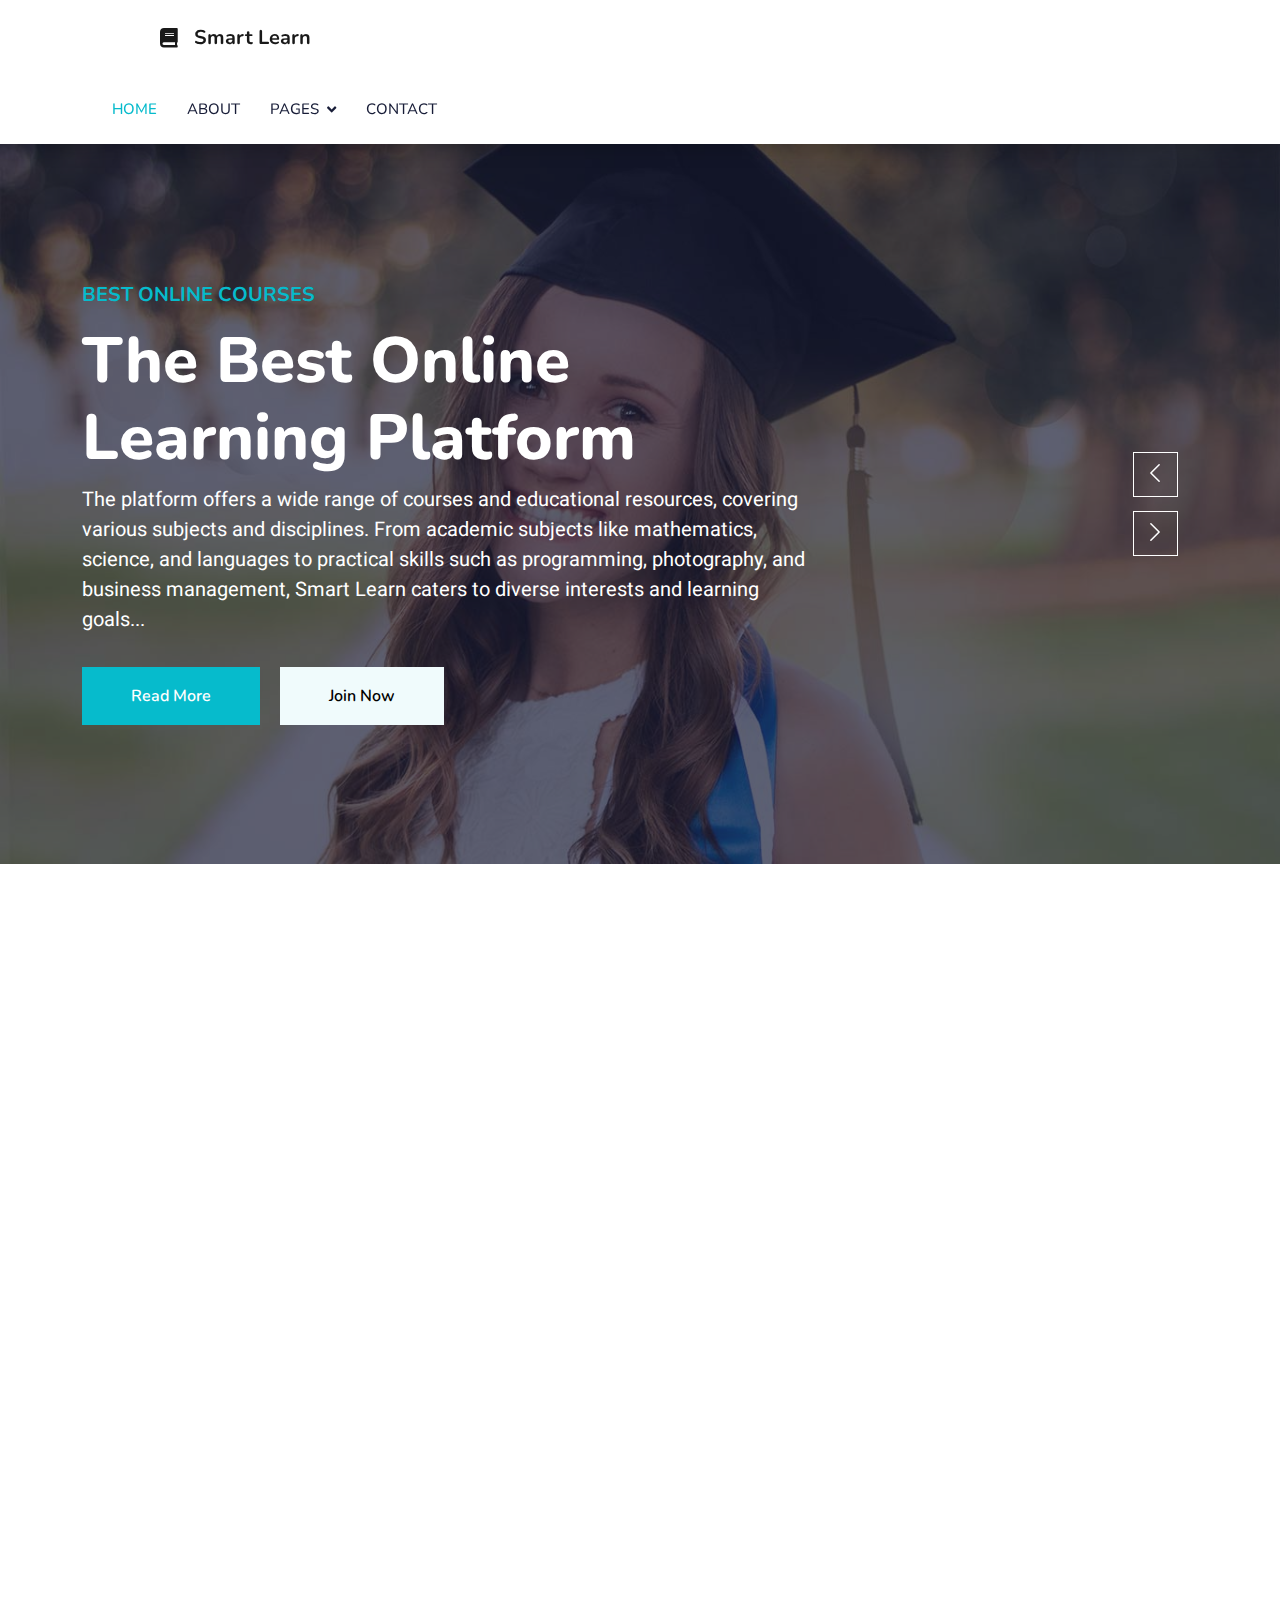
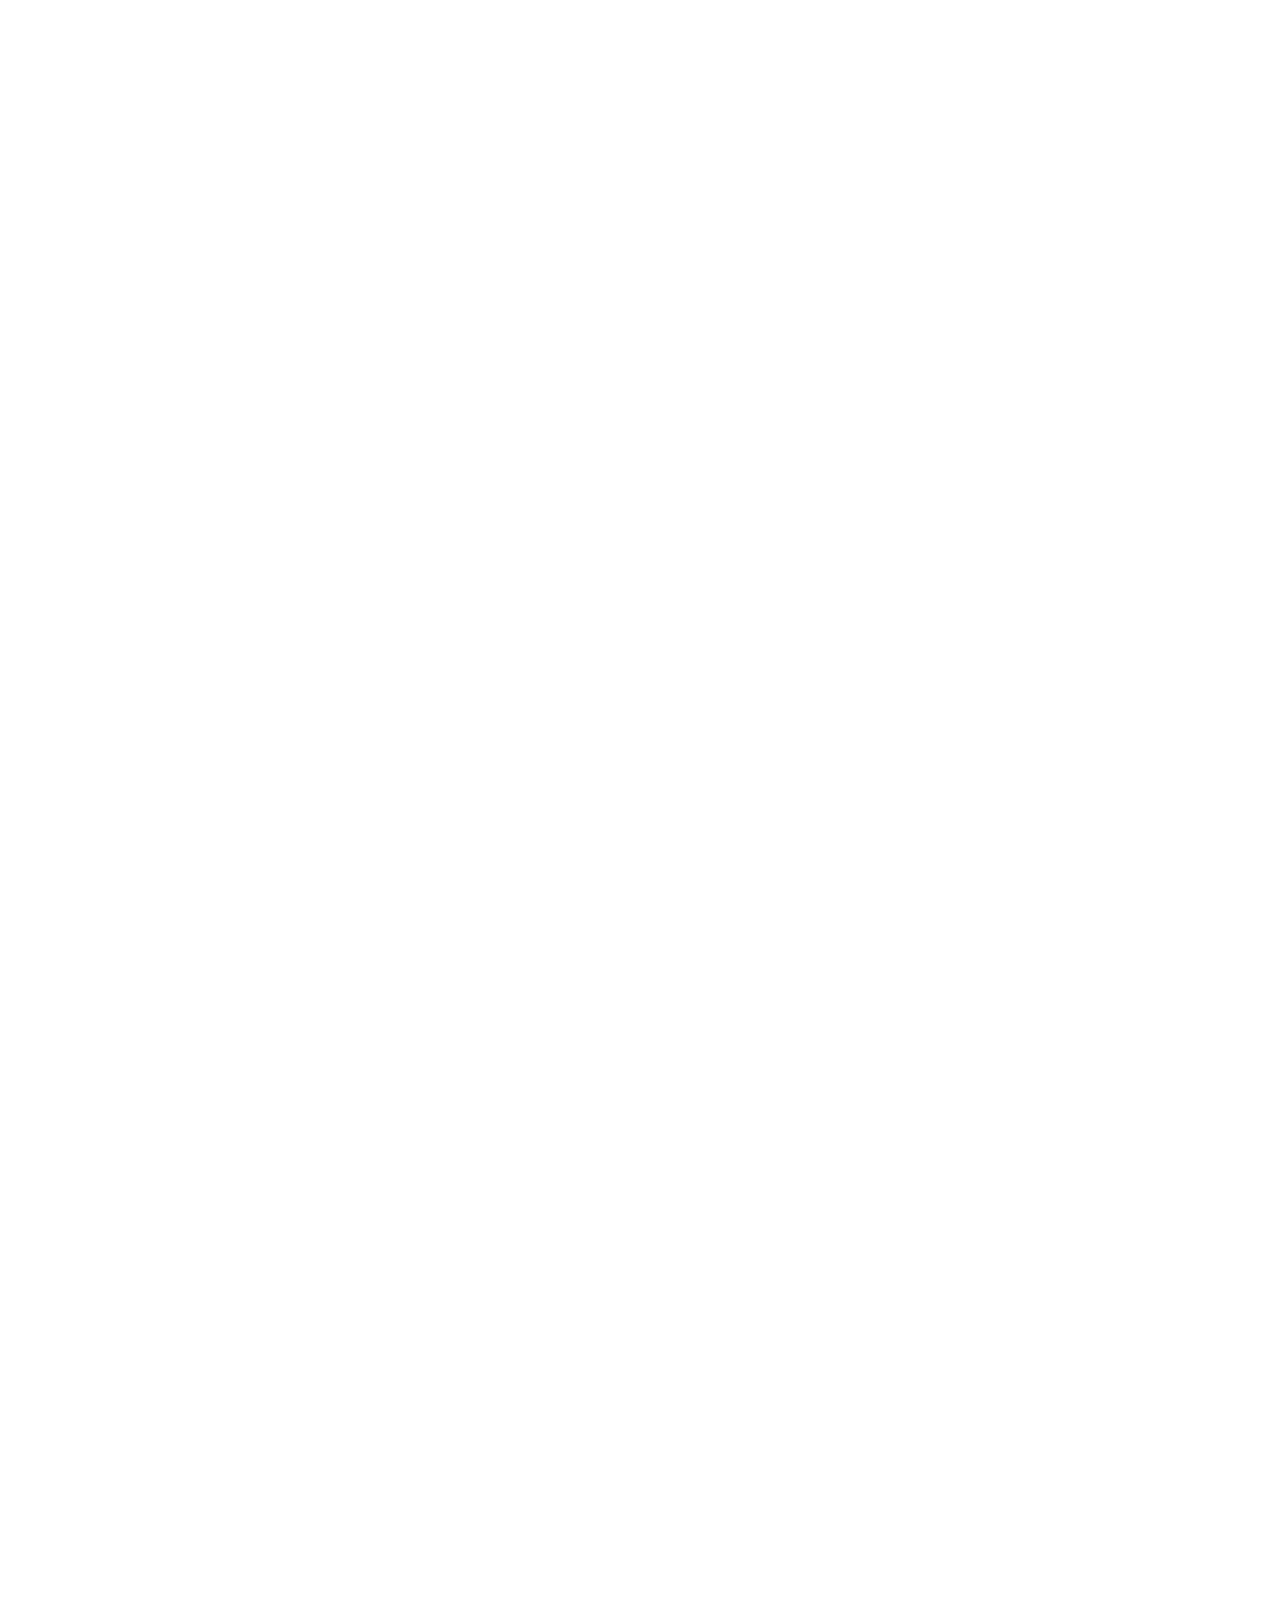
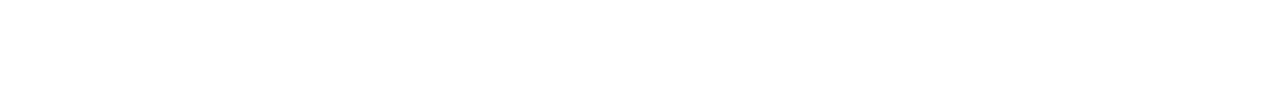
<file: index.html>
<!DOCTYPE html>
<html lang="en">

<head>
    <meta charset="utf-8">
    <title>Smart Learn</title>
    <meta content="width=device-width, initial-scale=1.0" name="viewport">
    <meta content="" name="keywords">
    <meta content="" name="description">

    <!-- Favicon -->
    <link href="img/favicon.ico" rel="icon">

    <!-- Google Web Fonts -->
    <link rel="preconnect" href="https://fonts.googleapis.com">
    <link rel="preconnect" href="https://fonts.gstatic.com" crossorigin>
    <link href="https://fonts.googleapis.com/css2?family=Heebo:wght@400;500;600&family=Nunito:wght@600;700;800&display=swap" rel="stylesheet">

    <!-- Icon Font Stylesheet -->
    <link href="https://cdnjs.cloudflare.com/ajax/libs/font-awesome/5.10.0/css/all.min.css" rel="stylesheet">
    <link href="https://cdn.jsdelivr.net/npm/bootstrap-icons@1.4.1/font/bootstrap-icons.css" rel="stylesheet">

    <!-- Libraries Stylesheet -->
    <link href="lib/animate/animate.min.css" rel="stylesheet">
    <link href="lib/owlcarousel/assets/owl.carousel.min.css" rel="stylesheet">

    <!-- Customized Bootstrap Stylesheet -->
    <link href="css/bootstrap.min.css" rel="stylesheet">

    <!-- Template Stylesheet -->
    <link href="css/style.css" rel="stylesheet">
</head>

<body>
    <!-- Spinner Start -->
    <div id="spinner" class="show bg-white position-fixed translate-middle w-100 vh-100 top-50 start-50 d-flex align-items-center justify-content-center">
        <div class="spinner-border text-primary" style="width: 3rem; height: 3rem;" role="status">
            <span class="sr-only">Loading...</span>
        </div>
    </div>
    <!-- Spinner End -->


    <!-- Navbar Start -->
    <nav class="navbar navbar-expand-lg bg-white navbar-light shadow sticky-top p-0">
        <a href="index.html" class="navbar-brand d-flex align-items-center px-4 px-lg-5">
            <h2 class="m-0 text-primary"><i class="fa fa-book me-3"></i>Smart Learn</i>
        </a>
        <button type="button" class="navbar-toggler me-4" data-bs-toggle="collapse" data-bs-target="#navbarCollapse">
            <span class="navbar-toggler-icon"></span>
        </button>
        <div class="collapse navbar-collapse" id="navbarCollapse">
            <div class="navbar-nav ms-auto p-4 p-lg-0">
                <a href="index.html" class="nav-item nav-link active">Home</a>
                <a href="#" class="nav-item nav-link">About</a>
               
                <div class="nav-item dropdown">
                    <a href="#" class="nav-link dropdown-toggle" data-bs-toggle="dropdown">Pages</a>
                    <div class="dropdown-menu fade-down m-0">
                        <a href="#" class="dropdown-item">Our Team</a>
                        <a href="#" class="dropdown-item">Testimonial</a>
                        
                    </div>
                </div>
                <a href="#" class="nav-item nav-link">Contact</a>
            </div>
            
        </div>
    </nav>
    <!-- Navbar End -->


    <!-- Carousel Start -->
    <div class="container-fluid p-0 mb-5">
        <div class="owl-carousel header-carousel position-relative">
            <div class="owl-carousel-item position-relative">
                <img class="img-fluid" src="img/carousel-1.jpg" alt="">
                <div class="position-absolute top-0 start-0 w-100 h-100 d-flex align-items-center" style="background: rgba(24, 29, 56, .7);">
                    <div class="container">
                        <div class="row justify-content-start">
                            <div class="col-sm-10 col-lg-8">
                                <h5 class="text-primary text-uppercase mb-3 animated slideInDown">Best Online Courses</h5>
                                <h1 class="display-3 text-white animated slideInDown">The Best Online Learning Platform</h1>
                                <p class="fs-5 text-white mb-4 pb-2">The platform offers a wide range of courses and educational resources, covering various subjects and disciplines. From academic subjects like mathematics, science, and languages to practical skills such as programming, photography, and business management, Smart Learn caters to diverse interests and learning goals...</p>
                                <a href="" class="btn btn-primary py-md-3 px-md-5 me-3 animated slideInLeft">Read More</a>
                                <a href="" class="btn btn-light py-md-3 px-md-5 animated slideInRight">Join Now</a>
                            </div>
                        </div>
                    </div>
                </div>
            </div>
            <div class="owl-carousel-item position-relative">
                <img class="img-fluid" src="img/carousel-2.jpg" alt="">
                <div class="position-absolute top-0 start-0 w-100 h-100 d-flex align-items-center" style="background: rgba(24, 29, 56, .7);">
                    <div class="container">
                        <div class="row justify-content-start">
                            <div class="col-sm-10 col-lg-8">
                                <h5 class="text-primary text-uppercase mb-3 animated slideInDown">Best Online Courses</h5>
                                <h1 class="display-3 text-white animated slideInDown">Get Educated Online From Your Home</h1>
                                <p class="fs-5 text-white mb-4 pb-2">Smart Learn is an innovative online platform designed to revolutionize the way we learn and acquire knowledge. It provides a dynamic and interactive learning environment that caters to the needs of students, professionals, and lifelong learners...</p>
                                <a href="" class="btn btn-primary py-md-3 px-md-5 me-3 animated slideInLeft">Read More</a>
                                <a href="" class="btn btn-light py-md-3 px-md-5 animated slideInRight">Join Now</a>
                            </div>
                        </div>
                    </div>
                </div>
            </div>
        </div>
    </div>
    <!-- Carousel End -->


    <!-- Service Start -->
    <div class="container-xxl py-5">
        <div class="container">
            <div class="row g-4">
                <div class="col-lg-3 col-sm-6 wow fadeInUp" data-wow-delay="0.1s">
                    <div class="service-item text-center pt-3">
                        <div class="p-4">
                            <i class="fa fa-3x fa-graduation-cap text-primary mb-4"></i>
                            <h5 class="mb-3">Skilled Instructors</h5>
                            <p>Our instructors at Smart Learn are highly qualified professionals who bring extensive expertise and experience to the online learning platform. They are experts in their respective fields and have a passion for teaching and sharing knowledge.</p>
                        </div>
                    </div>
                </div>
                <div class="col-lg-3 col-sm-6 wow fadeInUp" data-wow-delay="0.3s">
                    <div class="service-item text-center pt-3">
                        <div class="p-4">
                            <i class="fa fa-3x fa-globe text-primary mb-4"></i>
                            <h5 class="mb-3">Online Classes</h5>
                            <p>Online classes have become increasingly popular and prevalent, especially in recent times when remote learning has become a necessity for many students and professionals. Online classes offer several advantages and opportunities for individuals seeking to acquire knowledge or enhance their skills.</p>
                        </div>
                    </div>
                </div>
                <div class="col-lg-3 col-sm-6 wow fadeInUp" data-wow-delay="0.5s">
                    <div class="service-item text-center pt-3">
                        <div class="p-4">
                            <i class="fa fa-3x fa-home text-primary mb-4"></i>
                            <h5 class="mb-3">Home Projects</h5>
                            <p>Home projects are a great way to engage in hands-on activities, unleash your creativity, and improve your living space. Whether you're looking to tackle a small DIY task or embark on a larger renovation project, there are numerous home projects you can undertake to enhance your home. Here are a few ideas to inspire you</p>
                        </div>
                    </div>
                </div>
                <div class="col-lg-3 col-sm-6 wow fadeInUp" data-wow-delay="0.7s">
                    <div class="service-item text-center pt-3">
                        <div class="p-4">
                            <i class="fa fa-3x fa-book-open text-primary mb-4"></i>
                            <h5 class="mb-3">Book Library</h5>
                            <p>Setting up a book library in your home can be a rewarding project that allows you to create a space for relaxation, learning, and exploration. Here are some steps to help you organize and build your own book library</p>
                        </div>
                    </div>
                </div>
            </div>
        </div>
    </div>
    <!-- Service End -->


    <!-- About Start -->
    <div class="container-xxl py-5">
        <div class="container">
            <div class="row g-5">
                <div class="col-lg-6 wow fadeInUp" data-wow-delay="0.1s" style="min-height: 400px;">
                    <div class="position-relative h-100">
                        <img class="img-fluid position-absolute w-100 h-100" src="img/about.jpg" alt="" style="object-fit: cover;">
                    </div>
                </div>
                <div class="col-lg-6 wow fadeInUp" data-wow-delay="0.3s">
                    <h6 class="section-title bg-white text-start text-primary pe-3">About Us</h6>
                    <h1 class="mb-4">Welcome to Smart Learn</h1>
                    <p class="mb-4">Welcome to Learn Smart, your trusted destination for online learning and personal development. We are passionate about empowering individuals to expand their knowledge, acquire new skills, and unlock their full potential.</p>
                    <p class="mb-4">At Learn Smart, we understand that learning is a lifelong journey, and we strive to make it accessible, engaging, and impactful for learners of all ages and backgrounds. Our mission is to provide a platform where anyone can discover and pursue their educational goals, whether it's to excel academically, advance their careers, or pursue personal interests</p>
                    <div class="row gy-2 gx-4 mb-4">
                        <div class="col-sm-6">
                            <p class="mb-0"><i class="fa fa-arrow-right text-primary me-2"></i>Skilled Instructors</p>
                        </div>
                        <div class="col-sm-6">
                            <p class="mb-0"><i class="fa fa-arrow-right text-primary me-2"></i>Online Classes</p>
                        </div>
                        <div class="col-sm-6">
                            <p class="mb-0"><i class="fa fa-arrow-right text-primary me-2"></i>International Certificate</p>
                        </div>
                        <div class="col-sm-6">
                            <p class="mb-0"><i class="fa fa-arrow-right text-primary me-2"></i>Skilled Instructors</p>
                        </div>
                        <div class="col-sm-6">
                            <p class="mb-0"><i class="fa fa-arrow-right text-primary me-2"></i>Online Classes</p>
                        </div>
                        <div class="col-sm-6">
                            <p class="mb-0"><i class="fa fa-arrow-right text-primary me-2"></i>International Certificate</p>
                        </div>
                    </div>
                    <a class="btn btn-primary py-3 px-5 mt-2" href="">Read More</a>
                </div>
            </div>
        </div>
    </div>
    <!-- About End -->


    <!-- Categories Start -->
    <div class="container-xxl py-5 category">
        <div class="container">
            <div class="text-center wow fadeInUp" data-wow-delay="0.1s">
                <h6 class="section-title bg-white text-center text-primary px-3">Categories</h6>
                <h1 class="mb-5">Courses Categories</h1>
            </div>
            <div class="row g-3">
                <div class="col-lg-7 col-md-6">
                    <div class="row g-3">
                        <div class="col-lg-12 col-md-12 wow zoomIn" data-wow-delay="0.1s">
                            <a class="position-relative d-block overflow-hidden" href="book.html">
                                
								<img class="img-fluid" src="img/cat-1.jpg" alt="">
							
                                <div class="bg-white text-center position-absolute bottom-0 end-0 py-2 px-3" style="margin: 1px;">
							
                                    <h5 class="m-0">Elective ICT</h5>
									
                                    
                                </div>
                            </a>
                        </div>
                        <div class="col-lg-6 col-md-12 wow zoomIn" data-wow-delay="0.3s">
                            <a class="position-relative d-block overflow-hidden" href="">
                                <img class="img-fluid" src="img/cat-2.jpg" alt="">
                                <div class="bg-white text-center position-absolute bottom-0 end-0 py-2 px-3" style="margin: 1px;">
                                    <h5 class="m-0">English Language</h5>
                                    
                                </div>
                            </a>
                        </div>
                        <div class="col-lg-6 col-md-12 wow zoomIn" data-wow-delay="0.5s">
                            <a class="position-relative d-block overflow-hidden" href="">
                                <img class="img-fluid" src="img/cat-3.jpg" alt="">
                                <div class="bg-white text-center position-absolute bottom-0 end-0 py-2 px-3" style="margin: 1px;">
                                    <h5 class="m-0">Mathematics</h5>
                                   
                                </div>
                            </a>
                        </div>
                    </div>
                </div>
                <div class="col-lg-5 col-md-6 wow zoomIn" data-wow-delay="0.7s" style="min-height: 350px;">
                    <a class="position-relative d-block h-100 overflow-hidden" href="">
                        <img class="img-fluid position-absolute w-100 h-100" src="img/cat-4.jpg" alt="" style="object-fit: cover;">
                        <div class="bg-white text-center position-absolute bottom-0 end-0 py-2 px-3" style="margin:  1px;">
                            <h5 class="m-0">Integrated Science</h5>
                           
                        </div>
                    </a>
                </div>
            </div>
        </div>
    </div>
    <!-- Categories Start -->


    <!-- Courses Start
    <div class="container-xxl py-5">
        <div class="container">
            <div class="text-center wow fadeInUp" data-wow-delay="0.1s">
                <h6 class="section-title bg-white text-center text-primary px-3">Courses</h6>
                <h1 class="mb-5">Popular Courses</h1>
            </div>
            <div class="row g-4 justify-content-center">
                <div class="col-lg-4 col-md-6 wow fadeInUp" data-wow-delay="0.1s">
                    <div class="course-item bg-light">
                        <div class="position-relative overflow-hidden">
                            <img class="img-fluid" src="img/course-1.jpg" alt="">
                            <div class="w-100 d-flex justify-content-center position-absolute bottom-0 start-0 mb-4">
                                <a href="#" class="flex-shrink-0 btn btn-sm btn-primary px-3 border-end" style="border-radius: 30px 0 0 30px;">Read More</a>
                                <a href="#" class="flex-shrink-0 btn btn-sm btn-primary px-3" style="border-radius: 0 30px 30px 0;">Join Now</a>
                            </div>
                        </div>
                        <div class="text-center p-4 pb-0">
                            <h3 class="mb-0">$149.00</h3>
                            <div class="mb-3">
                                <small class="fa fa-star text-primary"></small>
                                <small class="fa fa-star text-primary"></small>
                                <small class="fa fa-star text-primary"></small>
                                <small class="fa fa-star text-primary"></small>
                                <small class="fa fa-star text-primary"></small>
                                <small>(123)</small>
                            </div>
                            <h5 class="mb-4">Web Design & Development Course for Beginners</h5>
                        </div>
                        <div class="d-flex border-top">
                            <small class="flex-fill text-center border-end py-2"><i class="fa fa-user-tie text-primary me-2"></i>John Doe</small>
                            <small class="flex-fill text-center border-end py-2"><i class="fa fa-clock text-primary me-2"></i>1.49 Hrs</small>
                            <small class="flex-fill text-center py-2"><i class="fa fa-user text-primary me-2"></i>30 Students</small>
                        </div>
                    </div>
                </div>
                <div class="col-lg-4 col-md-6 wow fadeInUp" data-wow-delay="0.3s">
                    <div class="course-item bg-light">
                        <div class="position-relative overflow-hidden">
                            <img class="img-fluid" src="img/course-2.jpg" alt="">
                            <div class="w-100 d-flex justify-content-center position-absolute bottom-0 start-0 mb-4">
                                <a href="#" class="flex-shrink-0 btn btn-sm btn-primary px-3 border-end" style="border-radius: 30px 0 0 30px;">Read More</a>
                                <a href="#" class="flex-shrink-0 btn btn-sm btn-primary px-3" style="border-radius: 0 30px 30px 0;">Join Now</a>
                            </div>
                        </div>
                        <div class="text-center p-4 pb-0">
                            <h3 class="mb-0">$149.00</h3>
                            <div class="mb-3">
                                <small class="fa fa-star text-primary"></small>
                                <small class="fa fa-star text-primary"></small>
                                <small class="fa fa-star text-primary"></small>
                                <small class="fa fa-star text-primary"></small>
                                <small class="fa fa-star text-primary"></small>
                                <small>(123)</small>
                            </div>
                            <h5 class="mb-4">Web Design & Development Course for Beginners</h5>
                        </div>
                        <div class="d-flex border-top">
                            <small class="flex-fill text-center border-end py-2"><i class="fa fa-user-tie text-primary me-2"></i>John Doe</small>
                            <small class="flex-fill text-center border-end py-2"><i class="fa fa-clock text-primary me-2"></i>1.49 Hrs</small>
                            <small class="flex-fill text-center py-2"><i class="fa fa-user text-primary me-2"></i>30 Students</small>
                        </div>
                    </div>
                </div>
                <div class="col-lg-4 col-md-6 wow fadeInUp" data-wow-delay="0.5s">
                    <div class="course-item bg-light">
                        <div class="position-relative overflow-hidden">
                            <img class="img-fluid" src="img/course-3.jpg" alt="">
                            <div class="w-100 d-flex justify-content-center position-absolute bottom-0 start-0 mb-4">
                                <a href="#" class="flex-shrink-0 btn btn-sm btn-primary px-3 border-end" style="border-radius: 30px 0 0 30px;">Read More</a>
                                <a href="#" class="flex-shrink-0 btn btn-sm btn-primary px-3" style="border-radius: 0 30px 30px 0;">Join Now</a>
                            </div>
                        </div>
                        <div class="text-center p-4 pb-0">
                            <h3 class="mb-0">$149.00</h3>
                            <div class="mb-3">
                                <small class="fa fa-star text-primary"></small>
                                <small class="fa fa-star text-primary"></small>
                                <small class="fa fa-star text-primary"></small>
                                <small class="fa fa-star text-primary"></small>
                                <small class="fa fa-star text-primary"></small>
                                <small>(123)</small>
                            </div>
                            <h5 class="mb-4">Web Design & Development Course for Beginners</h5>
                        </div>
                        <div class="d-flex border-top">
                            <small class="flex-fill text-center border-end py-2"><i class="fa fa-user-tie text-primary me-2"></i>John Doe</small>
                            <small class="flex-fill text-center border-end py-2"><i class="fa fa-clock text-primary me-2"></i>1.49 Hrs</small>
                            <small class="flex-fill text-center py-2"><i class="fa fa-user text-primary me-2"></i>30 Students</small>
                        </div>
                    </div>
                </div>
            </div>
        </div>
    </div>
    Courses End -->


    <!-- Team Start 
    <div class="container-xxl py-5">
        <div class="container">
            <div class="text-center wow fadeInUp" data-wow-delay="0.1s">
                <h6 class="section-title bg-white text-center text-primary px-3">Instructors</h6>
                <h1 class="mb-5">Expert Instructors</h1>
            </div>
            <div class="row g-4">
                <div class="col-lg-3 col-md-6 wow fadeInUp" data-wow-delay="0.1s">
                    <div class="team-item bg-light">
                        <div class="overflow-hidden">
                            <img class="img-fluid" src="img/team-1.jpg" alt="">
                        </div>
                        <div class="position-relative d-flex justify-content-center" style="margin-top: -23px;">
                            <div class="bg-light d-flex justify-content-center pt-2 px-1">
                                <a class="btn btn-sm-square btn-primary mx-1" href=""><i class="fab fa-facebook-f"></i></a>
                                <a class="btn btn-sm-square btn-primary mx-1" href=""><i class="fab fa-twitter"></i></a>
                                <a class="btn btn-sm-square btn-primary mx-1" href=""><i class="fab fa-instagram"></i></a>
                            </div>
                        </div>
                        <div class="text-center p-4">
                            <h5 class="mb-0">Instructor Name</h5>
                            <small>Designation</small>
                        </div>
                    </div>
                </div>
                <div class="col-lg-3 col-md-6 wow fadeInUp" data-wow-delay="0.3s">
                    <div class="team-item bg-light">
                        <div class="overflow-hidden">
                            <img class="img-fluid" src="img/team-2.jpg" alt="">
                        </div>
                        <div class="position-relative d-flex justify-content-center" style="margin-top: -23px;">
                            <div class="bg-light d-flex justify-content-center pt-2 px-1">
                                <a class="btn btn-sm-square btn-primary mx-1" href=""><i class="fab fa-facebook-f"></i></a>
                                <a class="btn btn-sm-square btn-primary mx-1" href=""><i class="fab fa-twitter"></i></a>
                                <a class="btn btn-sm-square btn-primary mx-1" href=""><i class="fab fa-instagram"></i></a>
                            </div>
                        </div>
                        <div class="text-center p-4">
                            <h5 class="mb-0">Instructor Name</h5>
                            <small>Designation</small>
                        </div>
                    </div>
                </div>
                <div class="col-lg-3 col-md-6 wow fadeInUp" data-wow-delay="0.5s">
                    <div class="team-item bg-light">
                        <div class="overflow-hidden">
                            <img class="img-fluid" src="img/team-3.jpg" alt="">
                        </div>
                        <div class="position-relative d-flex justify-content-center" style="margin-top: -23px;">
                            <div class="bg-light d-flex justify-content-center pt-2 px-1">
                                <a class="btn btn-sm-square btn-primary mx-1" href=""><i class="fab fa-facebook-f"></i></a>
                                <a class="btn btn-sm-square btn-primary mx-1" href=""><i class="fab fa-twitter"></i></a>
                                <a class="btn btn-sm-square btn-primary mx-1" href=""><i class="fab fa-instagram"></i></a>
                            </div>
                        </div>
                        <div class="text-center p-4">
                            <h5 class="mb-0">Instructor Name</h5>
                            <small>Designation</small>
                        </div>
                    </div>
                </div>
                <div class="col-lg-3 col-md-6 wow fadeInUp" data-wow-delay="0.7s">
                    <div class="team-item bg-light">
                        <div class="overflow-hidden">
                            <img class="img-fluid" src="img/team-4.jpg" alt="">
                        </div>
                        <div class="position-relative d-flex justify-content-center" style="margin-top: -23px;">
                            <div class="bg-light d-flex justify-content-center pt-2 px-1">
                                <a class="btn btn-sm-square btn-primary mx-1" href=""><i class="fab fa-facebook-f"></i></a>
                                <a class="btn btn-sm-square btn-primary mx-1" href=""><i class="fab fa-twitter"></i></a>
                                <a class="btn btn-sm-square btn-primary mx-1" href=""><i class="fab fa-instagram"></i></a>
                            </div>
                        </div>
                        <div class="text-center p-4">
                            <h5 class="mb-0">Instructor Name</h5>
                            <small>Designation</small>
                        </div>
                    </div>
                </div>
            </div>
        </div>
    </div>
    Team End -->


    <!-- Testimonial Start 
    <div class="container-xxl py-5 wow fadeInUp" data-wow-delay="0.1s">
        <div class="container">
            <div class="text-center">
                <h6 class="section-title bg-white text-center text-primary px-3">Testimonial</h6>
                <h1 class="mb-5">Our Students Say!</h1>
            </div>
            <div class="owl-carousel testimonial-carousel position-relative">
                <div class="testimonial-item text-center">
                    <img class="border rounded-circle p-2 mx-auto mb-3" src="img/testimonial-1.jpg" style="width: 80px; height: 80px;">
                    <h5 class="mb-0">Client Name</h5>
                    <p>Profession</p>
                    <div class="testimonial-text bg-light text-center p-4">
                    <p class="mb-0">Tempor erat elitr rebum at clita. Diam dolor diam ipsum sit diam amet diam et eos. Clita erat ipsum et lorem et sit.</p>
                    </div>
                </div>
                <div class="testimonial-item text-center">
                    <img class="border rounded-circle p-2 mx-auto mb-3" src="img/testimonial-2.jpg" style="width: 80px; height: 80px;">
                    <h5 class="mb-0">Client Name</h5>
                    <p>Profession</p>
                    <div class="testimonial-text bg-light text-center p-4">
                    <p class="mb-0">Tempor erat elitr rebum at clita. Diam dolor diam ipsum sit diam amet diam et eos. Clita erat ipsum et lorem et sit.</p>
                    </div>
                </div>
                <div class="testimonial-item text-center">
                    <img class="border rounded-circle p-2 mx-auto mb-3" src="img/testimonial-3.jpg" style="width: 80px; height: 80px;">
                    <h5 class="mb-0">Client Name</h5>
                    <p>Profession</p>
                    <div class="testimonial-text bg-light text-center p-4">
                    <p class="mb-0">Tempor erat elitr rebum at clita. Diam dolor diam ipsum sit diam amet diam et eos. Clita erat ipsum et lorem et sit.</p>
                    </div>
                </div>
                <div class="testimonial-item text-center">
                    <img class="border rounded-circle p-2 mx-auto mb-3" src="img/testimonial-4.jpg" style="width: 80px; height: 80px;">
                    <h5 class="mb-0">Client Name</h5>
                    <p>Profession</p>
                    <div class="testimonial-text bg-light text-center p-4">
                    <p class="mb-0">Tempor erat elitr rebum at clita. Diam dolor diam ipsum sit diam amet diam et eos. Clita erat ipsum et lorem et sit.</p>
                    </div>
                </div>
            </div>
        </div>
    </div>
    Testimonial End -->
        

    <!-- Footer Start -->
    <div class="container-fluid bg-dark text-light footer pt-5 mt-5 wow fadeIn" data-wow-delay="0.1s">
        <div class="container py-5">
            <div class="row g-5">
                <div class="col-lg-3 col-md-6">
                    <h4 class="text-white mb-3">Quick Link</h4>
                    <a class="btn btn-link" href="">About Us</a>
                    <a class="btn btn-link" href="">Contact Us</a>
                    <a class="btn btn-link" href="">Privacy Policy</a>
                    <a class="btn btn-link" href="">Terms & Condition</a>
                    <a class="btn btn-link" href="">FAQs & Help</a>
                </div>
                <div class="col-lg-3 col-md-6">
                    <h4 class="text-white mb-3">Contact</h4>
                    <p class="mb-2"><i class="fa fa-map-marker-alt me-3"></i>Accra, Ghana</p>
                    <p class="mb-2"><i class="fa fa-phone-alt me-3"></i>+233241884690</p>
                    <p class="mb-2"><i class="fa fa-envelope me-3"></i>dorgbefu4@gmail.com</p>
                    <div class="d-flex pt-2">
                        <a class="btn btn-outline-light btn-social" href=""><i class="fab fa-twitter"></i></a>
                        <a class="btn btn-outline-light btn-social" href=""><i class="fab fa-facebook-f"></i></a>
                        <a class="btn btn-outline-light btn-social" href=""><i class="fab fa-youtube"></i></a>
                        <a class="btn btn-outline-light btn-social" href=""><i class="fab fa-linkedin-in"></i></a>
                    </div>
                </div>
                <div class="col-lg-3 col-md-6">
                    <h4 class="text-white mb-3">Gallery</h4>
                    <div class="row g-2 pt-2">
                        <div class="col-4">
                            <img class="img-fluid bg-light p-1" src="img/course-1.jpg" alt="">
                        </div>
                        <div class="col-4">
                            <img class="img-fluid bg-light p-1" src="img/course-2.jpg" alt="">
                        </div>
                        <div class="col-4">
                            <img class="img-fluid bg-light p-1" src="img/course-3.jpg" alt="">
                        </div>
                        <div class="col-4">
                            <img class="img-fluid bg-light p-1" src="img/course-2.jpg" alt="">
                        </div>
                        <div class="col-4">
                            <img class="img-fluid bg-light p-1" src="img/course-3.jpg" alt="">
                        </div>
                        <div class="col-4">
                            <img class="img-fluid bg-light p-1" src="img/course-1.jpg" alt="">
                        </div>
                    </div>
                </div>
                <div class="col-lg-3 col-md-6">
                    <h4 class="text-white mb-3">Newsletter</h4>
                    <p>We are grateful for your continued support and trust in Smart Learn. Our mission is to empower you on your learning journey, and we are committed to delivering the highest quality educational experience.</p>
                    <div class="position-relative mx-auto" style="max-width: 400px;">
                        <input class="form-control border-0 w-100 py-3 ps-4 pe-5" type="text" placeholder="Your email">
                        <button type="button" class="btn btn-primary py-2 position-absolute top-0 end-0 mt-2 me-2">SignUp</button>
                    </div>
                </div>
            </div>
        </div>
        
    <!-- Footer End -->


    <!-- Back to Top -->
    <a href="#" class="btn btn-lg btn-primary btn-lg-square back-to-top"><i class="bi bi-arrow-up"></i></a>


    <!-- JavaScript Libraries -->
    <script src="https://code.jquery.com/jquery-3.4.1.min.js"></script>
    <script src="https://cdn.jsdelivr.net/npm/bootstrap@5.0.0/dist/js/bootstrap.bundle.min.js"></script>
    <script src="lib/wow/wow.min.js"></script>
    <script src="lib/easing/easing.min.js"></script>
    <script src="lib/waypoints/waypoints.min.js"></script>
    <script src="lib/owlcarousel/owl.carousel.min.js"></script>

    <!-- Template Javascript -->
    <script src="js/main.js"></script>
</body>

</html>
</file>
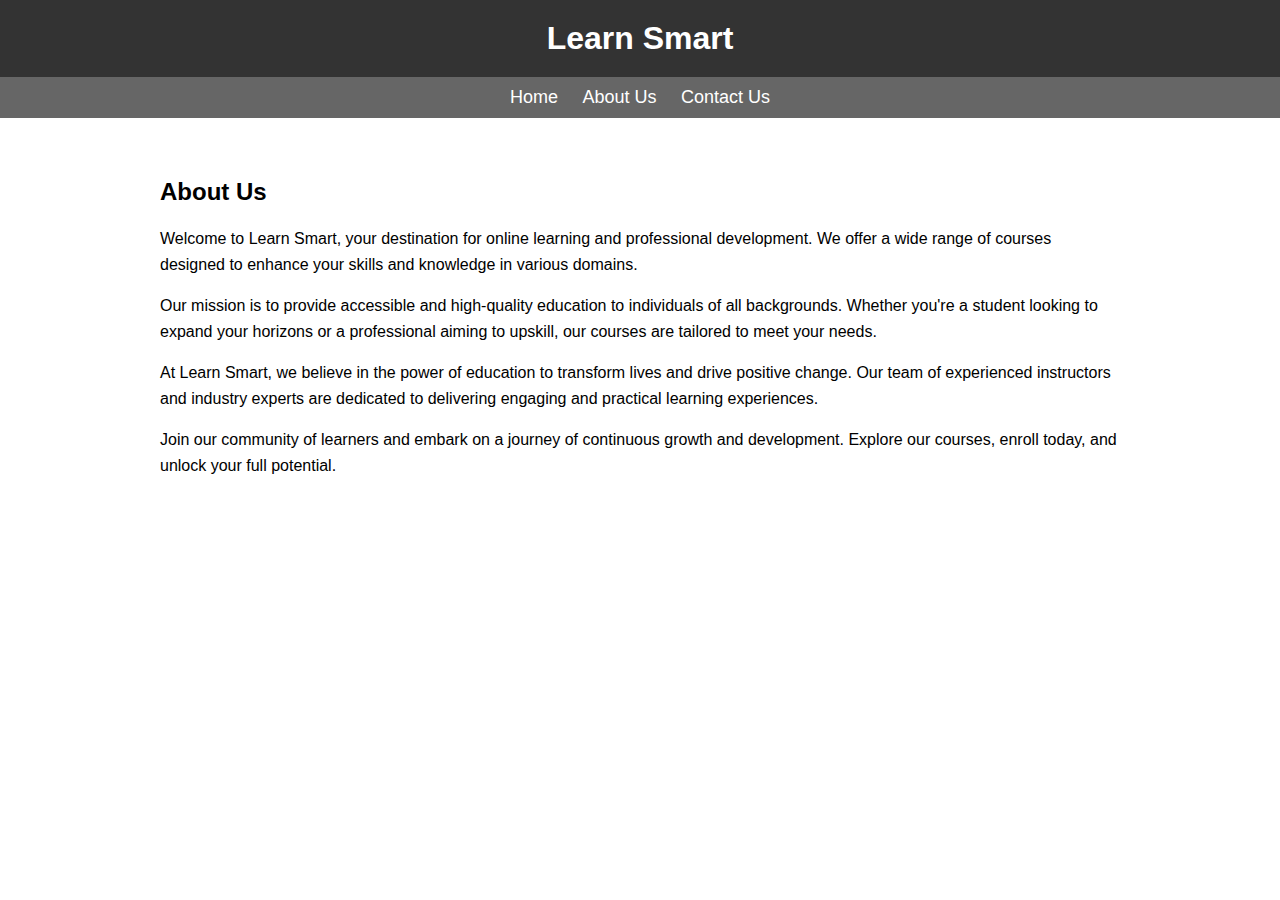
<file: about.html>
<!DOCTYPE html>
<html lang="en">
<head>
  <meta charset="UTF-8">
  <meta name="viewport" content="width=device-width, initial-scale=1.0">
  <title>Learn Smart - About Us</title>
  <style>
    /* CSS Styles */
    body {
      font-family: Arial, sans-serif;
      margin: 0;
      padding: 0;
    }
    
    header {
      background-color: #333;
      color: #fff;
      padding: 20px;
      text-align: center;
    }
    
    h1 {
      margin: 0;
      font-size: 32px;
    }
    
    nav {
      background-color: #666;
      color: #fff;
      padding: 10px;
      text-align: center;
    }
    
    nav a {
      color: #fff;
      text-decoration: none;
      margin: 0 10px;
      font-size: 18px;
    }
    
    .container {
      max-width: 960px;
      margin: 20px auto;
      padding: 20px;
    }
    
    .about-content {
      font-size: 16px;
      line-height: 1.6;
      margin-top: 20px;
    }
  </style>
</head>
<body>
  <header>
    <h1>Learn Smart</h1>
  </header>

  <nav>
    <a href="index.html">Home</a>
    <a href="about.html">About Us</a>
    <a href="contact.html">Contact Us</a>
  </nav>
  
  <div class="container">
    <h2>About Us</h2>
    <div class="about-content">
      <p>Welcome to Learn Smart, your destination for online learning and professional development. We offer a wide range of courses designed to enhance your skills and knowledge in various domains.</p>
      
      <p>Our mission is to provide accessible and high-quality education to individuals of all backgrounds. Whether you're a student looking to expand your horizons or a professional aiming to upskill, our courses are tailored to meet your needs.</p>
      
      <p>At Learn Smart, we believe in the power of education to transform lives and drive positive change. Our team of experienced instructors and industry experts are dedicated to delivering engaging and practical learning experiences.</p>
      
      <p>Join our community of learners and embark on a journey of continuous growth and development. Explore our courses, enroll today, and unlock your full potential.</p>
    </div>
  </div>
</body>
</html>
</file>
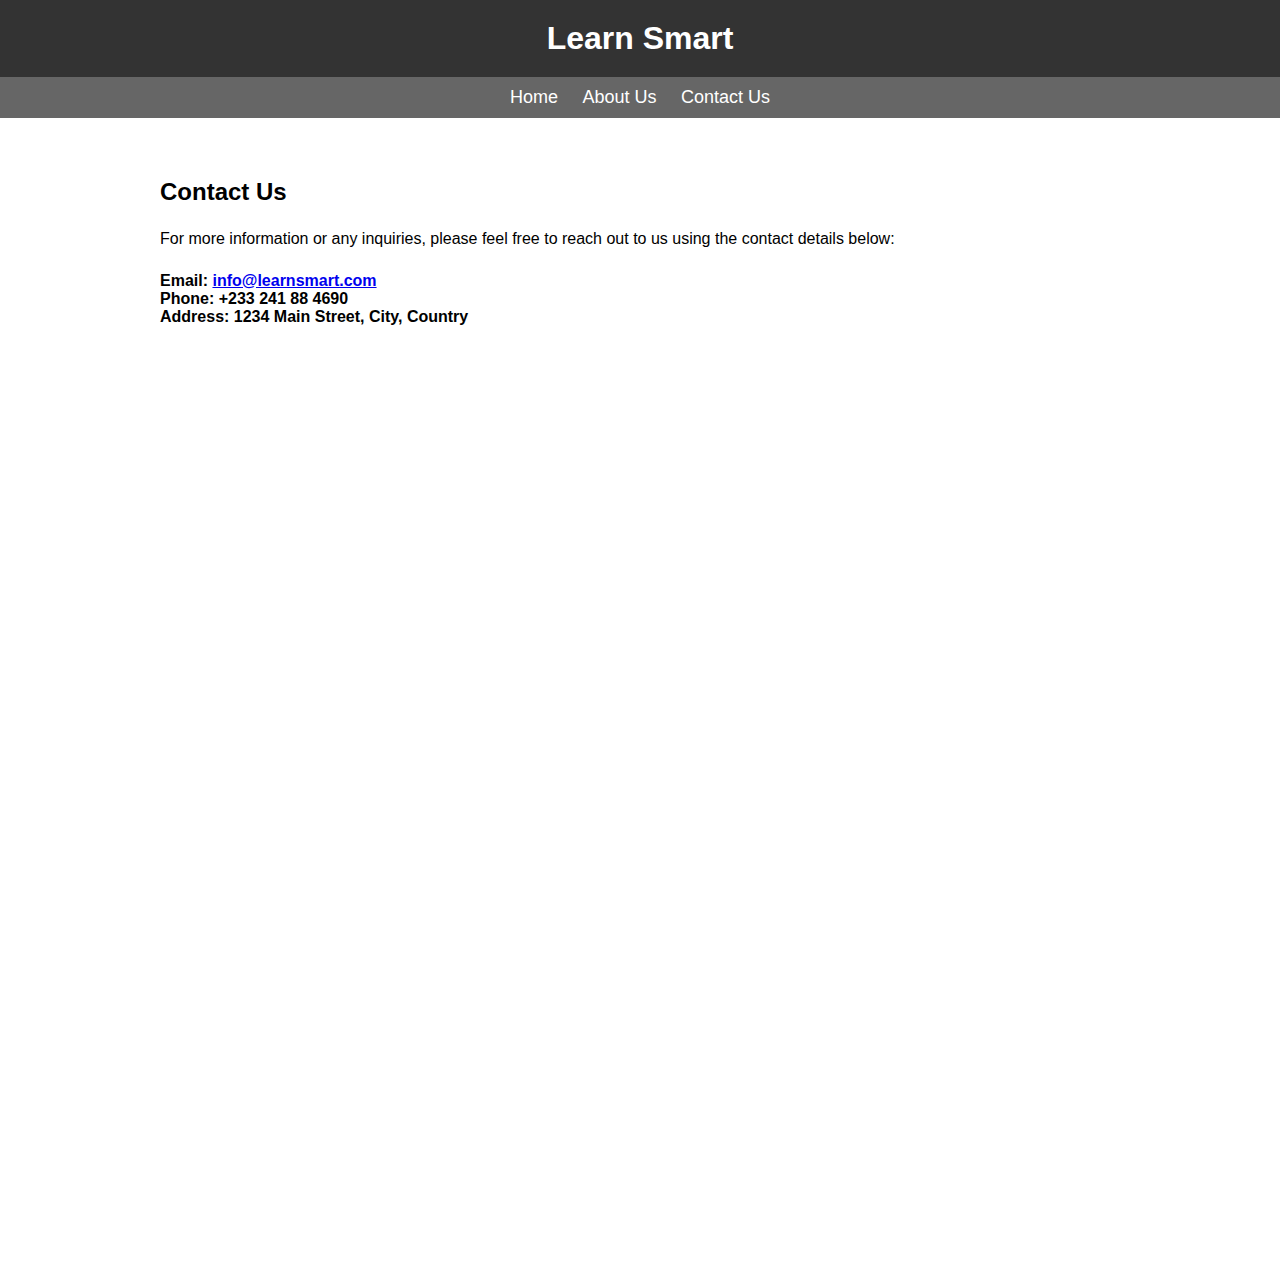
<file: contact.html>
<!DOCTYPE html>
<html lang="en">
<head>
  <meta charset="UTF-8">
  <meta name="viewport" content="width=device-width, initial-scale=1.0">
  <title>Learn Smart - Contact Us</title>
  <style>
    /* CSS Styles */
    body {
      font-family: Arial, sans-serif;
      margin: 0;
      padding: 0;
    }
    
    header {
      background-color: #333;
      color: #fff;
      padding: 20px;
      text-align: center;
    }
    
    h1 {
      margin: 0;
      font-size: 32px;
    }
    
    nav {
      background-color: #666;
      color: #fff;
      padding: 10px;
      text-align: center;
    }
    
    nav a {
      color: #fff;
      text-decoration: none;
      margin: 0 10px;
      font-size: 18px;
    }
    
    .container {
      max-width: 960px;
      margin: 20px auto;
      padding: 20px;
    }
    
    .contact-info {
      font-size: 16px;
      line-height: 1.6;
      margin-top: 20px;
    }
    
    .contact-details {
      margin-top: 20px;
    }
    
    .contact-details p {
      margin: 0;
      font-weight: bold;
    }
  </style>
</head>
<body>
  <header>
    <h1>Learn Smart</h1>
  </header>

  <nav>
    <a href="index.html">Home</a>
    <a href="about.html">About Us</a>
    <a href="contact.html">Contact Us</a>
  </nav>
  
  <div class="container">
    <h2>Contact Us</h2>
    <div class="contact-info">
      <p>For more information or any inquiries, please feel free to reach out to us using the contact details below:</p>
    </div>
    <div class="contact-details">
      <p>Email: <a href="mailto:info@learnsmart.com">info@learnsmart.com</a></p>
      <p>Phone: +233 241 88 4690</p>
      <p>Address: 1234 Main Street, City, Country</p>
    </div>
  </div>

    <style>
        /* Set the map container to fill the entire page */
        #map {
            height: 100vh;
            width: 100%;
        }
    </style>
</head>
<body>
    <div id="map"></div>

    <script>
        // Initialize and display the map
        function initMap() {
            // Specify the coordinates of the location you want to display
            var location = { lat: 37.7749, lng: -122.4194 };

            // Create a new map instance
            var map = new google.maps.Map(document.getElementById("map"), {
                center: location,
                zoom: 12 // Adjust the zoom level as desired
            });

            // Add a marker to the specified location
            var marker = new google.maps.Marker({
                position: location,
                map: map
            });
        }
    </script>

    <!-- Load the Google Maps JavaScript API -->
    <script src="https://www.bing.com/maps?q=Kibi+Senior+high+technical+school+&FORM=HDRSC6&cp=6.165711%7E-0.550274&lvl=15.0" async defer></script>

  
</body>
</html>
</file>
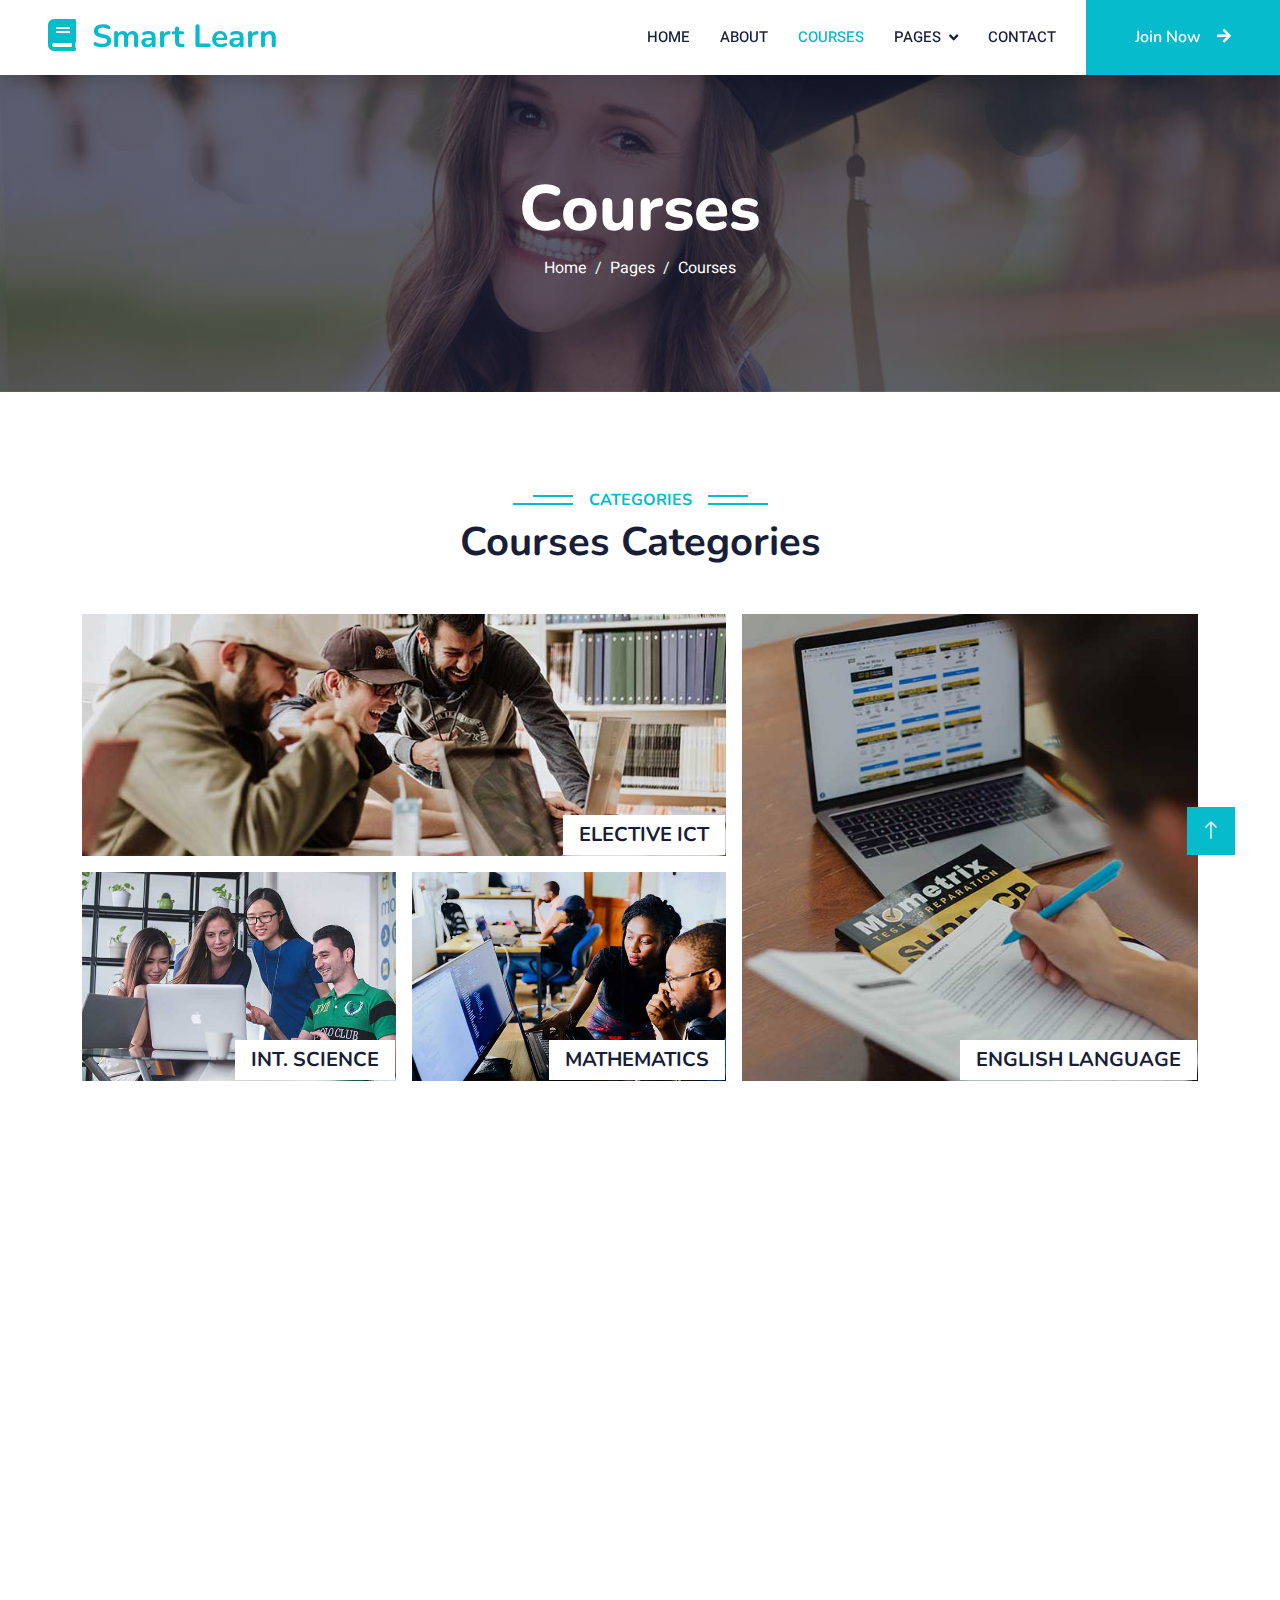
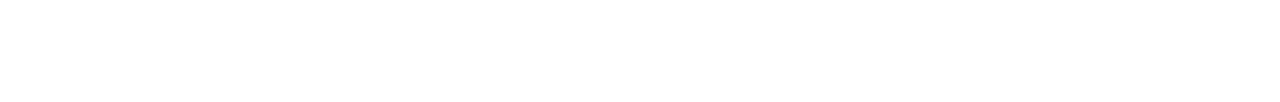
<file: courses.html>
<!DOCTYPE html>
<html lang="en">

<head>
    <meta charset="utf-8">
     <title>Smart Learn</title>
    <meta content="width=device-width, initial-scale=1.0" name="viewport">
    <meta content="" name="keywords">
    <meta content="" name="description">

    <!-- Favicon -->
    <link href="img/favicon.ico" rel="icon">

    <!-- Google Web Fonts -->
    <link rel="preconnect" href="https://fonts.googleapis.com">
    <link rel="preconnect" href="https://fonts.gstatic.com" crossorigin>
    <link href="https://fonts.googleapis.com/css2?family=Heebo:wght@400;500;600&family=Nunito:wght@600;700;800&display=swap" rel="stylesheet">

    <!-- Icon Font Stylesheet -->
    <link href="https://cdnjs.cloudflare.com/ajax/libs/font-awesome/5.10.0/css/all.min.css" rel="stylesheet">
    <link href="https://cdn.jsdelivr.net/npm/bootstrap-icons@1.4.1/font/bootstrap-icons.css" rel="stylesheet">

    <!-- Libraries Stylesheet -->
    <link href="lib/animate/animate.min.css" rel="stylesheet">
    <link href="lib/owlcarousel/assets/owl.carousel.min.css" rel="stylesheet">

    <!-- Customized Bootstrap Stylesheet -->
    <link href="css/bootstrap.min.css" rel="stylesheet">

    <!-- Template Stylesheet -->
    <link href="css/style.css" rel="stylesheet">
</head>

<body>
    <!-- Spinner Start -->
    <div id="spinner" class="show bg-white position-fixed translate-middle w-100 vh-100 top-50 start-50 d-flex align-items-center justify-content-center">
        <div class="spinner-border text-primary" style="width: 3rem; height: 3rem;" role="status">
            <span class="sr-only">Loading...</span>
        </div>
    </div>
    <!-- Spinner End -->


    <!-- Navbar Start -->
    <nav class="navbar navbar-expand-lg bg-white navbar-light shadow sticky-top p-0">
        <a href="index.html" class="navbar-brand d-flex align-items-center px-4 px-lg-5">
            <h2 class="m-0 text-primary"><i class="fa fa-book me-3"></i>Smart Learn</h2>
        </a>
        <button type="button" class="navbar-toggler me-4" data-bs-toggle="collapse" data-bs-target="#navbarCollapse">
            <span class="navbar-toggler-icon"></span>
        </button>
        <div class="collapse navbar-collapse" id="navbarCollapse">
            <div class="navbar-nav ms-auto p-4 p-lg-0">
                <a href="index.html" class="nav-item nav-link">Home</a>
                <a href="about.html" class="nav-item nav-link">About</a>
                <a href="courses.html" class="nav-item nav-link active">Courses</a>
                <div class="nav-item dropdown">
                    <a href="#" class="nav-link dropdown-toggle" data-bs-toggle="dropdown">Pages</a>
                    <div class="dropdown-menu fade-down m-0">
                        <a href="" class="dropdown-item">Our Team</a>
                        <a href="" class="dropdown-item">Testimonial</a>
                        <a href="" class="dropdown-item">404 Page</a>
                    </div>
                </div>
                <a href="contact.html" class="nav-item nav-link">Contact</a>
            </div>
            <a href="" class="btn btn-primary py-4 px-lg-5 d-none d-lg-block">Join Now<i class="fa fa-arrow-right ms-3"></i></a>
        </div>
    </nav>
    <!-- Navbar End -->


    <!-- Header Start -->
    <div class="container-fluid bg-primary py-5 mb-5 page-header">
        <div class="container py-5">
            <div class="row justify-content-center">
                <div class="col-lg-10 text-center">
                    <h1 class="display-3 text-white animated slideInDown">Courses</h1>
                    <nav aria-label="breadcrumb">
                        <ol class="breadcrumb justify-content-center">
                            <li class="breadcrumb-item"><a class="text-white" href="#">Home</a></li>
                            <li class="breadcrumb-item"><a class="text-white" href="#">Pages</a></li>
                            <li class="breadcrumb-item text-white active" aria-current="page">Courses</li>
                        </ol>
                    </nav>
                </div>
            </div>
        </div>
    </div>
    <!-- Header End -->


    <!-- Categories Start -->
    <div class="container-xxl py-5 category">
        <div class="container">
            <div class="text-center wow fadeInUp" data-wow-delay="0.1s">
                <h6 class="section-title bg-white text-center text-primary px-3">Categories</h6>
                <h1 class="mb-5">Courses Categories</h1>
            </div>
            <div class="row g-3">
                <div class="col-lg-7 col-md-6">
                    <div class="row g-3">
                        <div class="col-lg-12 col-md-12 wow zoomIn" data-wow-delay="0.1s">
                            <a class="position-relative d-block overflow-hidden" href="index1.html">
                                <img class="img-fluid" src="img/cat-1.jpg" alt="">
                                <div class="bg-white text-center position-absolute bottom-0 end-0 py-2 px-3" style="margin: 1px;">
                                    <h5 class="m-0">ELECTIVE ICT</h5>
               
                                </div>
                            </a>
                        </div>
                        <div class="col-lg-6 col-md-12 wow zoomIn" data-wow-delay="0.3s">
                            <a class="position-relative d-block overflow-hidden" href="">
                                <img class="img-fluid" src="img/cat-2.jpg" alt="">
                                <div class="bg-white text-center position-absolute bottom-0 end-0 py-2 px-3" style="margin: 1px;">
                                    <h5 class="m-0">INT. SCIENCE</h5>
                                    
                                </div>
                            </a>
                        </div>
                        <div class="col-lg-6 col-md-12 wow zoomIn" data-wow-delay="0.5s">
                            <a class="position-relative d-block overflow-hidden" href="">
                                <img class="img-fluid" src="img/cat-3.jpg" alt="">
                                <div class="bg-white text-center position-absolute bottom-0 end-0 py-2 px-3" style="margin: 1px;">
                                    <h5 class="m-0">MATHEMATICS</h5>
                                    
                                </div>
                            </a>
                        </div>
                    </div>
                </div>
                <div class="col-lg-5 col-md-6 wow zoomIn" data-wow-delay="0.7s" style="min-height: 350px;">
                    <a class="position-relative d-block h-100 overflow-hidden" href="">
                        <img class="img-fluid position-absolute w-100 h-100" src="img/cat-4.jpg" alt="" style="object-fit: cover;">
                        <div class="bg-white text-center position-absolute bottom-0 end-0 py-2 px-3" style="margin:  1px;">
                            <h5 class="m-0">ENGLISH LANGUAGE</h5>
                            
                        </div>
                    </a>
                </div>
            </div>
        </div>
    </div>
    <!-- Categories Start -->




    <!-- Testimonial Start 
    <div class="container-xxl py-5 wow fadeInUp" data-wow-delay="0.1s">
        <div class="container">
            <div class="text-center">
                <h6 class="section-title bg-white text-center text-primary px-3">Testimonial</h6>
                <h1 class="mb-5">Our Students Say!</h1>
            </div>
            <div class="owl-carousel testimonial-carousel position-relative">
                <div class="testimonial-item text-center">
                    <img class="border rounded-circle p-2 mx-auto mb-3" src="img/testimonial-1.jpg" style="width: 80px; height: 80px;">
                    <h5 class="mb-0">Client Name</h5>
                    <p>Profession</p>
                    <div class="testimonial-text bg-light text-center p-4">
                    <p class="mb-0">Tempor erat elitr rebum at clita. Diam dolor diam ipsum sit diam amet diam et eos. Clita erat ipsum et lorem et sit.</p>
                    </div>
                </div>
                <div class="testimonial-item text-center">
                    <img class="border rounded-circle p-2 mx-auto mb-3" src="img/testimonial-2.jpg" style="width: 80px; height: 80px;">
                    <h5 class="mb-0">Client Name</h5>
                    <p>Profession</p>
                    <div class="testimonial-text bg-light text-center p-4">
                    <p class="mb-0">Tempor erat elitr rebum at clita. Diam dolor diam ipsum sit diam amet diam et eos. Clita erat ipsum et lorem et sit.</p>
                    </div>
                </div>
                <div class="testimonial-item text-center">
                    <img class="border rounded-circle p-2 mx-auto mb-3" src="img/testimonial-3.jpg" style="width: 80px; height: 80px;">
                    <h5 class="mb-0">Client Name</h5>
                    <p>Profession</p>
                    <div class="testimonial-text bg-light text-center p-4">
                    <p class="mb-0">Tempor erat elitr rebum at clita. Diam dolor diam ipsum sit diam amet diam et eos. Clita erat ipsum et lorem et sit.</p>
                    </div>
                </div>
                <div class="testimonial-item text-center">
                    <img class="border rounded-circle p-2 mx-auto mb-3" src="img/testimonial-4.jpg" style="width: 80px; height: 80px;">
                    <h5 class="mb-0">Client Name</h5>
                    <p>Profession</p>
                    <div class="testimonial-text bg-light text-center p-4">
                    <p class="mb-0">Tempor erat elitr rebum at clita. Diam dolor diam ipsum sit diam amet diam et eos. Clita erat ipsum et lorem et sit.</p>
                    </div>
                </div>
            </div>
        </div>
    </div>
     Testimonial End -->
        

    <!-- Footer Start -->
    <div class="container-fluid bg-dark text-light footer pt-5 mt-5 wow fadeIn" data-wow-delay="0.1s">
        <div class="container py-5">
            <div class="row g-5">
                <div class="col-lg-3 col-md-6">
                    <h4 class="text-white mb-3">Quick Link</h4>
                    <a class="btn btn-link" href="about.html">About Us</a>
                    <a class="btn btn-link" href="contact.html">Contact Us</a>
                    <a class="btn btn-link" href="">Privacy Policy</a>
                    <a class="btn btn-link" href="">Terms & Condition</a>
                    <a class="btn btn-link" href="">FAQs & Help</a>
                </div>
                <div class="col-lg-3 col-md-6">
                    <h4 class="text-white mb-3">Contact</h4>
                    <p class="mb-2"><i class="fa fa-map-marker-alt me-3"></i>KIBI SENIOR HIGH TECHNICAL SCHOOL</p>
                    <p class="mb-2"><i class="fa fa-phone-alt me-3"></i>+233241884690</p>
                    <p class="mb-2"><i class="fa fa-envelope me-3"></i>dorgbefu4@gmail.com</p>
                    <div class="d-flex pt-2">
                        <a class="btn btn-outline-light btn-social" href=""><i class="fab fa-twitter"></i></a>
                        <a class="btn btn-outline-light btn-social" href=""><i class="fab fa-facebook-f"></i></a>
                        <a class="btn btn-outline-light btn-social" href="https://www.youtube.com/@ebendortechnologies5528"><i class="fab fa-youtube"></i></a>
                        <a class="btn btn-outline-light btn-social" href=""><i class="fab fa-linkedin-in"></i></a>
                    </div>
                </div>
                <div class="col-lg-3 col-md-6">
                    <h4 class="text-white mb-3">Gallery</h4>
                    <div class="row g-2 pt-2">
                        <div class="col-4">
                            <img class="img-fluid bg-light p-1" src="img/course-1.jpg" alt="">
                        </div>
                        <div class="col-4">
                            <img class="img-fluid bg-light p-1" src="img/course-2.jpg" alt="">
                        </div>
                        <div class="col-4">
                            <img class="img-fluid bg-light p-1" src="img/course-3.jpg" alt="">
                        </div>
                        <div class="col-4">
                            <img class="img-fluid bg-light p-1" src="img/course-2.jpg" alt="">
                        </div>
                        <div class="col-4">
                            <img class="img-fluid bg-light p-1" src="img/course-3.jpg" alt="">
                        </div>
                        <div class="col-4">
                            <img class="img-fluid bg-light p-1" src="img/course-1.jpg" alt="">
                        </div>
                    </div>
                </div>
                <div class="col-lg-3 col-md-6">
                    <h4 class="text-white mb-3">Newsletter</h4>
                    <p>We are grateful for your continued support and trust in Smart Learn. Our mission is to empower you on your learning journey, and we are committed to delivering the highest quality educational experience.</.</p>
                    <div class="position-relative mx-auto" style="max-width: 400px;">
                        <input class="form-control border-0 w-100 py-3 ps-4 pe-5" type="text" placeholder="Your email">
                        <button type="button" class="btn btn-primary py-2 position-absolute top-0 end-0 mt-2 me-2">SignUp</button>
                    </div>
                </div>
            </div>
        </div>
        <div class="container">
            <div class="copyright">
                <div class="row">
                    <div class="col-md-6 text-center text-md-start mb-3 mb-md-0">
                        &copy; <a class="border-bottom" href="#">Learn Smart</a>, All Right Reserved.

                        <!--/*** This template is free as long as you keep the footer author’s credit link/attribution link/backlink. If you'd like to use the template without the footer author’s credit link/attribution link/backlink, you can purchase the Credit Removal License from "https://htmlcodex.com/credit-removal". Thank you for your support. ***/-->
                        Designed By <a class="border-bottom" href="">Ebendor Technologies</a><br><br>
                       
                    </div>
                    <div class="col-md-6 text-center text-md-end">
                        <div class="footer-menu">
                            <a href="">Home</a>
                            <a href="">Cookies</a>
                            <a href="">Help</a>
                            <a href="">FQAs</a>
                        </div>
                    </div>
                </div>
            </div>
        </div>
    </div>
    <!-- Footer End -->


    <!-- Back to Top -->
    <a href="#" class="btn btn-lg btn-primary btn-lg-square back-to-top"><i class="bi bi-arrow-up"></i></a>


    <!-- JavaScript Libraries -->
    <script src="https://code.jquery.com/jquery-3.4.1.min.js"></script>
    <script src="https://cdn.jsdelivr.net/npm/bootstrap@5.0.0/dist/js/bootstrap.bundle.min.js"></script>
    <script src="lib/wow/wow.min.js"></script>
    <script src="lib/easing/easing.min.js"></script>
    <script src="lib/waypoints/waypoints.min.js"></script>
    <script src="lib/owlcarousel/owl.carousel.min.js"></script>

    <!-- Template Javascript -->
    <script src="js/main.js"></script>
</body>

</html>
</file>
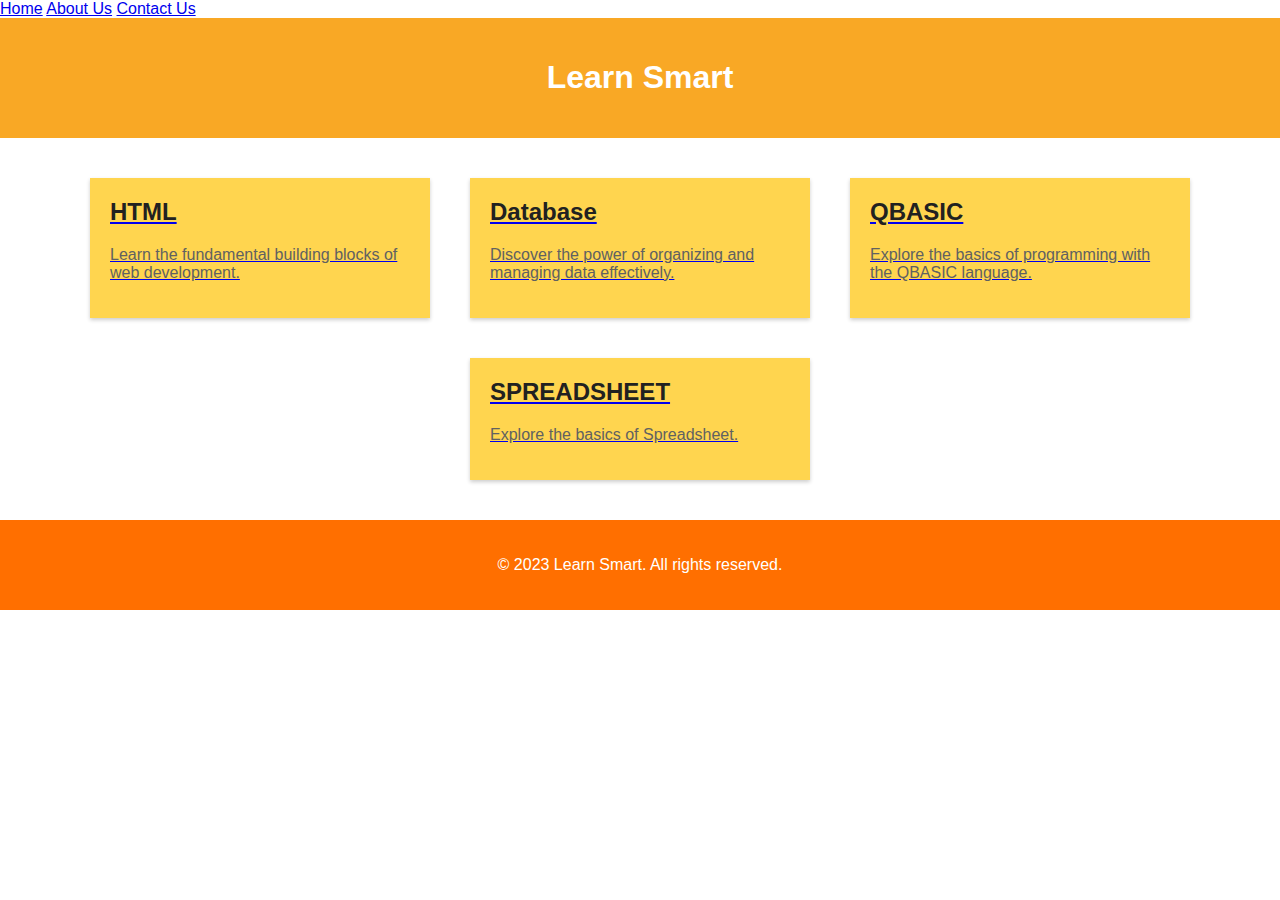
<file: index1.html>
<!DOCTYPE html>
<html>
<head>
    <style>
        body {
            margin: 0;
            padding: 0;
            font-family: Arial, sans-serif;
        }

        /* Header styles */
        header {
            background-color: #F9A825;
            padding: 20px;
            text-align: center;
            color: #FFFFFF;
        }

        /* Main content styles */
        .main-content {
            display: flex;
            flex-wrap: wrap;
            justify-content: center;
            padding: 20px;
        }

        .card {
            width: 300px;
            margin: 20px;
            padding: 20px;
            background-color: #FFD54F;
            box-shadow: 0 2px 4px rgba(0, 0, 0, 0.2);
        }

        .card h2 {
            color: #212121;
            font-size: 24px;
            margin-top: 0;
        }

        .card p {
            color: #616161;
            font-size: 16px;
        }

        /* Responsive styles */
        @media (max-width: 768px) {
            .card {
                width: 100%;
                margin: 20px 0;
            }
        }

        /* Footer styles */
        footer {
            background-color: #FF6F00;
            padding: 20px;
            text-align: center;
            color: #FFFFFF;
        }
    </style>
    <nav>
    <a href="index.html">Home</a>
    <a href="about.html">About Us</a>
    <a href="contact.html">Contact Us</a>
  </nav>
</head>
<body>
    <header>
        <h1>Learn Smart</h1>
    </header>

    <div class="main-content">
        <div class="card">
            <a href="ht.html">
                <h2>HTML</h2>
                <p>Learn the fundamental building blocks of web development.</p>
            </a>
        </div>

        <div class="card">
            <a href="ms.html">
                <h2>Database</h2>
                <p>Discover the power of organizing and managing data effectively.</p>
            </a>
        </div>

        <div class="card">
            <a href="qbasic.html">
                <h2>QBASIC</h2>
                <p>Explore the basics of programming with the QBASIC language.</p>
            </a>
        </div>

    <div class="card">
            <a href="spreadsheet.html">
                <h2>SPREADSHEET</h2>
                <p>Explore the basics of Spreadsheet.</p>
            </a>
        </div>
    </div>

    <footer>
        <p>&copy; 2023 Learn Smart. All rights reserved.</p>
    </footer>
</body>
</html>
</file>
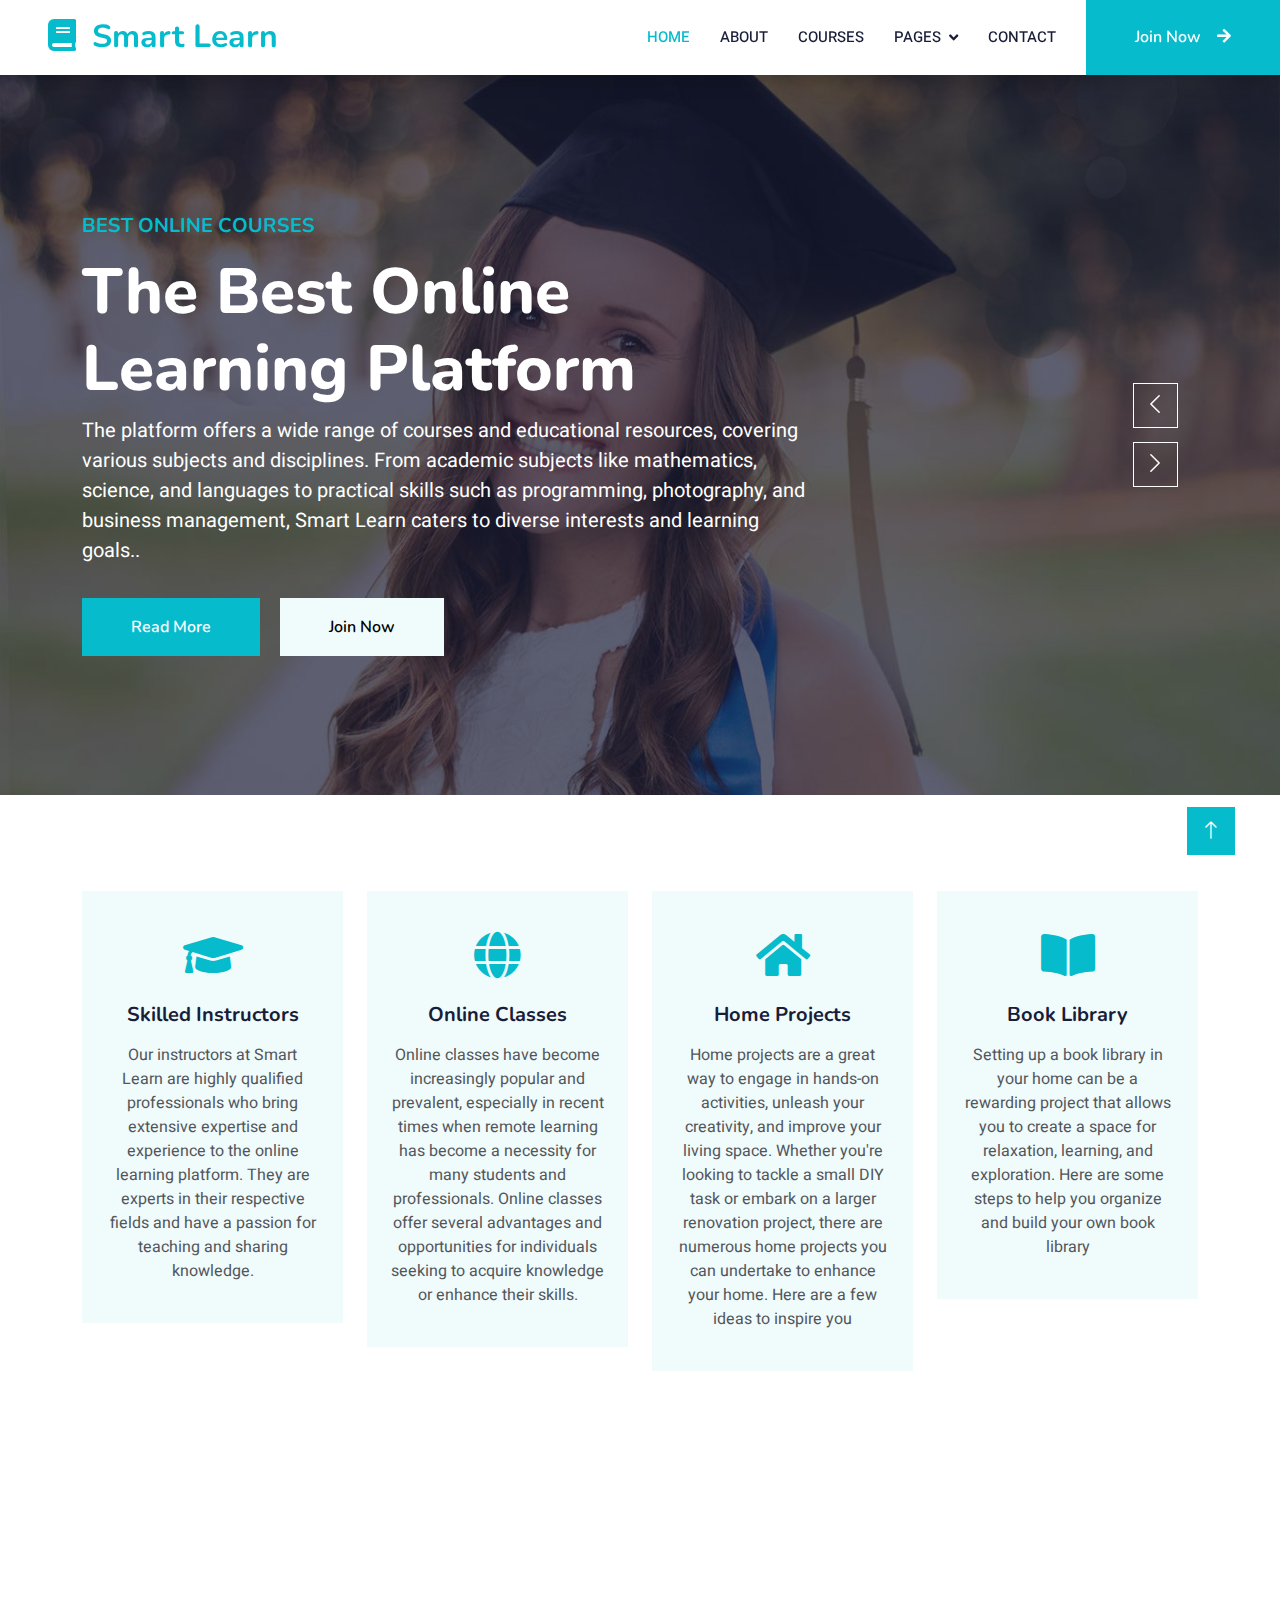
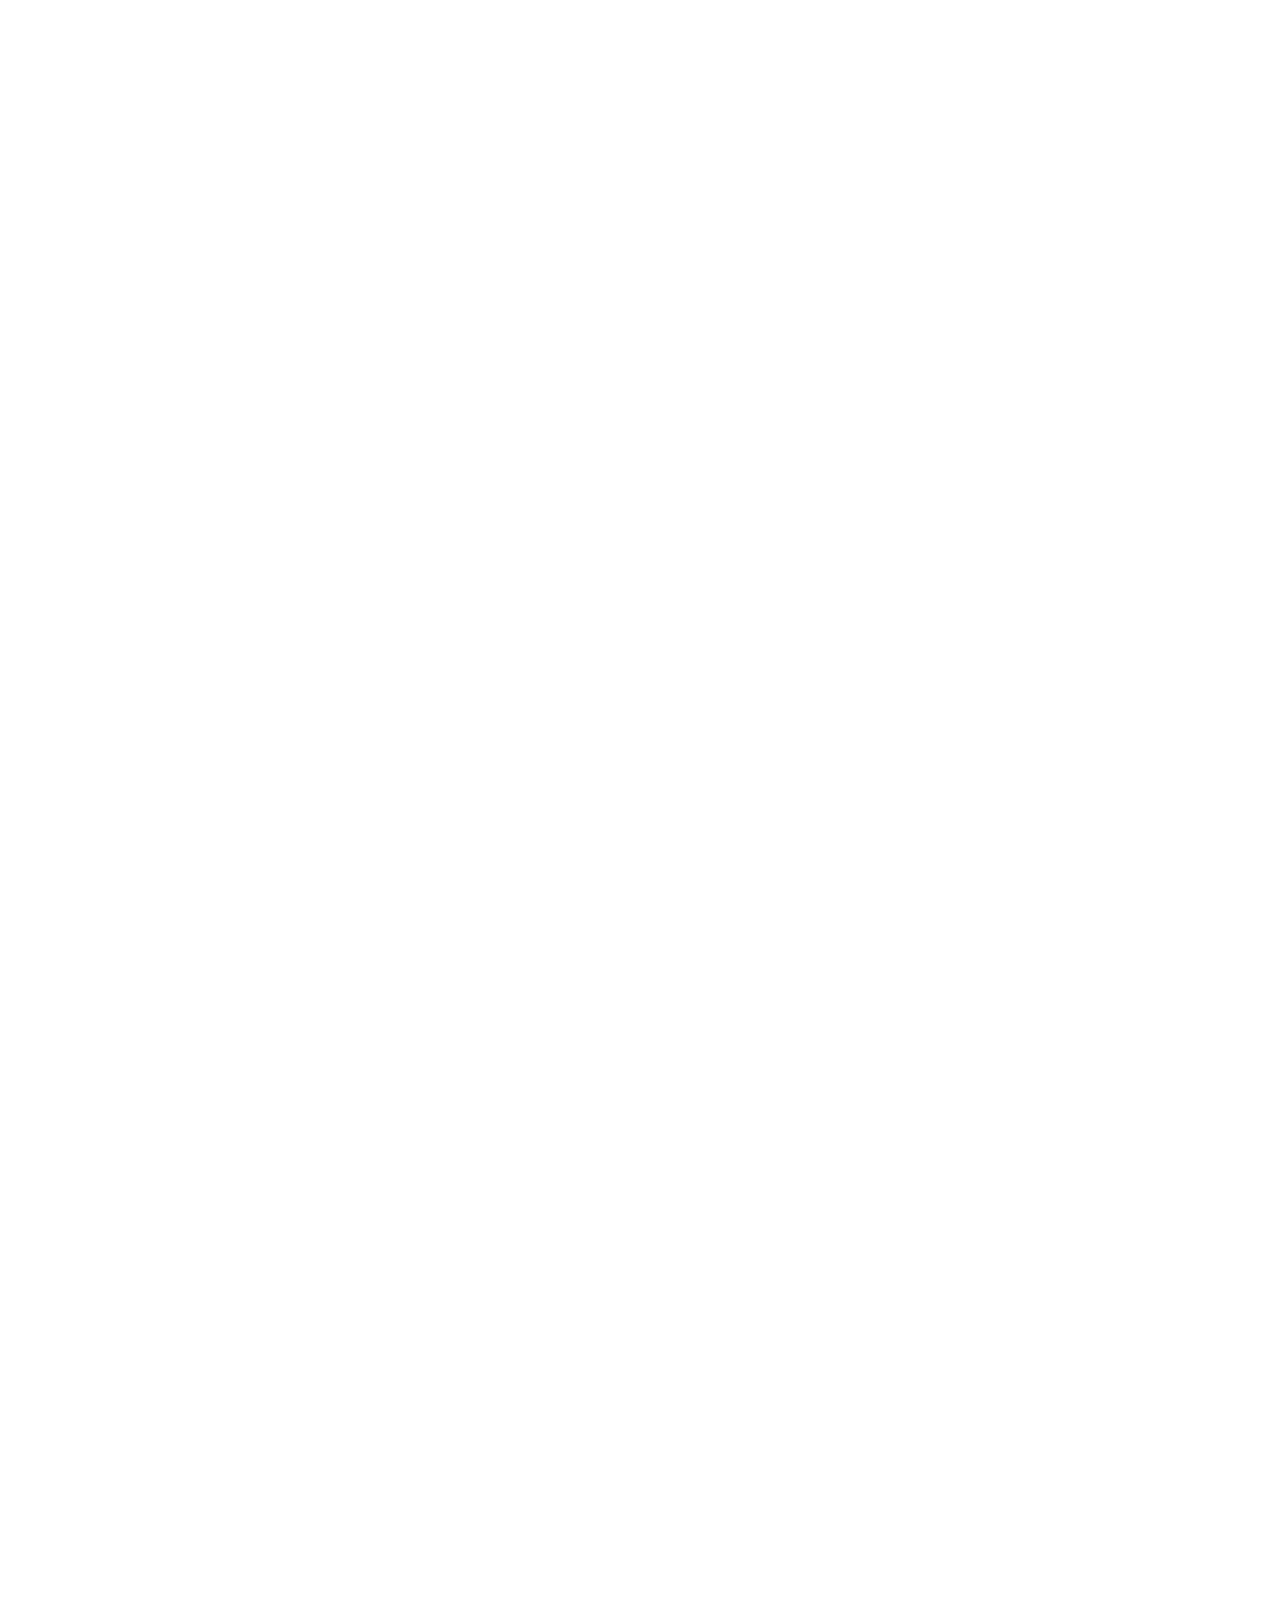
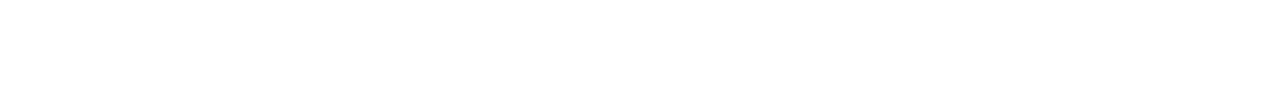
<file: index2.html>
<!DOCTYPE html>
<html lang="en">

<head>
    <meta charset="utf-8">
    <title>Smart Learn</title>
    <meta content="width=device-width, initial-scale=1.0" name="viewport">
    <meta content="" name="keywords">
    <meta content="" name="description">

    <!-- Favicon -->
    <link href="img/favicon.ico" rel="icon">

    <!-- Google Web Fonts -->
    <link rel="preconnect" href="https://fonts.googleapis.com">
    <link rel="preconnect" href="https://fonts.gstatic.com" crossorigin>
    <link href="https://fonts.googleapis.com/css2?family=Heebo:wght@400;500;600&family=Nunito:wght@600;700;800&display=swap" rel="stylesheet">

    <!-- Icon Font Stylesheet -->
    <link href="https://cdnjs.cloudflare.com/ajax/libs/font-awesome/5.10.0/css/all.min.css" rel="stylesheet">
    <link href="https://cdn.jsdelivr.net/npm/bootstrap-icons@1.4.1/font/bootstrap-icons.css" rel="stylesheet">

    <!-- Libraries Stylesheet -->
    <link href="lib/animate/animate.min.css" rel="stylesheet">
    <link href="lib/owlcarousel/assets/owl.carousel.min.css" rel="stylesheet">

    <!-- Customized Bootstrap Stylesheet -->
    <link href="css/bootstrap.min.css" rel="stylesheet">

    <!-- Template Stylesheet -->
    <link href="css/style.css" rel="stylesheet">
</head>

<body>
    <!-- Spinner Start -->
    <div id="spinner" class="show bg-white position-fixed translate-middle w-100 vh-100 top-50 start-50 d-flex align-items-center justify-content-center">
        <div class="spinner-border text-primary" style="width: 3rem; height: 3rem;" role="status">
            <span class="sr-only">Loading...</span>
        </div>
    </div>
    <!-- Spinner End -->


    <!-- Navbar Start -->
    <nav class="navbar navbar-expand-lg bg-white navbar-light shadow sticky-top p-0">
        <a href="index.html" class="navbar-brand d-flex align-items-center px-4 px-lg-5">
            <h2 class="m-0 text-primary"><i class="fa fa-book me-3"></i>Smart Learn</h2>
        </a>
        <button type="button" class="navbar-toggler me-4" data-bs-toggle="collapse" data-bs-target="#navbarCollapse">
            <span class="navbar-toggler-icon"></span>
        </button>
        <div class="collapse navbar-collapse" id="navbarCollapse">
            <div class="navbar-nav ms-auto p-4 p-lg-0">
                <a href="index.html" class="nav-item nav-link active">Home</a>
                <a href="about.html" class="nav-item nav-link">About</a>
                <a href="courses.html" class="nav-item nav-link">Courses</a>
                <div class="nav-item dropdown">
                    <a href="#" class="nav-link dropdown-toggle" data-bs-toggle="dropdown">Pages</a>
                    <div class="dropdown-menu fade-down m-0">
                        <a href="" class="dropdown-item">Our Team</a>
                        <a href="" class="dropdown-item">Testimonial</a>
                        <a href="" class="dropdown-item">404 Page</a>
                    </div>
                </div>
                <a href="contact.html" class="nav-item nav-link">Contact</a>
            </div>
            <a href="" class="btn btn-primary py-4 px-lg-5 d-none d-lg-block">Join Now<i class="fa fa-arrow-right ms-3"></i></a>
        </div>
    </nav>
    <!-- Navbar End -->


    <!-- Carousel Start -->
    <div class="container-fluid p-0 mb-5">
        <div class="owl-carousel header-carousel position-relative">
            <div class="owl-carousel-item position-relative">
                <img class="img-fluid" src="img/carousel-1.jpg" alt="">
                <div class="position-absolute top-0 start-0 w-100 h-100 d-flex align-items-center" style="background: rgba(24, 29, 56, .7);">
                    <div class="container">
                        <div class="row justify-content-start">
                            <div class="col-sm-10 col-lg-8">
                                <h5 class="text-primary text-uppercase mb-3 animated slideInDown">Best Online Courses</h5>
                                <h1 class="display-3 text-white animated slideInDown">The Best Online Learning Platform</h1>
                                <p class="fs-5 text-white mb-4 pb-2">The platform offers a wide range of courses and educational resources, covering various subjects and disciplines. From academic subjects like mathematics, science, and languages to practical skills such as programming, photography, and business management, Smart Learn caters to diverse interests and learning goals..</p>
                                <a href="" class="btn btn-primary py-md-3 px-md-5 me-3 animated slideInLeft">Read More</a>
                                <a href="" class="btn btn-light py-md-3 px-md-5 animated slideInRight">Join Now</a>
                            </div>
                        </div>
                    </div>
                </div>
            </div>
            <div class="owl-carousel-item position-relative">
                <img class="img-fluid" src="img/carousel-2.jpg" alt="">
                <div class="position-absolute top-0 start-0 w-100 h-100 d-flex align-items-center" style="background: rgba(24, 29, 56, .7);">
                    <div class="container">
                        <div class="row justify-content-start">
                            <div class="col-sm-10 col-lg-8">
                                <h5 class="text-primary text-uppercase mb-3 animated slideInDown">Best Online Courses</h5>
                                <h1 class="display-3 text-white animated slideInDown">Get Educated Online From Your Home</h1>
                                <p class="fs-5 text-white mb-4 pb-2">Smart Learn is an innovative online platform designed to revolutionize the way we learn and acquire knowledge. It provides a dynamic and interactive learning environment that caters to the needs of students, professionals, and lifelong learners..</p>
                                <a href="" class="btn btn-primary py-md-3 px-md-5 me-3 animated slideInLeft">Read More</a>
                                <a href="" class="btn btn-light py-md-3 px-md-5 animated slideInRight">Join Now</a>
                            </div>
                        </div>
                    </div>
                </div>
            </div>
        </div>
    </div>
    <!-- Carousel End -->


    <!-- Service Start -->
    <div class="container-xxl py-5">
        <div class="container">
            <div class="row g-4">
                <div class="col-lg-3 col-sm-6 wow fadeInUp" data-wow-delay="0.1s">
                    <div class="service-item text-center pt-3">
                        <div class="p-4">
                            <i class="fa fa-3x fa-graduation-cap text-primary mb-4"></i>
                            <h5 class="mb-3">Skilled Instructors</h5>
                            <p>Our instructors at Smart Learn are highly qualified professionals who bring extensive expertise and experience to the online learning platform. They are experts in their respective fields and have a passion for teaching and sharing knowledge.</p>
                        </div>
                    </div>
                </div>
                <div class="col-lg-3 col-sm-6 wow fadeInUp" data-wow-delay="0.3s">
                    <div class="service-item text-center pt-3">
                        <div class="p-4">
                            <i class="fa fa-3x fa-globe text-primary mb-4"></i>
                            <h5 class="mb-3">Online Classes</h5>
                            <p>Online classes have become increasingly popular and prevalent, especially in recent times when remote learning has become a necessity for many students and professionals. Online classes offer several advantages and opportunities for individuals seeking to acquire knowledge or enhance their skills.</p>
                        </div>
                    </div>
                </div>
                <div class="col-lg-3 col-sm-6 wow fadeInUp" data-wow-delay="0.5s">
                    <div class="service-item text-center pt-3">
                        <div class="p-4">
                            <i class="fa fa-3x fa-home text-primary mb-4"></i>
                            <h5 class="mb-3">Home Projects</h5>
                            <p>Home projects are a great way to engage in hands-on activities, unleash your creativity, and improve your living space. Whether you're looking to tackle a small DIY task or embark on a larger renovation project, there are numerous home projects you can undertake to enhance your home. Here are a few ideas to inspire you</p>
                        </div>
                    </div>
                </div>
                <div class="col-lg-3 col-sm-6 wow fadeInUp" data-wow-delay="0.7s">
                    <div class="service-item text-center pt-3">
                        <div class="p-4">
                            <i class="fa fa-3x fa-book-open text-primary mb-4"></i>
                            <h5 class="mb-3">Book Library</h5>
                            <p>Setting up a book library in your home can be a rewarding project that allows you to create a space for relaxation, learning, and exploration. Here are some steps to help you organize and build your own book library</p>
                        </div>
                    </div>
                </div>
            </div>
        </div>
    </div>
    <!-- Service End -->


    <!-- About Start -->
    <div class="container-xxl py-5">
        <div class="container">
            <div class="row g-5">
                <div class="col-lg-6 wow fadeInUp" data-wow-delay="0.1s" style="min-height: 400px;">
                    <div class="position-relative h-100">
                        <img class="img-fluid position-absolute w-100 h-100" src="img/about.jpg" alt="" style="object-fit: cover;">
                    </div>
                </div>
                <div class="col-lg-6 wow fadeInUp" data-wow-delay="0.3s">
                    <h6 class="section-title bg-white text-start text-primary pe-3">About Us</h6>
                    <h1 class="mb-4">Welcome to Learn Smart</h1>
                    <p class="mb-4">Welcome to Learn Smart, your trusted destination for online learning and personal development. We are passionate about empowering individuals to expand their knowledge, acquire new skills, and unlock their full potential.</p>
                    <p class="mb-4">At Learn Smart, we understand that learning is a lifelong journey, and we strive to make it accessible, engaging, and impactful for learners of all ages and backgrounds. Our mission is to provide a platform where anyone can discover and pursue their educational goals, whether it's to excel academically, advance their careers, or pursue personal interests.</p>
                    <div class="row gy-2 gx-4 mb-4">
                        <div class="col-sm-6">
                            <p class="mb-0"><i class="fa fa-arrow-right text-primary me-2"></i>Skilled Instructors</p>
                        </div>
                        <div class="col-sm-6">
                            <p class="mb-0"><i class="fa fa-arrow-right text-primary me-2"></i>Online Classes</p>
                        </div>
                        <div class="col-sm-6">
                            <p class="mb-0"><i class="fa fa-arrow-right text-primary me-2"></i>International Certificate</p>
                        </div>
                        <div class="col-sm-6">
                            <p class="mb-0"><i class="fa fa-arrow-right text-primary me-2"></i>Skilled Instructors</p>
                        </div>
                        <div class="col-sm-6">
                            <p class="mb-0"><i class="fa fa-arrow-right text-primary me-2"></i>Online Classes</p>
                        </div>
                        <div class="col-sm-6">
                            <p class="mb-0"><i class="fa fa-arrow-right text-primary me-2"></i>International Certificate</p>
                        </div>
                    </div>
                    <a class="btn btn-primary py-3 px-5 mt-2" href="">Read More</a>
                </div>
            </div>
        </div>
    </div>
    <!-- About End -->


       <!-- Categories Start -->
    <div class="container-xxl py-5 category">
        <div class="container">
            <div class="text-center wow fadeInUp" data-wow-delay="0.1s">
                <h6 class="section-title bg-white text-center text-primary px-3">Categories</h6>
                <h1 class="mb-5">Courses Categories</h1>
            </div>
            <div class="row g-3">
                <div class="col-lg-7 col-md-6">
                    <div class="row g-3">
                        <div class="col-lg-12 col-md-12 wow zoomIn" data-wow-delay="0.1s">
                            <a class="position-relative d-block overflow-hidden" href="index1.html">
                                <img class="img-fluid" src="img/cat-1.jpg" alt="">
                                <div class="bg-white text-center position-absolute bottom-0 end-0 py-2 px-3" style="margin: 1px;">
                                    <h5 class="m-0">ELECTIVE ICT</h5>
               
                                </div>
                            </a>
                        </div>
                        <div class="col-lg-6 col-md-12 wow zoomIn" data-wow-delay="0.3s">
                            <a class="position-relative d-block overflow-hidden" href="">
                                <img class="img-fluid" src="img/cat-2.jpg" alt="">
                                <div class="bg-white text-center position-absolute bottom-0 end-0 py-2 px-3" style="margin: 1px;">
                                    <h5 class="m-0">INT. SCIENCE</h5>
                                    
                                </div>
                            </a>
                        </div>
                        <div class="col-lg-6 col-md-12 wow zoomIn" data-wow-delay="0.5s">
                            <a class="position-relative d-block overflow-hidden" href="">
                                <img class="img-fluid" src="img/cat-3.jpg" alt="">
                                <div class="bg-white text-center position-absolute bottom-0 end-0 py-2 px-3" style="margin: 1px;">
                                    <h5 class="m-0">MATHEMATICS</h5>
                                    
                                </div>
                            </a>
                        </div>
                    </div>
                </div>
                <div class="col-lg-5 col-md-6 wow zoomIn" data-wow-delay="0.7s" style="min-height: 350px;">
                    <a class="position-relative d-block h-100 overflow-hidden" href="">
                        <img class="img-fluid position-absolute w-100 h-100" src="img/cat-4.jpg" alt="" style="object-fit: cover;">
                        <div class="bg-white text-center position-absolute bottom-0 end-0 py-2 px-3" style="margin:  1px;">
                            <h5 class="m-0">ENGLISH LANGUAGE</h5>
                            
                        </div>
                    </a>
                </div>
            </div>
        </div>
    </div>
    <!-- Categories Start -->

    <!-- Courses Start
    <div class="container-xxl py-5">
        <div class="container">
            <div class="text-center wow fadeInUp" data-wow-delay="0.1s">
                <h6 class="section-title bg-white text-center text-primary px-3">Courses</h6>
                <h1 class="mb-5">Popular Courses</h1>
            </div>
            <div class="row g-4 justify-content-center">
                <div class="col-lg-4 col-md-6 wow fadeInUp" data-wow-delay="0.1s">
                    <div class="course-item bg-light">
                        <div class="position-relative overflow-hidden">
                            <img class="img-fluid" src="img/course-1.jpg" alt="">
                            <div class="w-100 d-flex justify-content-center position-absolute bottom-0 start-0 mb-4">
                                <a href="#" class="flex-shrink-0 btn btn-sm btn-primary px-3 border-end" style="border-radius: 30px 0 0 30px;">Read More</a>
                                <a href="#" class="flex-shrink-0 btn btn-sm btn-primary px-3" style="border-radius: 0 30px 30px 0;">Join Now</a>
                            </div>
                        </div>
                        <div class="text-center p-4 pb-0">
                            <h3 class="mb-0">$149.00</h3>
                            <div class="mb-3">
                                <small class="fa fa-star text-primary"></small>
                                <small class="fa fa-star text-primary"></small>
                                <small class="fa fa-star text-primary"></small>
                                <small class="fa fa-star text-primary"></small>
                                <small class="fa fa-star text-primary"></small>
                                <small>(123)</small>
                            </div>
                            <h5 class="mb-4">Web Design & Development Course for Beginners</h5>
                        </div>
                        <div class="d-flex border-top">
                            <small class="flex-fill text-center border-end py-2"><i class="fa fa-user-tie text-primary me-2"></i>John Doe</small>
                            <small class="flex-fill text-center border-end py-2"><i class="fa fa-clock text-primary me-2"></i>1.49 Hrs</small>
                            <small class="flex-fill text-center py-2"><i class="fa fa-user text-primary me-2"></i>30 Students</small>
                        </div>
                    </div>
                </div>
                <div class="col-lg-4 col-md-6 wow fadeInUp" data-wow-delay="0.3s">
                    <div class="course-item bg-light">
                        <div class="position-relative overflow-hidden">
                            <img class="img-fluid" src="img/course-2.jpg" alt="">
                            <div class="w-100 d-flex justify-content-center position-absolute bottom-0 start-0 mb-4">
                                <a href="#" class="flex-shrink-0 btn btn-sm btn-primary px-3 border-end" style="border-radius: 30px 0 0 30px;">Read More</a>
                                <a href="#" class="flex-shrink-0 btn btn-sm btn-primary px-3" style="border-radius: 0 30px 30px 0;">Join Now</a>
                            </div>
                        </div>
                        <div class="text-center p-4 pb-0">
                            <h3 class="mb-0">$149.00</h3>
                            <div class="mb-3">
                                <small class="fa fa-star text-primary"></small>
                                <small class="fa fa-star text-primary"></small>
                                <small class="fa fa-star text-primary"></small>
                                <small class="fa fa-star text-primary"></small>
                                <small class="fa fa-star text-primary"></small>
                                <small>(123)</small>
                            </div>
                            <h5 class="mb-4">Web Design & Development Course for Beginners</h5>
                        </div>
                        <div class="d-flex border-top">
                            <small class="flex-fill text-center border-end py-2"><i class="fa fa-user-tie text-primary me-2"></i>John Doe</small>
                            <small class="flex-fill text-center border-end py-2"><i class="fa fa-clock text-primary me-2"></i>1.49 Hrs</small>
                            <small class="flex-fill text-center py-2"><i class="fa fa-user text-primary me-2"></i>30 Students</small>
                        </div>
                    </div>
                </div>
                <div class="col-lg-4 col-md-6 wow fadeInUp" data-wow-delay="0.5s">
                    <div class="course-item bg-light">
                        <div class="position-relative overflow-hidden">
                            <img class="img-fluid" src="img/course-3.jpg" alt="">
                            <div class="w-100 d-flex justify-content-center position-absolute bottom-0 start-0 mb-4">
                                <a href="#" class="flex-shrink-0 btn btn-sm btn-primary px-3 border-end" style="border-radius: 30px 0 0 30px;">Read More</a>
                                <a href="#" class="flex-shrink-0 btn btn-sm btn-primary px-3" style="border-radius: 0 30px 30px 0;">Join Now</a>
                            </div>
                        </div>
                        <div class="text-center p-4 pb-0">
                            <h3 class="mb-0">$149.00</h3>
                            <div class="mb-3">
                                <small class="fa fa-star text-primary"></small>
                                <small class="fa fa-star text-primary"></small>
                                <small class="fa fa-star text-primary"></small>
                                <small class="fa fa-star text-primary"></small>
                                <small class="fa fa-star text-primary"></small>
                                <small>(123)</small>
                            </div>
                            <h5 class="mb-4">Web Design & Development Course for Beginners</h5>
                        </div>
                        <div class="d-flex border-top">
                            <small class="flex-fill text-center border-end py-2"><i class="fa fa-user-tie text-primary me-2"></i>John Doe</small>
                            <small class="flex-fill text-center border-end py-2"><i class="fa fa-clock text-primary me-2"></i>1.49 Hrs</small>
                            <small class="flex-fill text-center py-2"><i class="fa fa-user text-primary me-2"></i>30 Students</small>
                        </div>
                    </div>
                </div>
            </div>
        </div>
    </div>
    Courses End -->


    <!-- Team Start
    <div class="container-xxl py-5">
        <div class="container">
            <div class="text-center wow fadeInUp" data-wow-delay="0.1s">
                <h6 class="section-title bg-white text-center text-primary px-3">Instructors</h6>
                <h1 class="mb-5">Expert Instructors</h1>
            </div>
            <div class="row g-4">
                <div class="col-lg-3 col-md-6 wow fadeInUp" data-wow-delay="0.1s">
                    <div class="team-item bg-light">
                        <div class="overflow-hidden">
                            <img class="img-fluid" src="img/team-1.jpg" alt="">
                        </div>
                        <div class="position-relative d-flex justify-content-center" style="margin-top: -23px;">
                            <div class="bg-light d-flex justify-content-center pt-2 px-1">
                                <a class="btn btn-sm-square btn-primary mx-1" href=""><i class="fab fa-facebook-f"></i></a>
                                <a class="btn btn-sm-square btn-primary mx-1" href=""><i class="fab fa-twitter"></i></a>
                                <a class="btn btn-sm-square btn-primary mx-1" href=""><i class="fab fa-instagram"></i></a>
                            </div>
                        </div>
                        <div class="text-center p-4">
                            <h5 class="mb-0">Instructor Name</h5>
                            <small>Designation</small>
                        </div>
                    </div>
                </div>
                <div class="col-lg-3 col-md-6 wow fadeInUp" data-wow-delay="0.3s">
                    <div class="team-item bg-light">
                        <div class="overflow-hidden">
                            <img class="img-fluid" src="img/team-2.jpg" alt="">
                        </div>
                        <div class="position-relative d-flex justify-content-center" style="margin-top: -23px;">
                            <div class="bg-light d-flex justify-content-center pt-2 px-1">
                                <a class="btn btn-sm-square btn-primary mx-1" href=""><i class="fab fa-facebook-f"></i></a>
                                <a class="btn btn-sm-square btn-primary mx-1" href=""><i class="fab fa-twitter"></i></a>
                                <a class="btn btn-sm-square btn-primary mx-1" href=""><i class="fab fa-instagram"></i></a>
                            </div>
                        </div>
                        <div class="text-center p-4">
                            <h5 class="mb-0">Instructor Name</h5>
                            <small>Designation</small>
                        </div>
                    </div>
                </div>
                <div class="col-lg-3 col-md-6 wow fadeInUp" data-wow-delay="0.5s">
                    <div class="team-item bg-light">
                        <div class="overflow-hidden">
                            <img class="img-fluid" src="img/team-3.jpg" alt="">
                        </div>
                        <div class="position-relative d-flex justify-content-center" style="margin-top: -23px;">
                            <div class="bg-light d-flex justify-content-center pt-2 px-1">
                                <a class="btn btn-sm-square btn-primary mx-1" href=""><i class="fab fa-facebook-f"></i></a>
                                <a class="btn btn-sm-square btn-primary mx-1" href=""><i class="fab fa-twitter"></i></a>
                                <a class="btn btn-sm-square btn-primary mx-1" href=""><i class="fab fa-instagram"></i></a>
                            </div>
                        </div>
                        <div class="text-center p-4">
                            <h5 class="mb-0">Instructor Name</h5>
                            <small>Designation</small>
                        </div>
                    </div>
                </div>
                <div class="col-lg-3 col-md-6 wow fadeInUp" data-wow-delay="0.7s">
                    <div class="team-item bg-light">
                        <div class="overflow-hidden">
                            <img class="img-fluid" src="img/team-4.jpg" alt="">
                        </div>
                        <div class="position-relative d-flex justify-content-center" style="margin-top: -23px;">
                            <div class="bg-light d-flex justify-content-center pt-2 px-1">
                                <a class="btn btn-sm-square btn-primary mx-1" href=""><i class="fab fa-facebook-f"></i></a>
                                <a class="btn btn-sm-square btn-primary mx-1" href=""><i class="fab fa-twitter"></i></a>
                                <a class="btn btn-sm-square btn-primary mx-1" href=""><i class="fab fa-instagram"></i></a>
                            </div>
                        </div>
                        <div class="text-center p-4">
                            <h5 class="mb-0">Instructor Name</h5>
                            <small>Designation</small>
                        </div>
                    </div>
                </div>
            </div>
        </div>
    </div>
    <!-- Team End -->


     <!-- Testimonial Start
    <div class="container-xxl py-5 wow fadeInUp" data-wow-delay="0.1s">
        <div class="container">
            <div class="text-center">
                <h6 class="section-title bg-white text-center text-primary px-3">Testimonial</h6>
                <h1 class="mb-5">Our Students Say!</h1>
            </div>
            <div class="owl-carousel testimonial-carousel position-relative">
                <div class="testimonial-item text-center">
                    <img class="border rounded-circle p-2 mx-auto mb-3" src="img/testimonial-1.jpg" style="width: 80px; height: 80px;">
                    <h5 class="mb-0">Client Name</h5>
                    <p>Profession</p>
                    <div class="testimonial-text bg-light text-center p-4">
                    <p class="mb-0">Tempor erat elitr rebum at clita. Diam dolor diam ipsum sit diam amet diam et eos. Clita erat ipsum et lorem et sit.</p>
                    </div>
                </div>
                <div class="testimonial-item text-center">
                    <img class="border rounded-circle p-2 mx-auto mb-3" src="img/testimonial-2.jpg" style="width: 80px; height: 80px;">
                    <h5 class="mb-0">Client Name</h5>
                    <p>Profession</p>
                    <div class="testimonial-text bg-light text-center p-4">
                    <p class="mb-0">Tempor erat elitr rebum at clita. Diam dolor diam ipsum sit diam amet diam et eos. Clita erat ipsum et lorem et sit.</p>
                    </div>
                </div>
                <div class="testimonial-item text-center">
                    <img class="border rounded-circle p-2 mx-auto mb-3" src="img/testimonial-3.jpg" style="width: 80px; height: 80px;">
                    <h5 class="mb-0">Client Name</h5>
                    <p>Profession</p>
                    <div class="testimonial-text bg-light text-center p-4">
                    <p class="mb-0">Tempor erat elitr rebum at clita. Diam dolor diam ipsum sit diam amet diam et eos. Clita erat ipsum et lorem et sit.</p>
                    </div>
                </div>
                <div class="testimonial-item text-center">
                    <img class="border rounded-circle p-2 mx-auto mb-3" src="img/testimonial-4.jpg" style="width: 80px; height: 80px;">
                    <h5 class="mb-0">Client Name</h5>
                    <p>Profession</p>
                    <div class="testimonial-text bg-light text-center p-4">
                    <p class="mb-0">Tempor erat elitr rebum at clita. Diam dolor diam ipsum sit diam amet diam et eos. Clita erat ipsum et lorem et sit.</p>
                    </div>
                </div>
            </div>
        </div>
    </div>
    Testimonial End -->
        

    <!-- Footer Start -->
    <div class="container-fluid bg-dark text-light footer pt-5 mt-5 wow fadeIn" data-wow-delay="0.1s">
        <div class="container py-5">
            <div class="row g-5">
                <div class="col-lg-3 col-md-6">
                    <h4 class="text-white mb-3">Quick Link</h4>
                    <a class="btn btn-link" href="">About Us</a>
                    <a class="btn btn-link" href="">Contact Us</a>
                    <a class="btn btn-link" href="">Privacy Policy</a>
                    <a class="btn btn-link" href="">Terms & Condition</a>
                    <a class="btn btn-link" href="">FAQs & Help</a>
                </div>
                <div class="col-lg-3 col-md-6">
                    <h4 class="text-white mb-3">Contact</h4>
                    <p class="mb-2"><i class="fa fa-map-marker-alt me-3"></i>KIBI SENIOR HIGH TECHNICAL SCHOOL</p>
                    <p class="mb-2"><i class="fa fa-phone-alt me-3"></i>+233241884690</p>
                    <p class="mb-2"><i class="fa fa-envelope me-3"></i>dorgbefu4@gmail.com</p>
                    <div class="d-flex pt-2">
                        <a class="btn btn-outline-light btn-social" href=""><i class="fab fa-twitter"></i></a>
                        <a class="btn btn-outline-light btn-social" href=""><i class="fab fa-facebook-f"></i></a>
                        <a class="btn btn-outline-light btn-social" href="https://www.youtube.com/@ebendortechnologies5528"><i class="fab fa-youtube"></i></a>
                        <a class="btn btn-outline-light btn-social" href=""><i class="fab fa-linkedin-in"></i></a>
                    </div>
                </div>
                <div class="col-lg-3 col-md-6">
                    <h4 class="text-white mb-3">Gallery</h4>
                    <div class="row g-2 pt-2">
                        <div class="col-4">
                            <img class="img-fluid bg-light p-1" src="img/course-1.jpg" alt="">
                        </div>
                        <div class="col-4">
                            <img class="img-fluid bg-light p-1" src="img/course-2.jpg" alt="">
                        </div>
                        <div class="col-4">
                            <img class="img-fluid bg-light p-1" src="img/course-3.jpg" alt="">
                        </div>
                        <div class="col-4">
                            <img class="img-fluid bg-light p-1" src="img/course-2.jpg" alt="">
                        </div>
                        <div class="col-4">
                            <img class="img-fluid bg-light p-1" src="img/course-3.jpg" alt="">
                        </div>
                        <div class="col-4">
                            <img class="img-fluid bg-light p-1" src="img/course-1.jpg" alt="">
                        </div>
                    </div>
                </div>
                <div class="col-lg-3 col-md-6">
                    <h4 class="text-white mb-3">Newsletter</h4>
                    <p>We are grateful for your continued support and trust in Smart Learn. Our mission is to empower you on your learning journey, and we are committed to delivering the highest quality educational experience.</p>
                    <div class="position-relative mx-auto" style="max-width: 400px;">
                        <input class="form-control border-0 w-100 py-3 ps-4 pe-5" type="text" placeholder="Your email">
                        <button type="button" class="btn btn-primary py-2 position-absolute top-0 end-0 mt-2 me-2">SignUp</button>
                    </div>
                </div>
            </div>
        </div>
        <div class="container">
            <div class="copyright">
                <div class="row">
                  
                    <div class="col-md-6 text-center text-md-end">
                        <div class="footer-menu">
                            <a href="">Home</a>
                            <a href="">Cookies</a>
                            <a href="">Help</a>
                            <a href="">FQAs</a>
                        </div>
                    </div>
                </div>
            </div>
        </div>
    </div>
    <!-- Footer End -->


    <!-- Back to Top -->
    <a href="#" class="btn btn-lg btn-primary btn-lg-square back-to-top"><i class="bi bi-arrow-up"></i></a>


    <!-- JavaScript Libraries -->
    <script src="https://code.jquery.com/jquery-3.4.1.min.js"></script>
    <script src="https://cdn.jsdelivr.net/npm/bootstrap@5.0.0/dist/js/bootstrap.bundle.min.js"></script>
    <script src="lib/wow/wow.min.js"></script>
    <script src="lib/easing/easing.min.js"></script>
    <script src="lib/waypoints/waypoints.min.js"></script>
    <script src="lib/owlcarousel/owl.carousel.min.js"></script>

    <!-- Template Javascript -->
    <script src="js/main.js"></script>
</body>

</html>
</file>
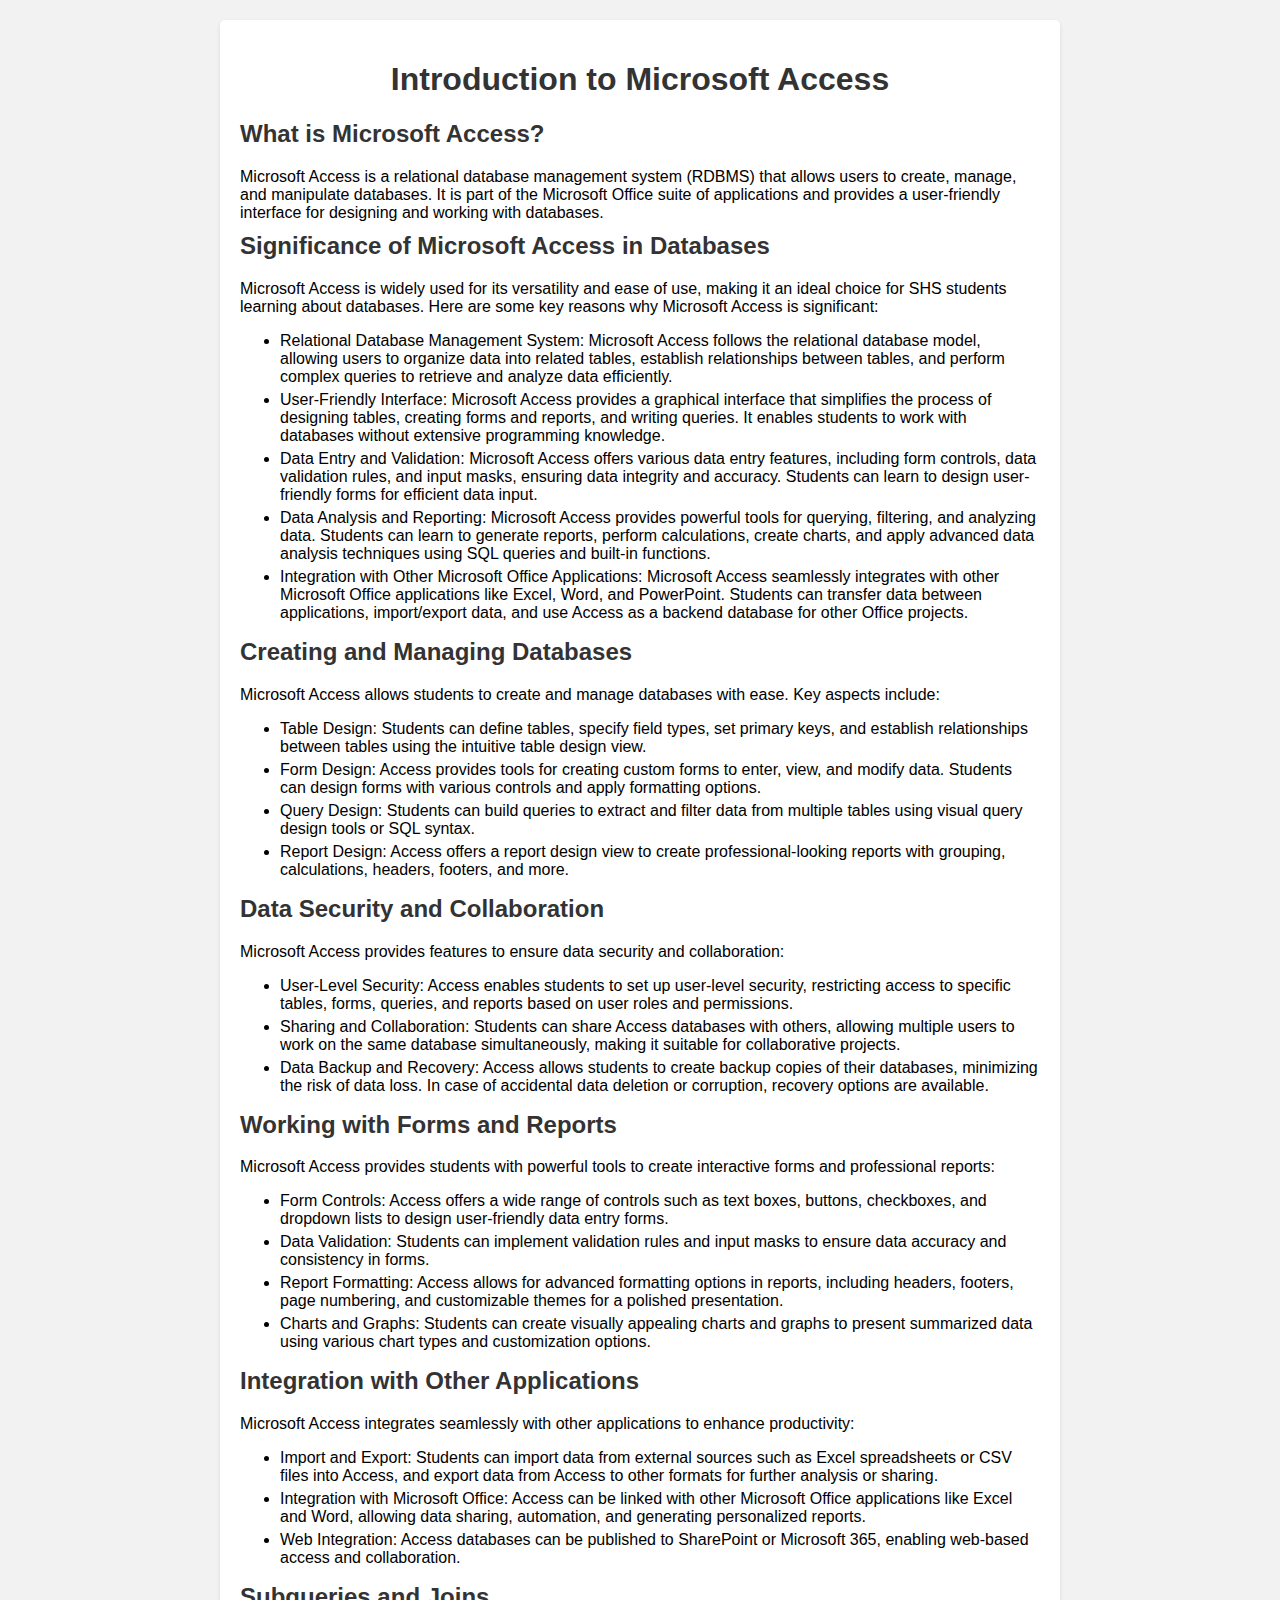
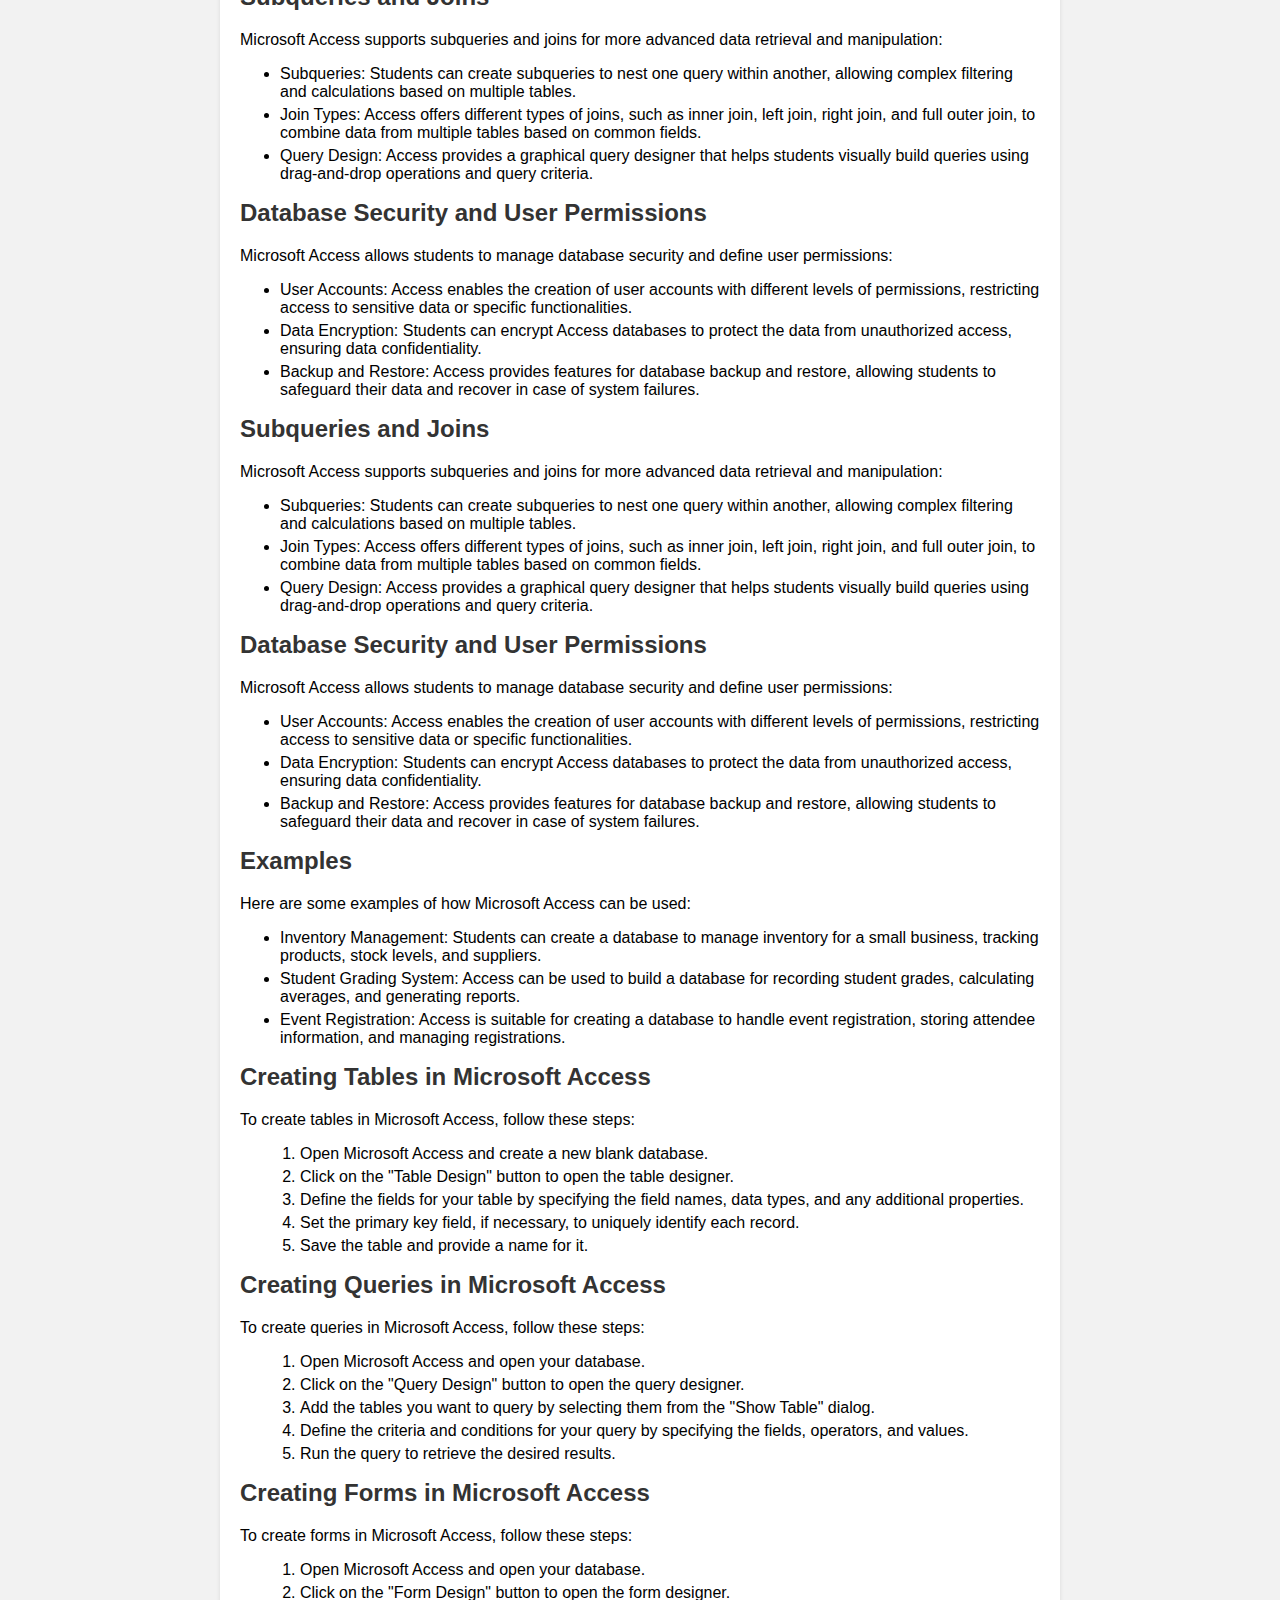
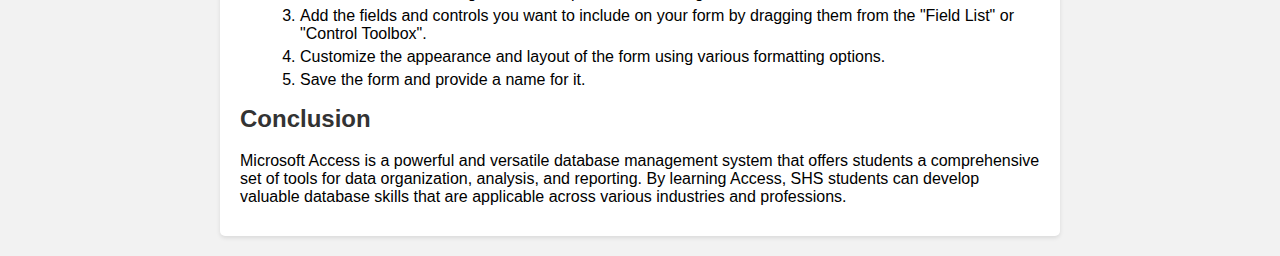
<file: ms.html>
<!DOCTYPE html>
<html>
<head>
  <title>Introduction to Microsoft Access</title>
  <style>
body {
  font-family: Arial, sans-serif;
  margin: 20px;
  background-color: #f2f2f2;
}

h1 {
  color: #333;
  text-align: center;
}

.topic {
  background-color: #fff;
  border-radius: 5px;
  padding: 20px;
  margin-bottom: 20px;
  box-shadow: 0 2px 5px rgba(0, 0, 0, 0.1);
}

h2 {
  color: #333;
  margin-top: 0;
}

p {
  margin-bottom: 10px;
}

ol {
  margin-left: 20px;
}

li {
  margin-bottom: 5px;
}

/* Customize colors as desired */
.topic:nth-child(odd) {
  background-color: #e1f0fd;
}

.topic:nth-child(even) {
  background-color: #effae1;
}

.container {
      max-width: 800px;
      margin: 0 auto;
      background-color: #fff;
      padding: 20px;
      border-radius: 5px;
      box-shadow: 0 2px 4px rgba(0, 0, 0, 0.1);
    }
</style>

</head>
<body>
<div class="container">
  <h1>Introduction to Microsoft Access</h1>

  <div class="note-container">
    <h2>What is Microsoft Access?</h2>
    <p>Microsoft Access is a relational database management system (RDBMS) that allows users to create, manage, and manipulate databases. It is part of the Microsoft Office suite of applications and provides a user-friendly interface for designing and working with databases.</p>
  </div>

  <div class="note-container">
    <h2>Significance of Microsoft Access in Databases</h2>
    <p>Microsoft Access is widely used for its versatility and ease of use, making it an ideal choice for SHS students learning about databases. Here are some key reasons why Microsoft Access is significant:</p>
    <ul>
      <li>Relational Database Management System: Microsoft Access follows the relational database model, allowing users to organize data into related tables, establish relationships between tables, and perform complex queries to retrieve and analyze data efficiently.</li>
      <li>User-Friendly Interface: Microsoft Access provides a graphical interface that simplifies the process of designing tables, creating forms and reports, and writing queries. It enables students to work with databases without extensive programming knowledge.</li>
      <li>Data Entry and Validation: Microsoft Access offers various data entry features, including form controls, data validation rules, and input masks, ensuring data integrity and accuracy. Students can learn to design user-friendly forms for efficient data input.</li>
      <li>Data Analysis and Reporting: Microsoft Access provides powerful tools for querying, filtering, and analyzing data. Students can learn to generate reports, perform calculations, create charts, and apply advanced data analysis techniques using SQL queries and built-in functions.</li>
      <li>Integration with Other Microsoft Office Applications: Microsoft Access seamlessly integrates with other Microsoft Office applications like Excel, Word, and PowerPoint. Students can transfer data between applications, import/export data, and use Access as a backend database for other Office projects.</li>
    </ul>
  </div>
  <div class="note-container">
    <h2>Creating and Managing Databases</h2>
    <p>Microsoft Access allows students to create and manage databases with ease. Key aspects include:</p>
    <ul>
      <li>Table Design: Students can define tables, specify field types, set primary keys, and establish relationships between tables using the intuitive table design view.</li>
      <li>Form Design: Access provides tools for creating custom forms to enter, view, and modify data. Students can design forms with various controls and apply formatting options.</li>
      <li>Query Design: Students can build queries to extract and filter data from multiple tables using visual query design tools or SQL syntax.</li>
      <li>Report Design: Access offers a report design view to create professional-looking reports with grouping, calculations, headers, footers, and more.</li>
    </ul>
  </div>

  <div class="note-container">
    <h2>Data Security and Collaboration</h2>
    <p>Microsoft Access provides features to ensure data security and collaboration:</p>
    <ul>
      <li>User-Level Security: Access enables students to set up user-level security, restricting access to specific tables, forms, queries, and reports based on user roles and permissions.</li>
      <li>Sharing and Collaboration: Students can share Access databases with others, allowing multiple users to work on the same database simultaneously, making it suitable for collaborative projects.</li>
      <li>Data Backup and Recovery: Access allows students to create backup copies of their databases, minimizing the risk of data loss. In case of accidental data deletion or corruption, recovery options are available.</li>
    </ul>
  </div>

 <div class="note-container">
    <h2>Working with Forms and Reports</h2>
    <p>Microsoft Access provides students with powerful tools to create interactive forms and professional reports:</p>
    <ul>
      <li>Form Controls: Access offers a wide range of controls such as text boxes, buttons, checkboxes, and dropdown lists to design user-friendly data entry forms.</li>
      <li>Data Validation: Students can implement validation rules and input masks to ensure data accuracy and consistency in forms.</li>
      <li>Report Formatting: Access allows for advanced formatting options in reports, including headers, footers, page numbering, and customizable themes for a polished presentation.</li>
      <li>Charts and Graphs: Students can create visually appealing charts and graphs to present summarized data using various chart types and customization options.</li>
    </ul>
  </div>

  <div class="note-container">
    <h2>Integration with Other Applications</h2>
    <p>Microsoft Access integrates seamlessly with other applications to enhance productivity:</p>
    <ul>
      <li>Import and Export: Students can import data from external sources such as Excel spreadsheets or CSV files into Access, and export data from Access to other formats for further analysis or sharing.</li>
      <li>Integration with Microsoft Office: Access can be linked with other Microsoft Office applications like Excel and Word, allowing data sharing, automation, and generating personalized reports.</li>
      <li>Web Integration: Access databases can be published to SharePoint or Microsoft 365, enabling web-based access and collaboration.</li>
    </ul>
  </div>
  <div class="note-container">
    <h2>Subqueries and Joins</h2>
    <p>Microsoft Access supports subqueries and joins for more advanced data retrieval and manipulation:</p>
    <ul>
      <li>Subqueries: Students can create subqueries to nest one query within another, allowing complex filtering and calculations based on multiple tables.</li>
      <li>Join Types: Access offers different types of joins, such as inner join, left join, right join, and full outer join, to combine data from multiple tables based on common fields.</li>
      <li>Query Design: Access provides a graphical query designer that helps students visually build queries using drag-and-drop operations and query criteria.</li>
    </ul>
  </div>

  <div class="note-container">
    <h2>Database Security and User Permissions</h2>
    <p>Microsoft Access allows students to manage database security and define user permissions:</p>
    <ul>
      <li>User Accounts: Access enables the creation of user accounts with different levels of permissions, restricting access to sensitive data or specific functionalities.</li>
      <li>Data Encryption: Students can encrypt Access databases to protect the data from unauthorized access, ensuring data confidentiality.</li>
      <li>Backup and Restore: Access provides features for database backup and restore, allowing students to safeguard their data and recover in case of system failures.</li>
    </ul>
  </div>
   <div class="note-container">
    <h2>Subqueries and Joins</h2>
    <p>Microsoft Access supports subqueries and joins for more advanced data retrieval and manipulation:</p>
    <ul>
      <li>Subqueries: Students can create subqueries to nest one query within another, allowing complex filtering and calculations based on multiple tables.</li>
      <li>Join Types: Access offers different types of joins, such as inner join, left join, right join, and full outer join, to combine data from multiple tables based on common fields.</li>
      <li>Query Design: Access provides a graphical query designer that helps students visually build queries using drag-and-drop operations and query criteria.</li>
    </ul>
  </div>

  <div class="note-container">
    <h2>Database Security and User Permissions</h2>
    <p>Microsoft Access allows students to manage database security and define user permissions:</p>
    <ul>
      <li>User Accounts: Access enables the creation of user accounts with different levels of permissions, restricting access to sensitive data or specific functionalities.</li>
      <li>Data Encryption: Students can encrypt Access databases to protect the data from unauthorized access, ensuring data confidentiality.</li>
      <li>Backup and Restore: Access provides features for database backup and restore, allowing students to safeguard their data and recover in case of system failures.</li>
    </ul>
  </div>

  <div class="note-container">
    <h2>Examples</h2>
    <p>Here are some examples of how Microsoft Access can be used:</p>
    <ul>
      <li>Inventory Management: Students can create a database to manage inventory for a small business, tracking products, stock levels, and suppliers.</li>
      <li>Student Grading System: Access can be used to build a database for recording student grades, calculating averages, and generating reports.</li>
      <li>Event Registration: Access is suitable for creating a database to handle event registration, storing attendee information, and managing registrations.</li>
    </ul>
  </div>
  
  
  <div class="note-container">
    <h2>Creating Tables in Microsoft Access</h2>
    <p>To create tables in Microsoft Access, follow these steps:</p>
    <ol>
      <li>Open Microsoft Access and create a new blank database.</li>
      <li>Click on the "Table Design" button to open the table designer.</li>
      <li>Define the fields for your table by specifying the field names, data types, and any additional properties.</li>
      <li>Set the primary key field, if necessary, to uniquely identify each record.</li>
      <li>Save the table and provide a name for it.</li>
    </ol>
  </div>

  <div class="note-container">
    <h2>Creating Queries in Microsoft Access</h2>
    <p>To create queries in Microsoft Access, follow these steps:</p>
    <ol>
      <li>Open Microsoft Access and open your database.</li>
      <li>Click on the "Query Design" button to open the query designer.</li>
      <li>Add the tables you want to query by selecting them from the "Show Table" dialog.</li>
      <li>Define the criteria and conditions for your query by specifying the fields, operators, and values.</li>
      <li>Run the query to retrieve the desired results.</li>
    </ol>
  </div>

  <div class="note-container">
    <h2>Creating Forms in Microsoft Access</h2>
    <p>To create forms in Microsoft Access, follow these steps:</p>
    <ol>
      <li>Open Microsoft Access and open your database.</li>
      <li>Click on the "Form Design" button to open the form designer.</li>
      <li>Add the fields and controls you want to include on your form by dragging them from the "Field List" or "Control Toolbox".</li>
      <li>Customize the appearance and layout of the form using various formatting options.</li>
      <li>Save the form and provide a name for it.</li>
    </ol>
  </div>

  <div class="note-container">
    <h2>Conclusion</h2>
    <p>Microsoft Access is a powerful and versatile database management system that offers students a comprehensive set of tools for data organization, analysis, and reporting. By learning Access, SHS students can develop valuable database skills that are applicable across various industries and professions.</p>
  </div>
  
</body>
</html>
</file>
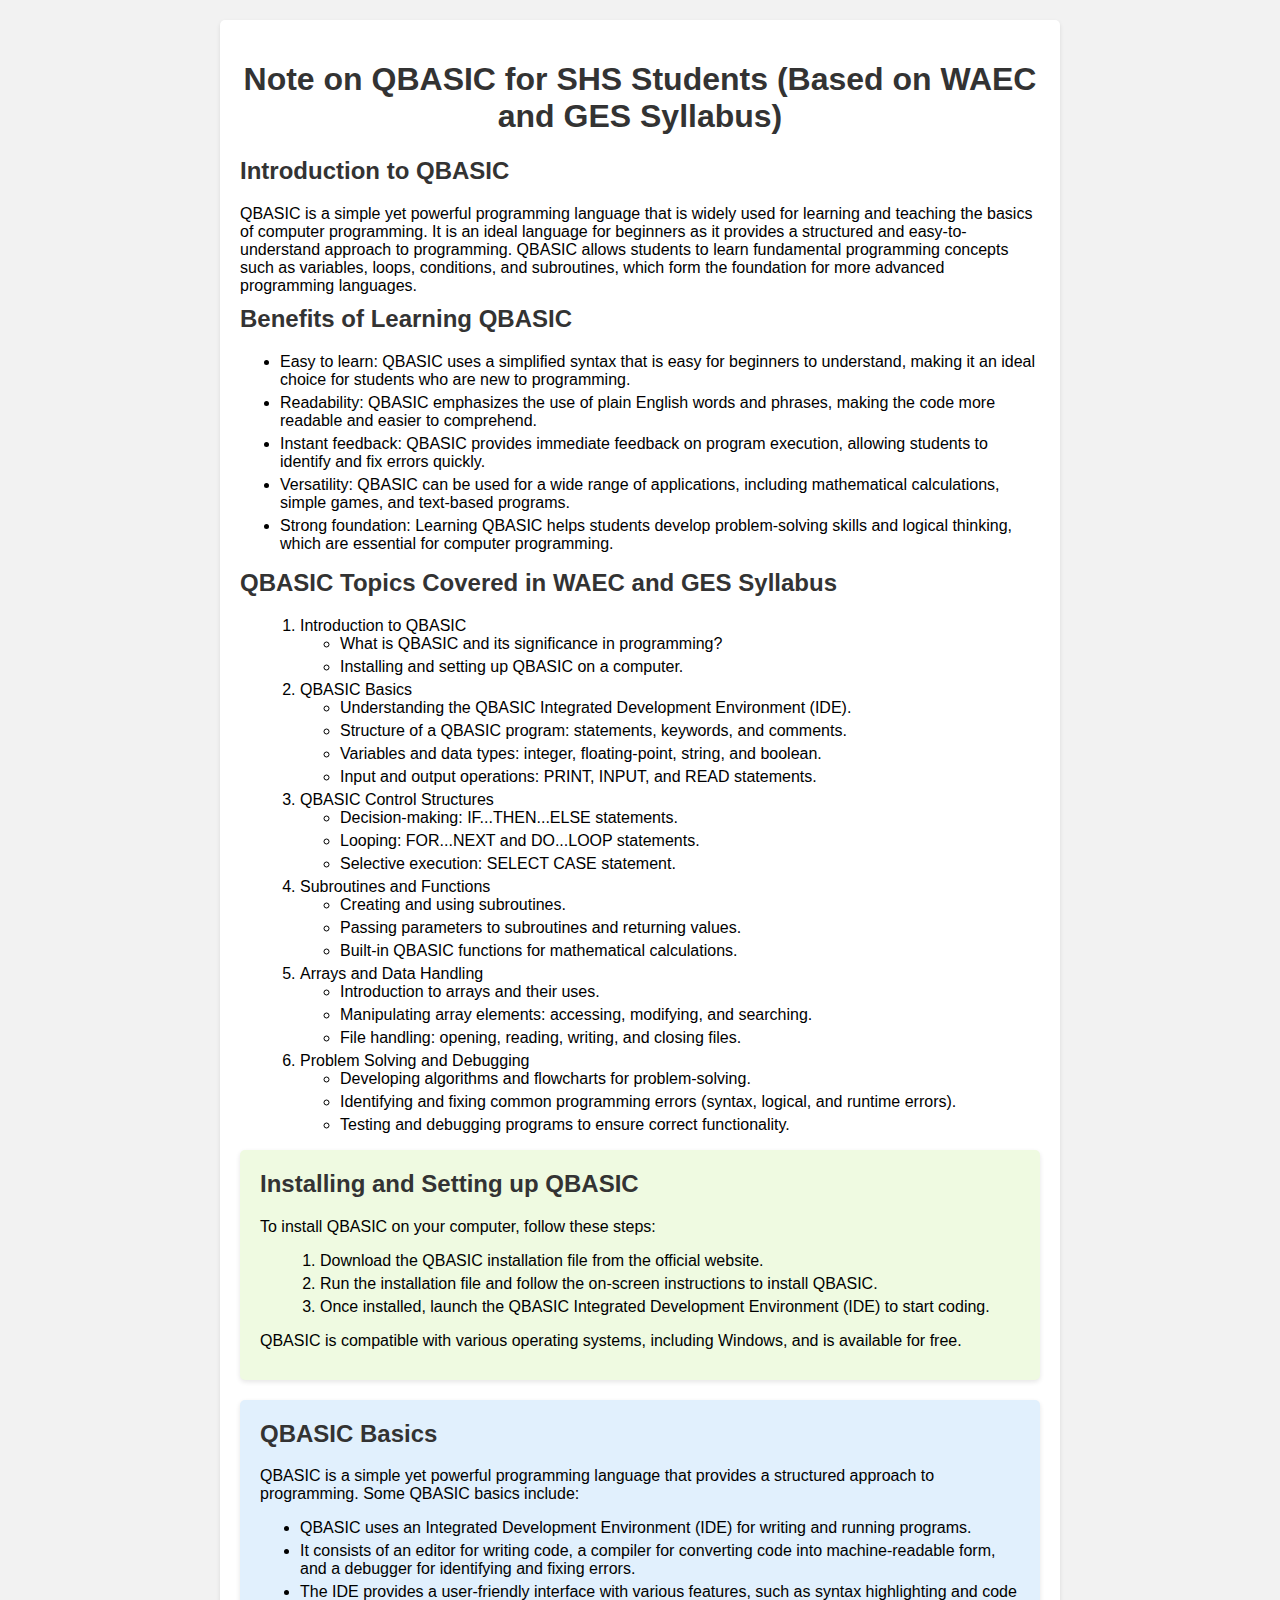
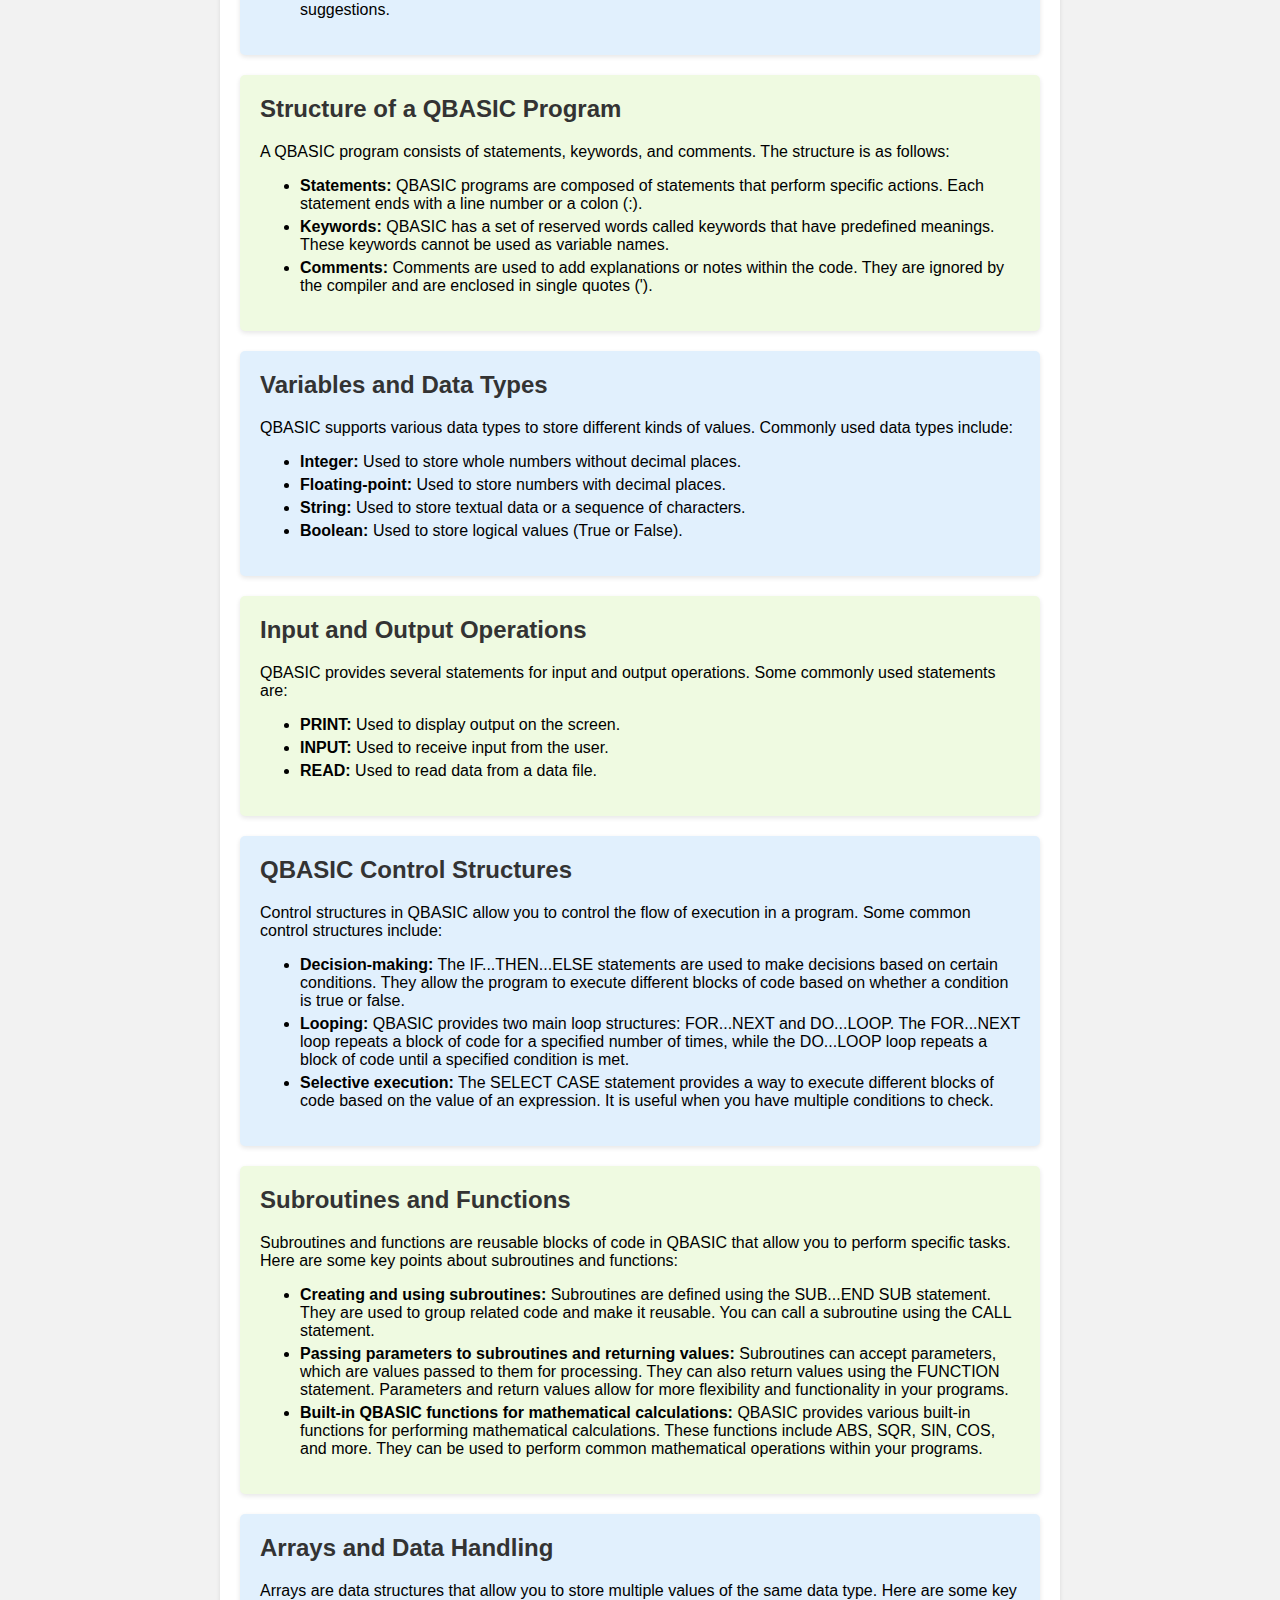
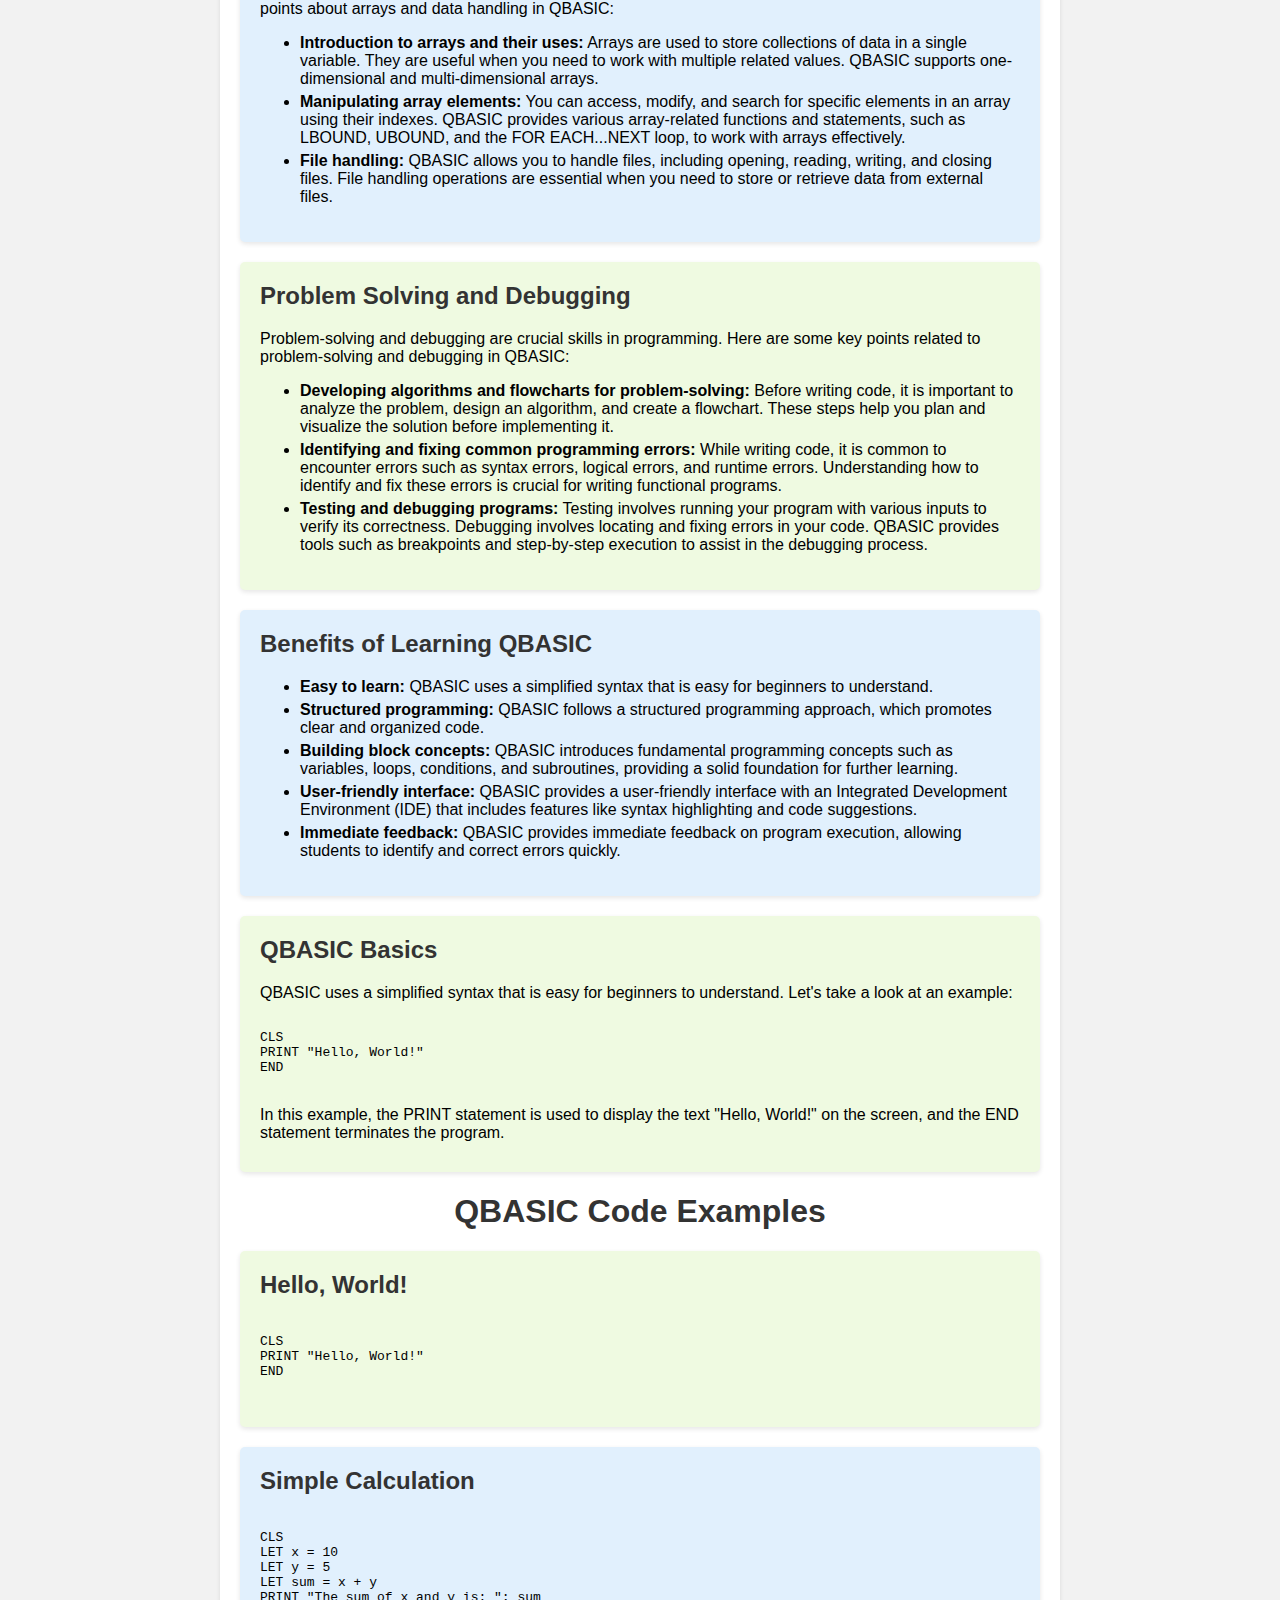
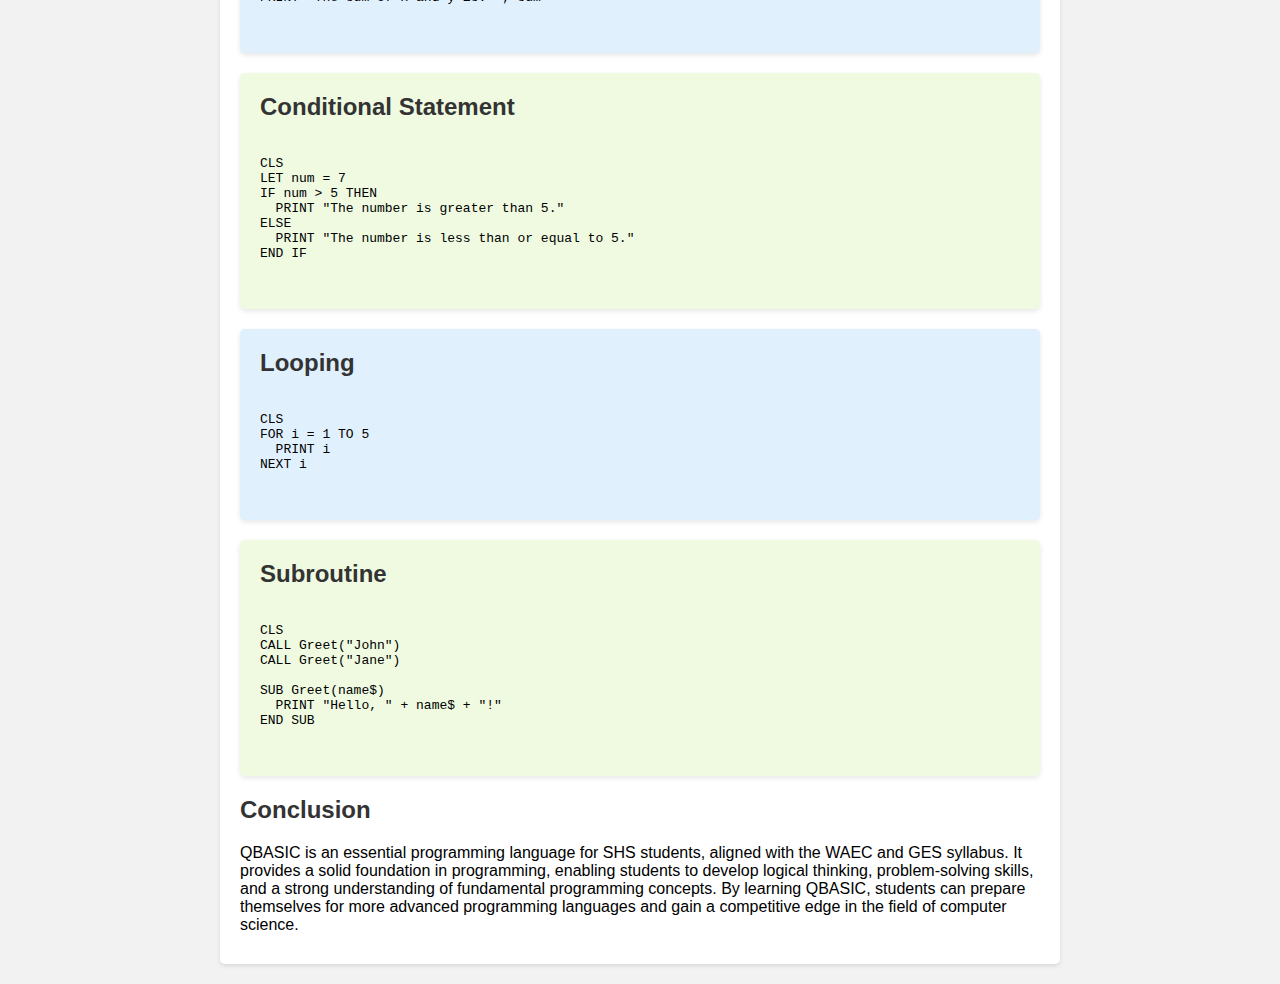
<file: qbasic.html>
<!DOCTYPE html>
<html>
<head>
  <title>Notes on QBASIC for SHS Students</title>
  <link rel="stylesheet" type="text/css" href="index.css">
</head>
<div class="container">
<body>
  <h1>Note on QBASIC for SHS Students (Based on WAEC and GES Syllabus)</h1>

  <h2>Introduction to QBASIC</h2>
  <p>
    QBASIC is a simple yet powerful programming language that is widely used for learning and teaching the basics of computer programming. It is an ideal language for beginners as it provides a structured and easy-to-understand approach to programming. QBASIC allows students to learn fundamental programming concepts such as variables, loops, conditions, and subroutines, which form the foundation for more advanced programming languages.
  </p>

  <h2>Benefits of Learning QBASIC</h2>
  <ul>
    <li>Easy to learn: QBASIC uses a simplified syntax that is easy for beginners to understand, making it an ideal choice for students who are new to programming.</li>
    <li>Readability: QBASIC emphasizes the use of plain English words and phrases, making the code more readable and easier to comprehend.</li>
    <li>Instant feedback: QBASIC provides immediate feedback on program execution, allowing students to identify and fix errors quickly.</li>
    <li>Versatility: QBASIC can be used for a wide range of applications, including mathematical calculations, simple games, and text-based programs.</li>
    <li>Strong foundation: Learning QBASIC helps students develop problem-solving skills and logical thinking, which are essential for computer programming.</li>
  </ul>

  <h2>QBASIC Topics Covered in WAEC and GES Syllabus</h2>
  <ol>
    <li>
      Introduction to QBASIC
      <ul>
        <li>What is QBASIC and its significance in programming?</li>
        <li>Installing and setting up QBASIC on a computer.</li>
      </ul>
    </li>
    <li>
      QBASIC Basics
      <ul>
        <li>Understanding the QBASIC Integrated Development Environment (IDE).</li>
        <li>Structure of a QBASIC program: statements, keywords, and comments.</li>
        <li>Variables and data types: integer, floating-point, string, and boolean.</li>
        <li>Input and output operations: PRINT, INPUT, and READ statements.</li>
      </ul>
    </li>
    <li>
      QBASIC Control Structures
      <ul>
        <li>Decision-making: IF...THEN...ELSE statements.</li>
        <li>Looping: FOR...NEXT and DO...LOOP statements.</li>
        <li>Selective execution: SELECT CASE statement.</li>
      </ul>
    </li>
    <li>
      Subroutines and Functions
      <ul>
        <li>Creating and using subroutines.</li>
        <li>Passing parameters to subroutines and returning values.</li>
        <li>Built-in QBASIC functions for mathematical calculations.</li>
      </ul>
    </li>
    <li>
      Arrays and Data Handling
      <ul>
        <li>Introduction to arrays and their uses.</li>
        <li>Manipulating array elements: accessing, modifying, and searching.</li>
        <li>File handling: opening, reading, writing, and closing files.</li>
      </ul>
    </li>
    <li>
      Problem Solving and Debugging
      <ul>
        <li>Developing algorithms and flowcharts for problem-solving.</li>
        <li>Identifying and fixing common programming errors (syntax, logical, and runtime errors).</li>
        <li>Testing and debugging programs to ensure correct functionality.</li>
      </ul>
    </li>
  </ol>
  
   <div class="topic">
    <h2>Installing and Setting up QBASIC</h2>
    <p>
      To install QBASIC on your computer, follow these steps:
    </p>
    <ol>
      <li>Download the QBASIC installation file from the official website.</li>
      <li>Run the installation file and follow the on-screen instructions to install QBASIC.</li>
      <li>Once installed, launch the QBASIC Integrated Development Environment (IDE) to start coding.</li>
    </ol>
    <p>
      QBASIC is compatible with various operating systems, including Windows, and is available for free.
    </p>
  </div>


<div class="topic">
    <h2>QBASIC Basics</h2>
    <p>
      QBASIC is a simple yet powerful programming language that provides a structured approach to programming. Some QBASIC basics include:
    </p>
    <ul>
      <li>QBASIC uses an Integrated Development Environment (IDE) for writing and running programs.</li>
      <li>It consists of an editor for writing code, a compiler for converting code into machine-readable form, and a debugger for identifying and fixing errors.</li>
      <li>The IDE provides a user-friendly interface with various features, such as syntax highlighting and code suggestions.</li>
    </ul>
  </div>

  <div class="topic">
    <h2>Structure of a QBASIC Program</h2>
    <p>
      A QBASIC program consists of statements, keywords, and comments. The structure is as follows:
    </p>
    <ul>
      <li><strong>Statements:</strong> QBASIC programs are composed of statements that perform specific actions. Each statement ends with a line number or a colon (:).</li>
      <li><strong>Keywords:</strong> QBASIC has a set of reserved words called keywords that have predefined meanings. These keywords cannot be used as variable names.</li>
      <li><strong>Comments:</strong> Comments are used to add explanations or notes within the code. They are ignored by the compiler and are enclosed in single quotes (').</li>
    </ul>
  </div>

  <div class="topic">
    <h2>Variables and Data Types</h2>
    <p>
      QBASIC supports various data types to store different kinds of values. Commonly used data types include:
    </p>
    <ul>
      <li><strong>Integer:</strong> Used to store whole numbers without decimal places.</li>
      <li><strong>Floating-point:</strong> Used to store numbers with decimal places.</li>
      <li><strong>String:</strong> Used to store textual data or a sequence of characters.</li>
      <li><strong>Boolean:</strong> Used to store logical values (True or False).</li>
    </ul>
  </div>

  <div class="topic">
    <h2>Input and Output Operations</h2>
    <p>
      QBASIC provides several statements for input and output operations. Some commonly used statements are:
    </p>
    <ul>
      <li><strong>PRINT:</strong> Used to display output on the screen.</li>
      <li><strong>INPUT:</strong> Used to receive input from the user.</li>
      <li><strong>READ:</strong> Used to read data from a data file.</li>
    </ul>
  </div>
<div class="topic">
    <h2>QBASIC Control Structures</h2>
    <p>
      Control structures in QBASIC allow you to control the flow of execution in a program. Some common control structures include:
    </p>
    <ul>
      <li><strong>Decision-making:</strong> The IF...THEN...ELSE statements are used to make decisions based on certain conditions. They allow the program to execute different blocks of code based on whether a condition is true or false.</li>
      <li><strong>Looping:</strong> QBASIC provides two main loop structures: FOR...NEXT and DO...LOOP. The FOR...NEXT loop repeats a block of code for a specified number of times, while the DO...LOOP loop repeats a block of code until a specified condition is met.</li>
      <li><strong>Selective execution:</strong> The SELECT CASE statement provides a way to execute different blocks of code based on the value of an expression. It is useful when you have multiple conditions to check.</li>
    </ul>
  </div>
  
   <div class="topic">
    <h2>Subroutines and Functions</h2>
    <p>
      Subroutines and functions are reusable blocks of code in QBASIC that allow you to perform specific tasks. Here are some key points about subroutines and functions:
    </p>
    <ul>
      <li><strong>Creating and using subroutines:</strong> Subroutines are defined using the SUB...END SUB statement. They are used to group related code and make it reusable. You can call a subroutine using the CALL statement.</li>
      <li><strong>Passing parameters to subroutines and returning values:</strong> Subroutines can accept parameters, which are values passed to them for processing. They can also return values using the FUNCTION statement. Parameters and return values allow for more flexibility and functionality in your programs.</li>
      <li><strong>Built-in QBASIC functions for mathematical calculations:</strong> QBASIC provides various built-in functions for performing mathematical calculations. These functions include ABS, SQR, SIN, COS, and more. They can be used to perform common mathematical operations within your programs.</li>
    </ul>
  </div>

  <div class="topic">
    <h2>Arrays and Data Handling</h2>
    <p>
      Arrays are data structures that allow you to store multiple values of the same data type. Here are some key points about arrays and data handling in QBASIC:
    </p>
    <ul>
      <li><strong>Introduction to arrays and their uses:</strong> Arrays are used to store collections of data in a single variable. They are useful when you need to work with multiple related values. QBASIC supports one-dimensional and multi-dimensional arrays.</li>
      <li><strong>Manipulating array elements:</strong> You can access, modify, and search for specific elements in an array using their indexes. QBASIC provides various array-related functions and statements, such as LBOUND, UBOUND, and the FOR EACH...NEXT loop, to work with arrays effectively.</li>
      <li><strong>File handling:</strong> QBASIC allows you to handle files, including opening, reading, writing, and closing files. File handling operations are essential when you need to store or retrieve data from external files.</li>
    </ul>
  </div>

  <div class="topic">
    <h2>Problem Solving and Debugging</h2>
    <p>
      Problem-solving and debugging are crucial skills in programming. Here are some key points related to problem-solving and debugging in QBASIC:
    </p>
    <ul>
      <li><strong>Developing algorithms and flowcharts for problem-solving:</strong> Before writing code, it is important to analyze the problem, design an algorithm, and create a flowchart. These steps help you plan and visualize the solution before implementing it.</li>
      <li><strong>Identifying and fixing common programming errors:</strong> While writing code, it is common to encounter errors such as syntax errors, logical errors, and runtime errors. Understanding how to identify and fix these errors is crucial for writing functional programs.</li>
      <li><strong>Testing and debugging programs:</strong> Testing involves running your program with various inputs to verify its correctness. Debugging involves locating and fixing errors in your code. QBASIC provides tools such as breakpoints and step-by-step execution to assist in the debugging process.</li>
    </ul>
  </div>
  
   <div class="topic">
    <h2>Benefits of Learning QBASIC</h2>
    <ul>
      <li><strong>Easy to learn:</strong> QBASIC uses a simplified syntax that is easy for beginners to understand.</li>
      <li><strong>Structured programming:</strong> QBASIC follows a structured programming approach, which promotes clear and organized code.</li>
      <li><strong>Building block concepts:</strong> QBASIC introduces fundamental programming concepts such as variables, loops, conditions, and subroutines, providing a solid foundation for further learning.</li>
      <li><strong>User-friendly interface:</strong> QBASIC provides a user-friendly interface with an Integrated Development Environment (IDE) that includes features like syntax highlighting and code suggestions.</li>
      <li><strong>Immediate feedback:</strong> QBASIC provides immediate feedback on program execution, allowing students to identify and correct errors quickly.</li>
    </ul>
  </div>

  <div class="topic">
    <h2>QBASIC Basics</h2>
    <p>
      QBASIC uses a simplified syntax that is easy for beginners to understand. Let's take a look at an example:
    </p>
    <pre><code>
CLS
PRINT "Hello, World!"
END
    </code></pre>
    <p>
      In this example, the PRINT statement is used to display the text "Hello, World!" on the screen, and the END statement terminates the program.
    </p>
  </div>

<h1>QBASIC Code Examples</h1>
	<div class="topic">
  
    <h2>Hello, World!</h2>
    <pre><code>
CLS
PRINT "Hello, World!"
END
    </code></pre>
  </div>

  <div class="topic">
    <h2>Simple Calculation</h2>
    <pre><code>
CLS
LET x = 10
LET y = 5
LET sum = x + y
PRINT "The sum of x and y is: "; sum
    </code></pre>
  </div>

  <div class="topic">
    <h2>Conditional Statement</h2>
    <pre><code>
CLS
LET num = 7
IF num > 5 THEN
  PRINT "The number is greater than 5."
ELSE
  PRINT "The number is less than or equal to 5."
END IF
    </code></pre>
  </div>

  <div class="topic">
    <h2>Looping</h2>
    <pre><code>
CLS
FOR i = 1 TO 5
  PRINT i
NEXT i
    </code></pre>
  </div>

 <div class="topic">
    <h2>Subroutine</h2>
    <pre><code>
CLS
CALL Greet("John")
CALL Greet("Jane")

SUB Greet(name$)
  PRINT "Hello, " + name$ + "!"
END SUB
    </code></pre>
  </div>

  <h2>Conclusion</h2>
  <p>
    QBASIC is an essential programming language for SHS students, aligned with the WAEC and GES syllabus. It provides a solid foundation in programming, enabling students to develop logical thinking, problem-solving skills, and a strong understanding of fundamental programming concepts. By learning QBASIC, students can prepare themselves for more advanced programming languages and gain a competitive edge in the field of computer science.
  </p>
</body>
</html>
</file>
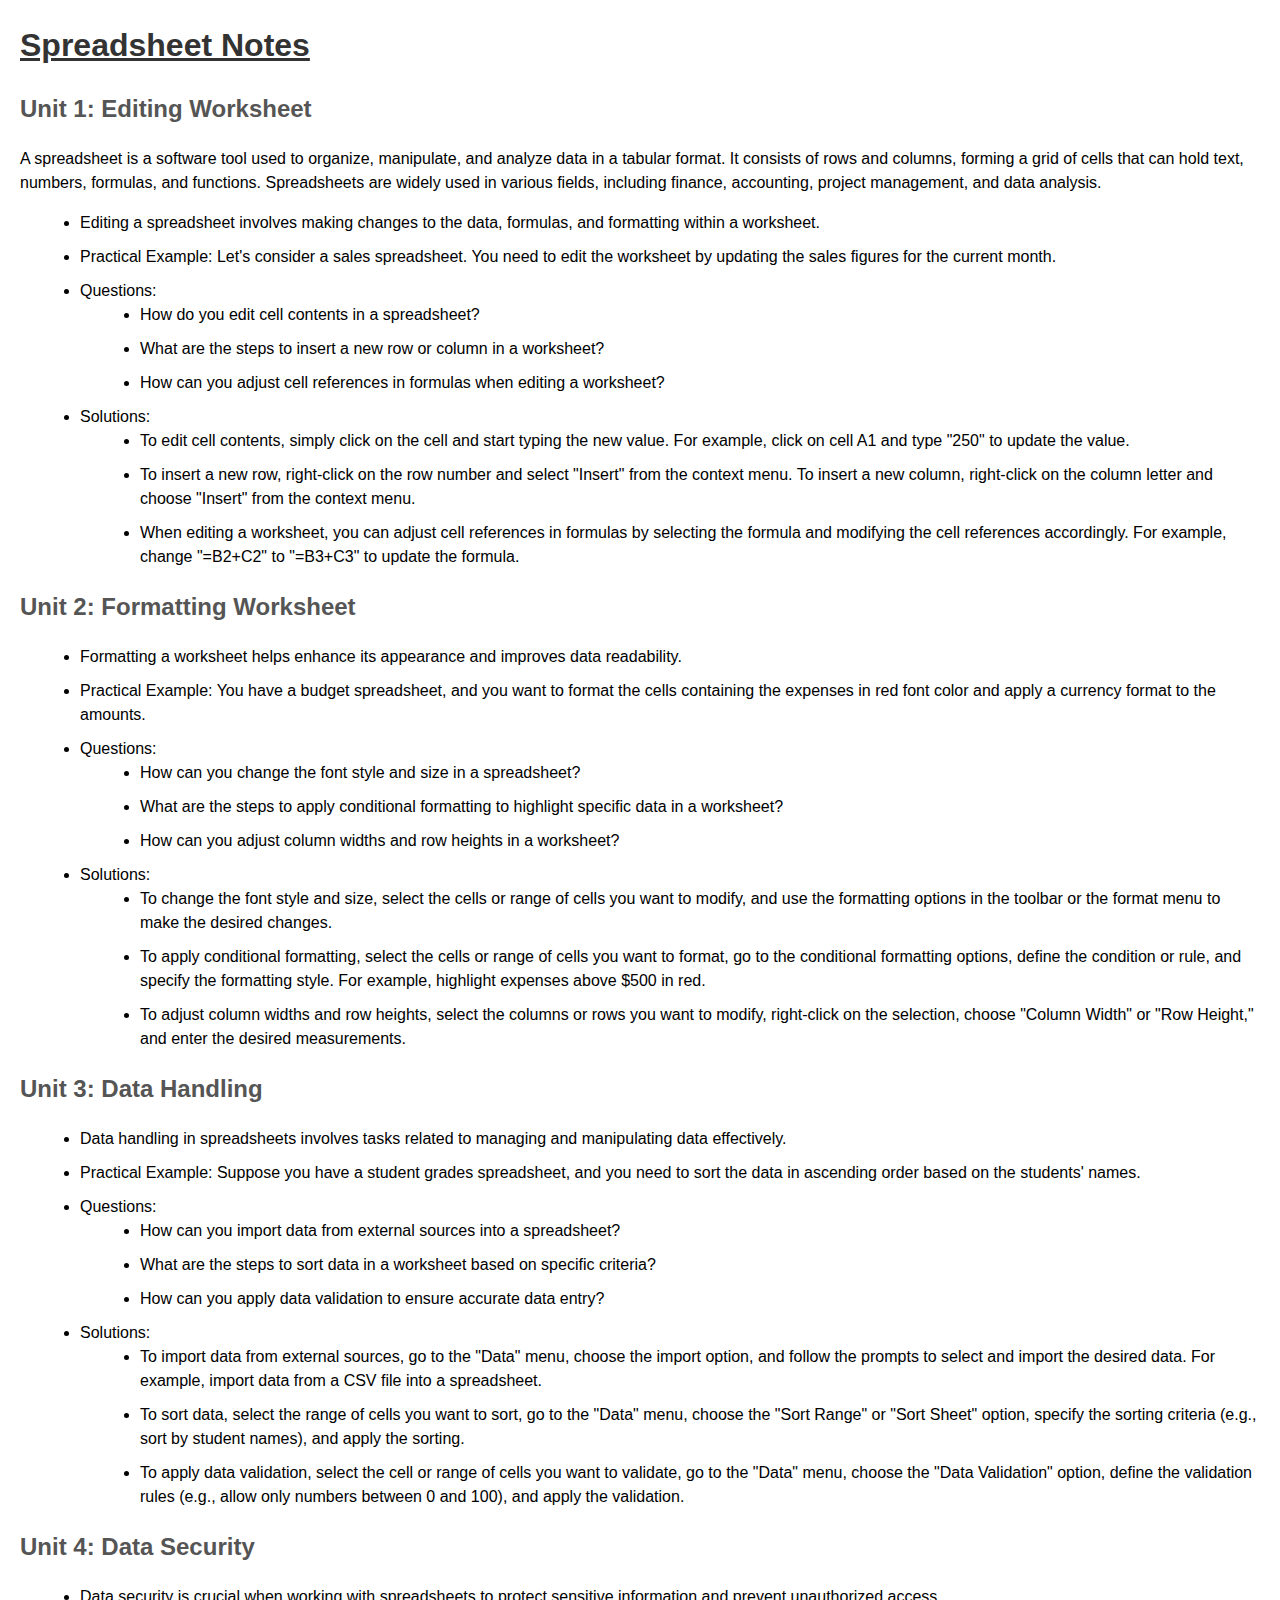
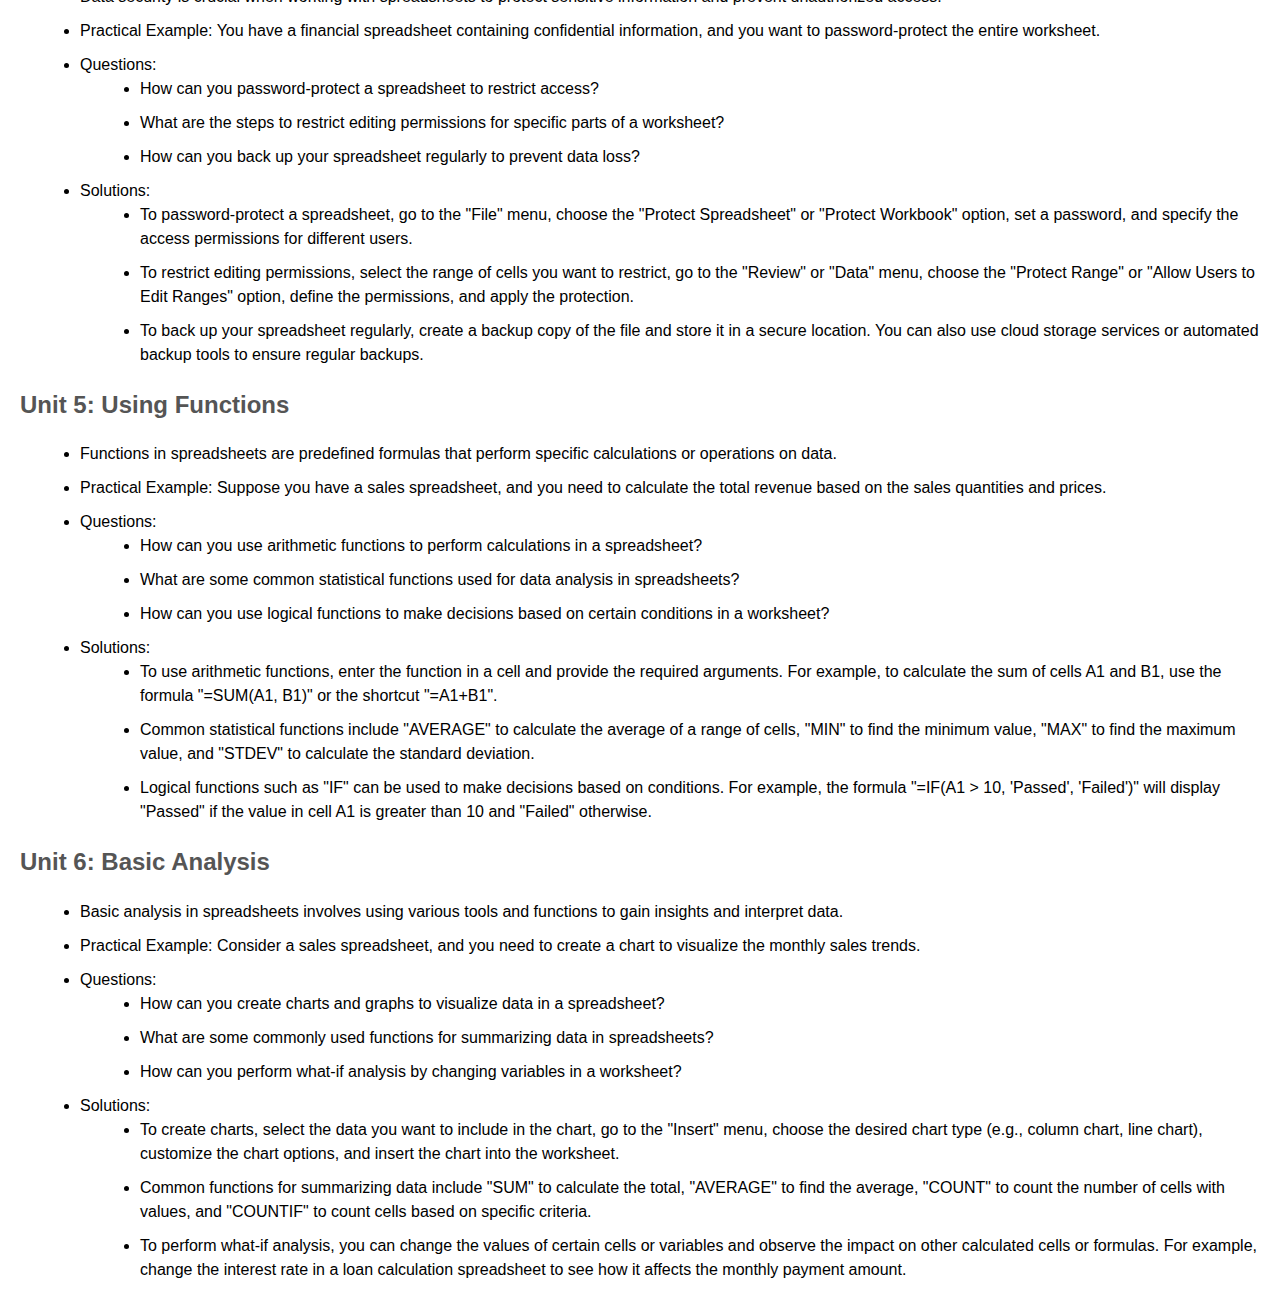
<file: spreadsheet.html>
<!DOCTYPE html>
<html>
<head>
  <title>Spreadsheet Notes</title>
  <style>
    body {
      font-family: Arial, sans-serif;
      line-height: 1.5;
      margin: 20px;
    }

    h1 {
      color: #333;
      text-decoration: underline;
    }

    h2 {
      color: #555;
      margin-top: 20px;
    }

    ul {
      list-style-type: disc;
      margin-left: 20px;
    }

    li {
      margin-bottom: 10px;
    }
  </style>
</head>
<body>
  <h1>Spreadsheet Notes</h1>
  <h2>Unit 1: Editing Worksheet</h2>
<p>A spreadsheet is a software tool used to organize, manipulate, and analyze data in a tabular format. It consists of rows and columns, forming a grid of cells that can hold text, numbers, formulas, and functions. Spreadsheets are widely used in various fields, including finance, accounting, project management, and data analysis.</p>

  <ul>
    <li>Editing a spreadsheet involves making changes to the data, formulas, and formatting within a worksheet.</li>
    <li>Practical Example: Let's consider a sales spreadsheet. You need to edit the worksheet by updating the sales figures for the current month.</li>
    <li>Questions:
      <ul>
        <li>How do you edit cell contents in a spreadsheet?</li>
        <li>What are the steps to insert a new row or column in a worksheet?</li>
        <li>How can you adjust cell references in formulas when editing a worksheet?</li>
      </ul>
    </li>
    <li>Solutions:
      <ul>
        <li>To edit cell contents, simply click on the cell and start typing the new value. For example, click on cell A1 and type "250" to update the value.</li>
        <li>To insert a new row, right-click on the row number and select "Insert" from the context menu. To insert a new column, right-click on the column letter and choose "Insert" from the context menu.</li>
        <li>When editing a worksheet, you can adjust cell references in formulas by selecting the formula and modifying the cell references accordingly. For example, change "=B2+C2" to "=B3+C3" to update the formula.</li>
      </ul>
    </li>
  </ul>

  <h2>Unit 2: Formatting Worksheet</h2>
  <ul>
    <li>Formatting a worksheet helps enhance its appearance and improves data readability.</li>
    <li>Practical Example: You have a budget spreadsheet, and you want to format the cells containing the expenses in red font color and apply a currency format to the amounts.</li>
    <li> Questions:
      <ul>
        <li>How can you change the font style and size in a spreadsheet?</li>
        <li>What are the steps to apply conditional formatting to highlight specific data in a worksheet?</li>
        <li>How can you adjust column widths and row heights in a worksheet?</li>
      </ul>
    </li>
    <li> Solutions:
      <ul>
        <li>To change the font style and size, select the cells or range of cells you want to modify, and use the formatting options in the toolbar or the format menu to make the desired changes.</li>
        <li>To apply conditional formatting, select the cells or range of cells you want to format, go to the conditional formatting options, define the condition or rule, and specify the formatting style. For example, highlight expenses above $500 in red.</li>
        <li>To adjust column widths and row heights, select the columns or rows you want to modify, right-click on the selection, choose "Column Width" or "Row Height," and enter the desired measurements.</li>
      </ul>
    </li>
  </ul>

  <h2>Unit 3: Data Handling</h2>
  <ul>
    <li>Data handling in spreadsheets involves tasks related to managing and manipulating data effectively.</li>
    <li>Practical Example: Suppose you have a student grades spreadsheet, and you need to sort the data in ascending order based on the students' names.</li>
    <li>Questions:
      <ul>
        <li>How can you import data from external sources into a spreadsheet?</li>
        <li>What are the steps to sort data in a worksheet based on specific criteria?</li>
        <li>How can you apply data validation to ensure accurate data entry?</li>
      </ul>
    </li>
    <li>Solutions:
      <ul>
        <li>To import data from external sources, go to the "Data" menu, choose the import option, and follow the prompts to select and import the desired data. For example, import data from a CSV file into a spreadsheet.</li>
        <li>To sort data, select the range of cells you want to sort, go to the "Data" menu, choose the "Sort Range" or "Sort Sheet" option, specify the sorting criteria (e.g., sort by student names), and apply the sorting.</li>
        <li>To apply data validation, select the cell or range of cells you want to validate, go to the "Data" menu, choose the "Data Validation" option, define the validation rules (e.g., allow only numbers between 0 and 100), and apply the validation.</li>
      </ul>
    </li>
  </ul>

  <h2>Unit 4: Data Security</h2>
  <ul>
    <li>Data security is crucial when working with spreadsheets to protect sensitive information and prevent unauthorized access.</li>
    <li>Practical Example: You have a financial spreadsheet containing confidential information, and you want to password-protect the entire worksheet.</li>
    <li>Questions:
      <ul>
        <li>How can you password-protect a spreadsheet to restrict access?</li>
        <li>What are the steps to restrict editing permissions for specific parts of a worksheet?</li>
        <li>How can you back up your spreadsheet regularly to prevent data loss?</li>
      </ul>
    </li>
    <li>Solutions:
      <ul>
        <li>To password-protect a spreadsheet, go to the "File" menu, choose the "Protect Spreadsheet" or "Protect Workbook" option, set a password, and specify the access permissions for different users.</li>
        <li>To restrict editing permissions, select the range of cells you want to restrict, go to the "Review" or "Data" menu, choose the "Protect Range" or "Allow Users to Edit Ranges" option, define the permissions, and apply the protection.</li>
        <li>To back up your spreadsheet regularly, create a backup copy of the file and store it in a secure location. You can also use cloud storage services or automated backup tools to ensure regular backups.</li>
      </ul>
    </li>
  </ul>

  <h2>Unit 5: Using Functions</h2>
  <ul>
    <li>Functions in spreadsheets are predefined formulas that perform specific calculations or operations on data.</li>
    <li>Practical Example: Suppose you have a sales spreadsheet, and you need to calculate the total revenue based on the sales quantities and prices.</li>
    <li> Questions:
      <ul>
        <li>How can you use arithmetic functions to perform calculations in a spreadsheet?</li>
        <li>What are some common statistical functions used for data analysis in spreadsheets?</li>
        <li>How can you use logical functions to make decisions based on certain conditions in a worksheet?</li>
      </ul>
    </li>
    <li>Solutions:
      <ul>
        <li>To use arithmetic functions, enter the function in a cell and provide the required arguments. For example, to calculate the sum of cells A1 and B1, use the formula "=SUM(A1, B1)" or the shortcut "=A1+B1".</li>
        <li>Common statistical functions include "AVERAGE" to calculate the average of a range of cells, "MIN" to find the minimum value, "MAX" to find the maximum value, and "STDEV" to calculate the standard deviation.</li>
        <li>Logical functions such as "IF" can be used to make decisions based on conditions. For example, the formula "=IF(A1 > 10, 'Passed', 'Failed')" will display "Passed" if the value in cell A1 is greater than 10 and "Failed" otherwise.</li>
      </ul>
    </li>
  </ul>

  <h2>Unit 6: Basic Analysis</h2>
  <ul>
    <li>Basic analysis in spreadsheets involves using various tools and functions to gain insights and interpret data.</li>
    <li>Practical Example: Consider a sales spreadsheet, and you need to create a chart to visualize the monthly sales trends.</li>
    <li> Questions:
      <ul>
        <li>How can you create charts and graphs to visualize data in a spreadsheet?</li>
        <li>What are some commonly used functions for summarizing data in spreadsheets?</li>
        <li>How can you perform what-if analysis by changing variables in a worksheet?</li>
      </ul>
    </li>
    <li>Solutions:
      <ul>
        <li>To create charts, select the data you want to include in the chart, go to the "Insert" menu, choose the desired chart type (e.g., column chart, line chart), customize the chart options, and insert the chart into the worksheet.</li>
        <li>Common functions for summarizing data include "SUM" to calculate the total, "AVERAGE" to find the average, "COUNT" to count the number of cells with values, and "COUNTIF" to count cells based on specific criteria.</li>
        <li>To perform what-if analysis, you can change the values of certain cells or variables and observe the impact on other calculated cells or formulas. For example, change the interest rate in a loan calculation spreadsheet to see how it affects the monthly payment amount.</li>
      </ul>
    </li>
  </ul>
</body>
</html>
</file>
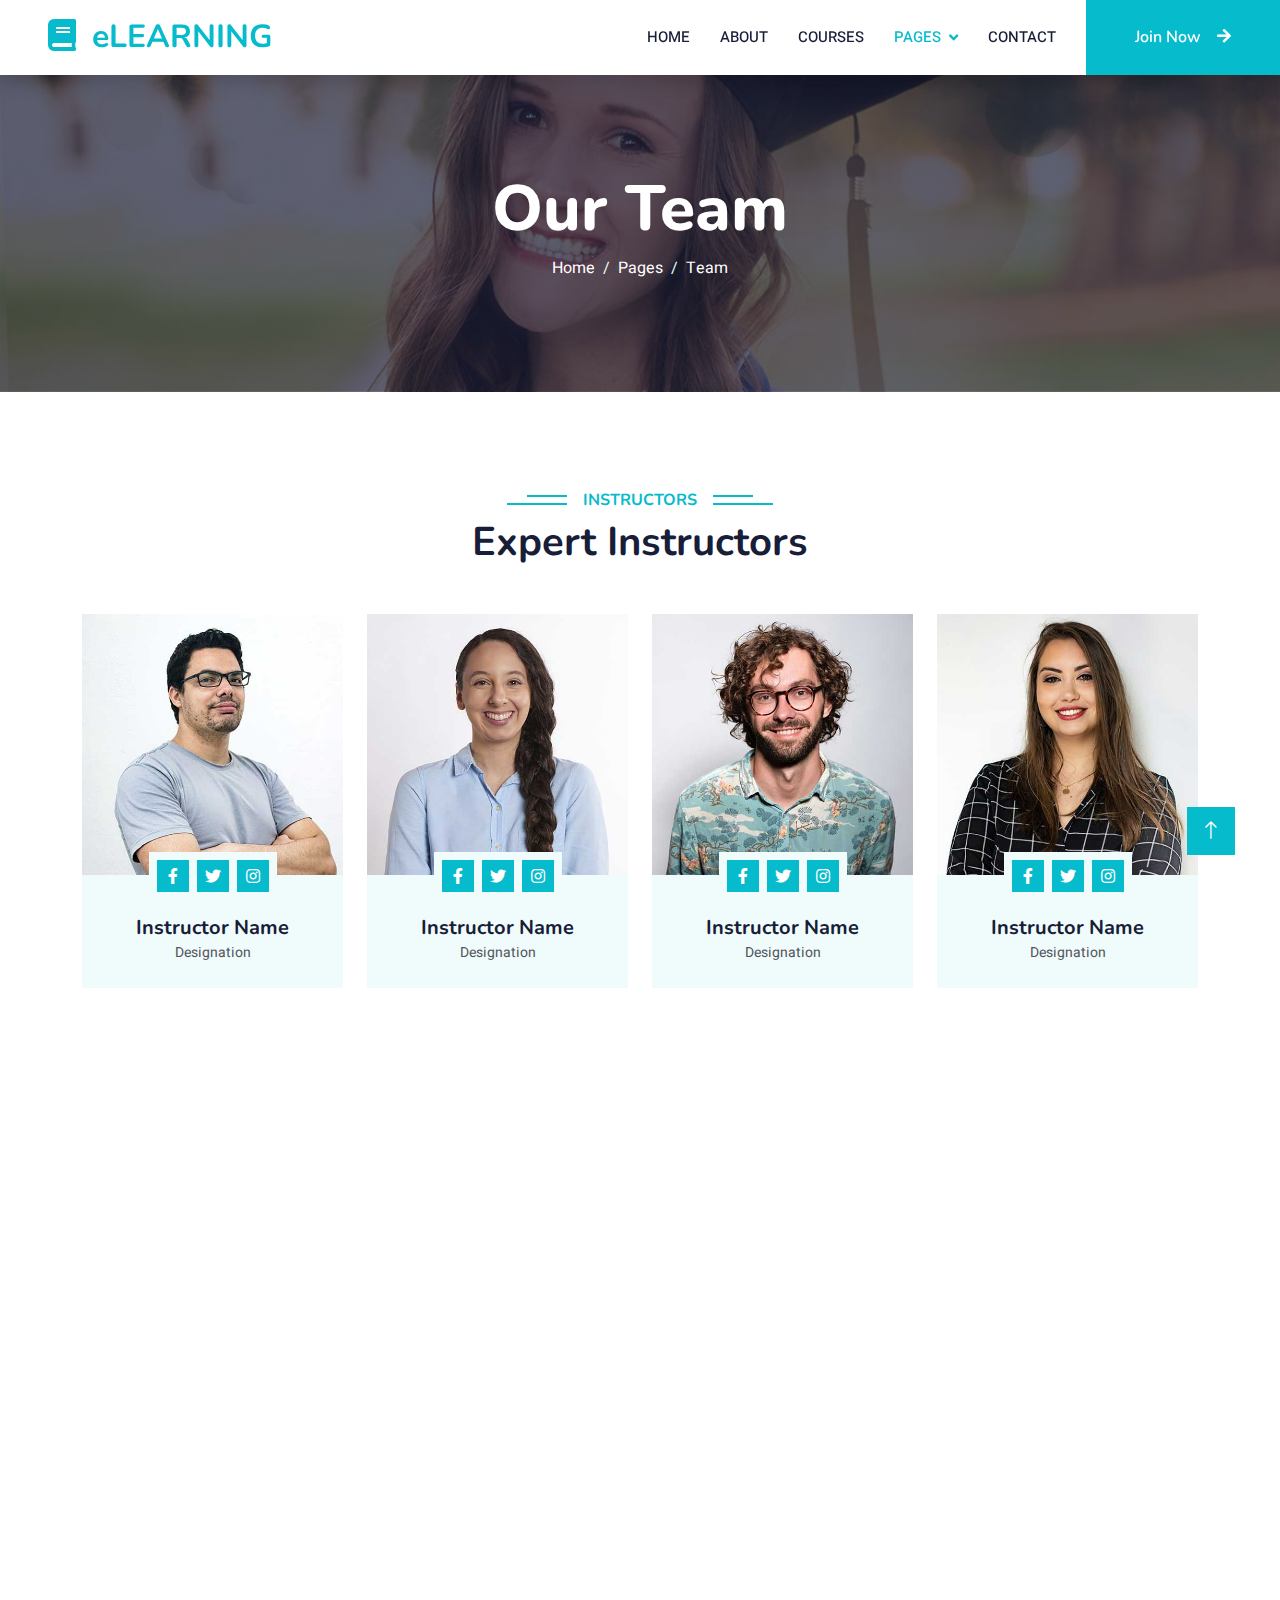
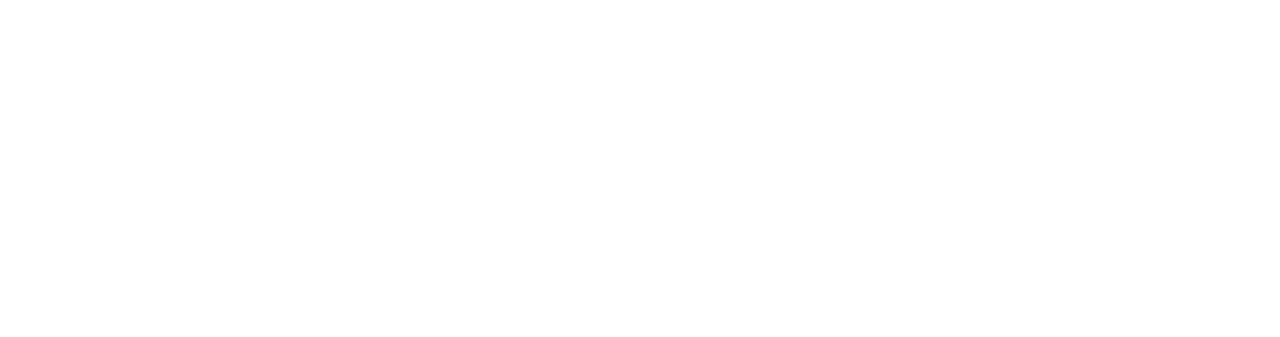
<file: team.html>
<!DOCTYPE html>
<html lang="en">

<head>
    <meta charset="utf-8">
    <title>eLEARNING - eLearning HTML Template</title>
    <meta content="width=device-width, initial-scale=1.0" name="viewport">
    <meta content="" name="keywords">
    <meta content="" name="description">

    <!-- Favicon -->
    <link href="img/favicon.ico" rel="icon">

    <!-- Google Web Fonts -->
    <link rel="preconnect" href="https://fonts.googleapis.com">
    <link rel="preconnect" href="https://fonts.gstatic.com" crossorigin>
    <link href="https://fonts.googleapis.com/css2?family=Heebo:wght@400;500;600&family=Nunito:wght@600;700;800&display=swap" rel="stylesheet">

    <!-- Icon Font Stylesheet -->
    <link href="https://cdnjs.cloudflare.com/ajax/libs/font-awesome/5.10.0/css/all.min.css" rel="stylesheet">
    <link href="https://cdn.jsdelivr.net/npm/bootstrap-icons@1.4.1/font/bootstrap-icons.css" rel="stylesheet">

    <!-- Libraries Stylesheet -->
    <link href="lib/animate/animate.min.css" rel="stylesheet">
    <link href="lib/owlcarousel/assets/owl.carousel.min.css" rel="stylesheet">

    <!-- Customized Bootstrap Stylesheet -->
    <link href="css/bootstrap.min.css" rel="stylesheet">

    <!-- Template Stylesheet -->
    <link href="css/style.css" rel="stylesheet">
</head>

<body>
    <!-- Spinner Start -->
    <div id="spinner" class="show bg-white position-fixed translate-middle w-100 vh-100 top-50 start-50 d-flex align-items-center justify-content-center">
        <div class="spinner-border text-primary" style="width: 3rem; height: 3rem;" role="status">
            <span class="sr-only">Loading...</span>
        </div>
    </div>
    <!-- Spinner End -->


    <!-- Navbar Start -->
    <nav class="navbar navbar-expand-lg bg-white navbar-light shadow sticky-top p-0">
        <a href="index.html" class="navbar-brand d-flex align-items-center px-4 px-lg-5">
            <h2 class="m-0 text-primary"><i class="fa fa-book me-3"></i>eLEARNING</h2>
        </a>
        <button type="button" class="navbar-toggler me-4" data-bs-toggle="collapse" data-bs-target="#navbarCollapse">
            <span class="navbar-toggler-icon"></span>
        </button>
        <div class="collapse navbar-collapse" id="navbarCollapse">
            <div class="navbar-nav ms-auto p-4 p-lg-0">
                <a href="index.html" class="nav-item nav-link">Home</a>
                <a href="about.html" class="nav-item nav-link">About</a>
                <a href="courses.html" class="nav-item nav-link">Courses</a>
                <div class="nav-item dropdown">
                    <a href="#" class="nav-link dropdown-toggle active" data-bs-toggle="dropdown">Pages</a>
                    <div class="dropdown-menu fade-down m-0">
                        <a href="team.html" class="dropdown-item active">Our Team</a>
                        <a href="testimonial.html" class="dropdown-item">Testimonial</a>
                        <a href="404.html" class="dropdown-item">404 Page</a>
                    </div>
                </div>
                <a href="contact.html" class="nav-item nav-link">Contact</a>
            </div>
            <a href="" class="btn btn-primary py-4 px-lg-5 d-none d-lg-block">Join Now<i class="fa fa-arrow-right ms-3"></i></a>
        </div>
    </nav>
    <!-- Navbar End -->


    <!-- Header Start -->
    <div class="container-fluid bg-primary py-5 mb-5 page-header">
        <div class="container py-5">
            <div class="row justify-content-center">
                <div class="col-lg-10 text-center">
                    <h1 class="display-3 text-white animated slideInDown">Our Team</h1>
                    <nav aria-label="breadcrumb">
                        <ol class="breadcrumb justify-content-center">
                            <li class="breadcrumb-item"><a class="text-white" href="#">Home</a></li>
                            <li class="breadcrumb-item"><a class="text-white" href="#">Pages</a></li>
                            <li class="breadcrumb-item text-white active" aria-current="page">Team</li>
                        </ol>
                    </nav>
                </div>
            </div>
        </div>
    </div>
    <!-- Header End -->


    <!-- Team Start -->
    <div class="container-xxl py-5">
        <div class="container">
            <div class="text-center wow fadeInUp" data-wow-delay="0.1s">
                <h6 class="section-title bg-white text-center text-primary px-3">Instructors</h6>
                <h1 class="mb-5">Expert Instructors</h1>
            </div>
            <div class="row g-4">
                <div class="col-lg-3 col-md-6 wow fadeInUp" data-wow-delay="0.1s">
                    <div class="team-item bg-light">
                        <div class="overflow-hidden">
                            <img class="img-fluid" src="img/team-1.jpg" alt="">
                        </div>
                        <div class="position-relative d-flex justify-content-center" style="margin-top: -23px;">
                            <div class="bg-light d-flex justify-content-center pt-2 px-1">
                                <a class="btn btn-sm-square btn-primary mx-1" href=""><i class="fab fa-facebook-f"></i></a>
                                <a class="btn btn-sm-square btn-primary mx-1" href=""><i class="fab fa-twitter"></i></a>
                                <a class="btn btn-sm-square btn-primary mx-1" href=""><i class="fab fa-instagram"></i></a>
                            </div>
                        </div>
                        <div class="text-center p-4">
                            <h5 class="mb-0">Instructor Name</h5>
                            <small>Designation</small>
                        </div>
                    </div>
                </div>
                <div class="col-lg-3 col-md-6 wow fadeInUp" data-wow-delay="0.3s">
                    <div class="team-item bg-light">
                        <div class="overflow-hidden">
                            <img class="img-fluid" src="img/team-2.jpg" alt="">
                        </div>
                        <div class="position-relative d-flex justify-content-center" style="margin-top: -23px;">
                            <div class="bg-light d-flex justify-content-center pt-2 px-1">
                                <a class="btn btn-sm-square btn-primary mx-1" href=""><i class="fab fa-facebook-f"></i></a>
                                <a class="btn btn-sm-square btn-primary mx-1" href=""><i class="fab fa-twitter"></i></a>
                                <a class="btn btn-sm-square btn-primary mx-1" href=""><i class="fab fa-instagram"></i></a>
                            </div>
                        </div>
                        <div class="text-center p-4">
                            <h5 class="mb-0">Instructor Name</h5>
                            <small>Designation</small>
                        </div>
                    </div>
                </div>
                <div class="col-lg-3 col-md-6 wow fadeInUp" data-wow-delay="0.5s">
                    <div class="team-item bg-light">
                        <div class="overflow-hidden">
                            <img class="img-fluid" src="img/team-3.jpg" alt="">
                        </div>
                        <div class="position-relative d-flex justify-content-center" style="margin-top: -23px;">
                            <div class="bg-light d-flex justify-content-center pt-2 px-1">
                                <a class="btn btn-sm-square btn-primary mx-1" href=""><i class="fab fa-facebook-f"></i></a>
                                <a class="btn btn-sm-square btn-primary mx-1" href=""><i class="fab fa-twitter"></i></a>
                                <a class="btn btn-sm-square btn-primary mx-1" href=""><i class="fab fa-instagram"></i></a>
                            </div>
                        </div>
                        <div class="text-center p-4">
                            <h5 class="mb-0">Instructor Name</h5>
                            <small>Designation</small>
                        </div>
                    </div>
                </div>
                <div class="col-lg-3 col-md-6 wow fadeInUp" data-wow-delay="0.7s">
                    <div class="team-item bg-light">
                        <div class="overflow-hidden">
                            <img class="img-fluid" src="img/team-4.jpg" alt="">
                        </div>
                        <div class="position-relative d-flex justify-content-center" style="margin-top: -23px;">
                            <div class="bg-light d-flex justify-content-center pt-2 px-1">
                                <a class="btn btn-sm-square btn-primary mx-1" href=""><i class="fab fa-facebook-f"></i></a>
                                <a class="btn btn-sm-square btn-primary mx-1" href=""><i class="fab fa-twitter"></i></a>
                                <a class="btn btn-sm-square btn-primary mx-1" href=""><i class="fab fa-instagram"></i></a>
                            </div>
                        </div>
                        <div class="text-center p-4">
                            <h5 class="mb-0">Instructor Name</h5>
                            <small>Designation</small>
                        </div>
                    </div>
                </div>
                <div class="col-lg-3 col-md-6 wow fadeInUp" data-wow-delay="0.1s">
                    <div class="team-item bg-light">
                        <div class="overflow-hidden">
                            <img class="img-fluid" src="img/team-2.jpg" alt="">
                        </div>
                        <div class="position-relative d-flex justify-content-center" style="margin-top: -23px;">
                            <div class="bg-light d-flex justify-content-center pt-2 px-1">
                                <a class="btn btn-sm-square btn-primary mx-1" href=""><i class="fab fa-facebook-f"></i></a>
                                <a class="btn btn-sm-square btn-primary mx-1" href=""><i class="fab fa-twitter"></i></a>
                                <a class="btn btn-sm-square btn-primary mx-1" href=""><i class="fab fa-instagram"></i></a>
                            </div>
                        </div>
                        <div class="text-center p-4">
                            <h5 class="mb-0">Instructor Name</h5>
                            <small>Designation</small>
                        </div>
                    </div>
                </div>
                <div class="col-lg-3 col-md-6 wow fadeInUp" data-wow-delay="0.3s">
                    <div class="team-item bg-light">
                        <div class="overflow-hidden">
                            <img class="img-fluid" src="img/team-3.jpg" alt="">
                        </div>
                        <div class="position-relative d-flex justify-content-center" style="margin-top: -23px;">
                            <div class="bg-light d-flex justify-content-center pt-2 px-1">
                                <a class="btn btn-sm-square btn-primary mx-1" href=""><i class="fab fa-facebook-f"></i></a>
                                <a class="btn btn-sm-square btn-primary mx-1" href=""><i class="fab fa-twitter"></i></a>
                                <a class="btn btn-sm-square btn-primary mx-1" href=""><i class="fab fa-instagram"></i></a>
                            </div>
                        </div>
                        <div class="text-center p-4">
                            <h5 class="mb-0">Instructor Name</h5>
                            <small>Designation</small>
                        </div>
                    </div>
                </div>
                <div class="col-lg-3 col-md-6 wow fadeInUp" data-wow-delay="0.5s">
                    <div class="team-item bg-light">
                        <div class="overflow-hidden">
                            <img class="img-fluid" src="img/team-4.jpg" alt="">
                        </div>
                        <div class="position-relative d-flex justify-content-center" style="margin-top: -23px;">
                            <div class="bg-light d-flex justify-content-center pt-2 px-1">
                                <a class="btn btn-sm-square btn-primary mx-1" href=""><i class="fab fa-facebook-f"></i></a>
                                <a class="btn btn-sm-square btn-primary mx-1" href=""><i class="fab fa-twitter"></i></a>
                                <a class="btn btn-sm-square btn-primary mx-1" href=""><i class="fab fa-instagram"></i></a>
                            </div>
                        </div>
                        <div class="text-center p-4">
                            <h5 class="mb-0">Instructor Name</h5>
                            <small>Designation</small>
                        </div>
                    </div>
                </div>
                <div class="col-lg-3 col-md-6 wow fadeInUp" data-wow-delay="0.7s">
                    <div class="team-item bg-light">
                        <div class="overflow-hidden">
                            <img class="img-fluid" src="img/team-1.jpg" alt="">
                        </div>
                        <div class="position-relative d-flex justify-content-center" style="margin-top: -23px;">
                            <div class="bg-light d-flex justify-content-center pt-2 px-1">
                                <a class="btn btn-sm-square btn-primary mx-1" href=""><i class="fab fa-facebook-f"></i></a>
                                <a class="btn btn-sm-square btn-primary mx-1" href=""><i class="fab fa-twitter"></i></a>
                                <a class="btn btn-sm-square btn-primary mx-1" href=""><i class="fab fa-instagram"></i></a>
                            </div>
                        </div>
                        <div class="text-center p-4">
                            <h5 class="mb-0">Instructor Name</h5>
                            <small>Designation</small>
                        </div>
                    </div>
                </div>
            </div>
        </div>
    </div>
    <!-- Team End -->
        

    <!-- Footer Start -->
    <div class="container-fluid bg-dark text-light footer pt-5 mt-5 wow fadeIn" data-wow-delay="0.1s">
        <div class="container py-5">
            <div class="row g-5">
                <div class="col-lg-3 col-md-6">
                    <h4 class="text-white mb-3">Quick Link</h4>
                    <a class="btn btn-link" href="">About Us</a>
                    <a class="btn btn-link" href="">Contact Us</a>
                    <a class="btn btn-link" href="">Privacy Policy</a>
                    <a class="btn btn-link" href="">Terms & Condition</a>
                    <a class="btn btn-link" href="">FAQs & Help</a>
                </div>
                <div class="col-lg-3 col-md-6">
                    <h4 class="text-white mb-3">Contact</h4>
                    <p class="mb-2"><i class="fa fa-map-marker-alt me-3"></i>123 Street, New York, USA</p>
                    <p class="mb-2"><i class="fa fa-phone-alt me-3"></i>+012 345 67890</p>
                    <p class="mb-2"><i class="fa fa-envelope me-3"></i>info@example.com</p>
                    <div class="d-flex pt-2">
                        <a class="btn btn-outline-light btn-social" href=""><i class="fab fa-twitter"></i></a>
                        <a class="btn btn-outline-light btn-social" href=""><i class="fab fa-facebook-f"></i></a>
                        <a class="btn btn-outline-light btn-social" href=""><i class="fab fa-youtube"></i></a>
                        <a class="btn btn-outline-light btn-social" href=""><i class="fab fa-linkedin-in"></i></a>
                    </div>
                </div>
                <div class="col-lg-3 col-md-6">
                    <h4 class="text-white mb-3">Gallery</h4>
                    <div class="row g-2 pt-2">
                        <div class="col-4">
                            <img class="img-fluid bg-light p-1" src="img/course-1.jpg" alt="">
                        </div>
                        <div class="col-4">
                            <img class="img-fluid bg-light p-1" src="img/course-2.jpg" alt="">
                        </div>
                        <div class="col-4">
                            <img class="img-fluid bg-light p-1" src="img/course-3.jpg" alt="">
                        </div>
                        <div class="col-4">
                            <img class="img-fluid bg-light p-1" src="img/course-2.jpg" alt="">
                        </div>
                        <div class="col-4">
                            <img class="img-fluid bg-light p-1" src="img/course-3.jpg" alt="">
                        </div>
                        <div class="col-4">
                            <img class="img-fluid bg-light p-1" src="img/course-1.jpg" alt="">
                        </div>
                    </div>
                </div>
                <div class="col-lg-3 col-md-6">
                    <h4 class="text-white mb-3">Newsletter</h4>
                    <p>Dolor amet sit justo amet elitr clita ipsum elitr est.</p>
                    <div class="position-relative mx-auto" style="max-width: 400px;">
                        <input class="form-control border-0 w-100 py-3 ps-4 pe-5" type="text" placeholder="Your email">
                        <button type="button" class="btn btn-primary py-2 position-absolute top-0 end-0 mt-2 me-2">SignUp</button>
                    </div>
                </div>
            </div>
        </div>
        <div class="container">
            <div class="copyright">
                <div class="row">
                    <div class="col-md-6 text-center text-md-start mb-3 mb-md-0">
                        &copy; <a class="border-bottom" href="#">Your Site Name</a>, All Right Reserved.

                        <!--/*** This template is free as long as you keep the footer author’s credit link/attribution link/backlink. If you'd like to use the template without the footer author’s credit link/attribution link/backlink, you can purchase the Credit Removal License from "https://htmlcodex.com/credit-removal". Thank you for your support. ***/-->
                        Designed By <a class="border-bottom" href="https://htmlcodex.com">HTML Codex</a><br><br>
                        Distributed By <a class="border-bottom" href="https://themewagon.com">ThemeWagon</a>
                    </div>
                    <div class="col-md-6 text-center text-md-end">
                        <div class="footer-menu">
                            <a href="">Home</a>
                            <a href="">Cookies</a>
                            <a href="">Help</a>
                            <a href="">FQAs</a>
                        </div>
                    </div>
                </div>
            </div>
        </div>
    </div>
    <!-- Footer End -->


    <!-- Back to Top -->
    <a href="#" class="btn btn-lg btn-primary btn-lg-square back-to-top"><i class="bi bi-arrow-up"></i></a>


    <!-- JavaScript Libraries -->
    <script src="https://code.jquery.com/jquery-3.4.1.min.js"></script>
    <script src="https://cdn.jsdelivr.net/npm/bootstrap@5.0.0/dist/js/bootstrap.bundle.min.js"></script>
    <script src="lib/wow/wow.min.js"></script>
    <script src="lib/easing/easing.min.js"></script>
    <script src="lib/waypoints/waypoints.min.js"></script>
    <script src="lib/owlcarousel/owl.carousel.min.js"></script>

    <!-- Template Javascript -->
    <script src="js/main.js"></script>
</body>

</html>
</file>
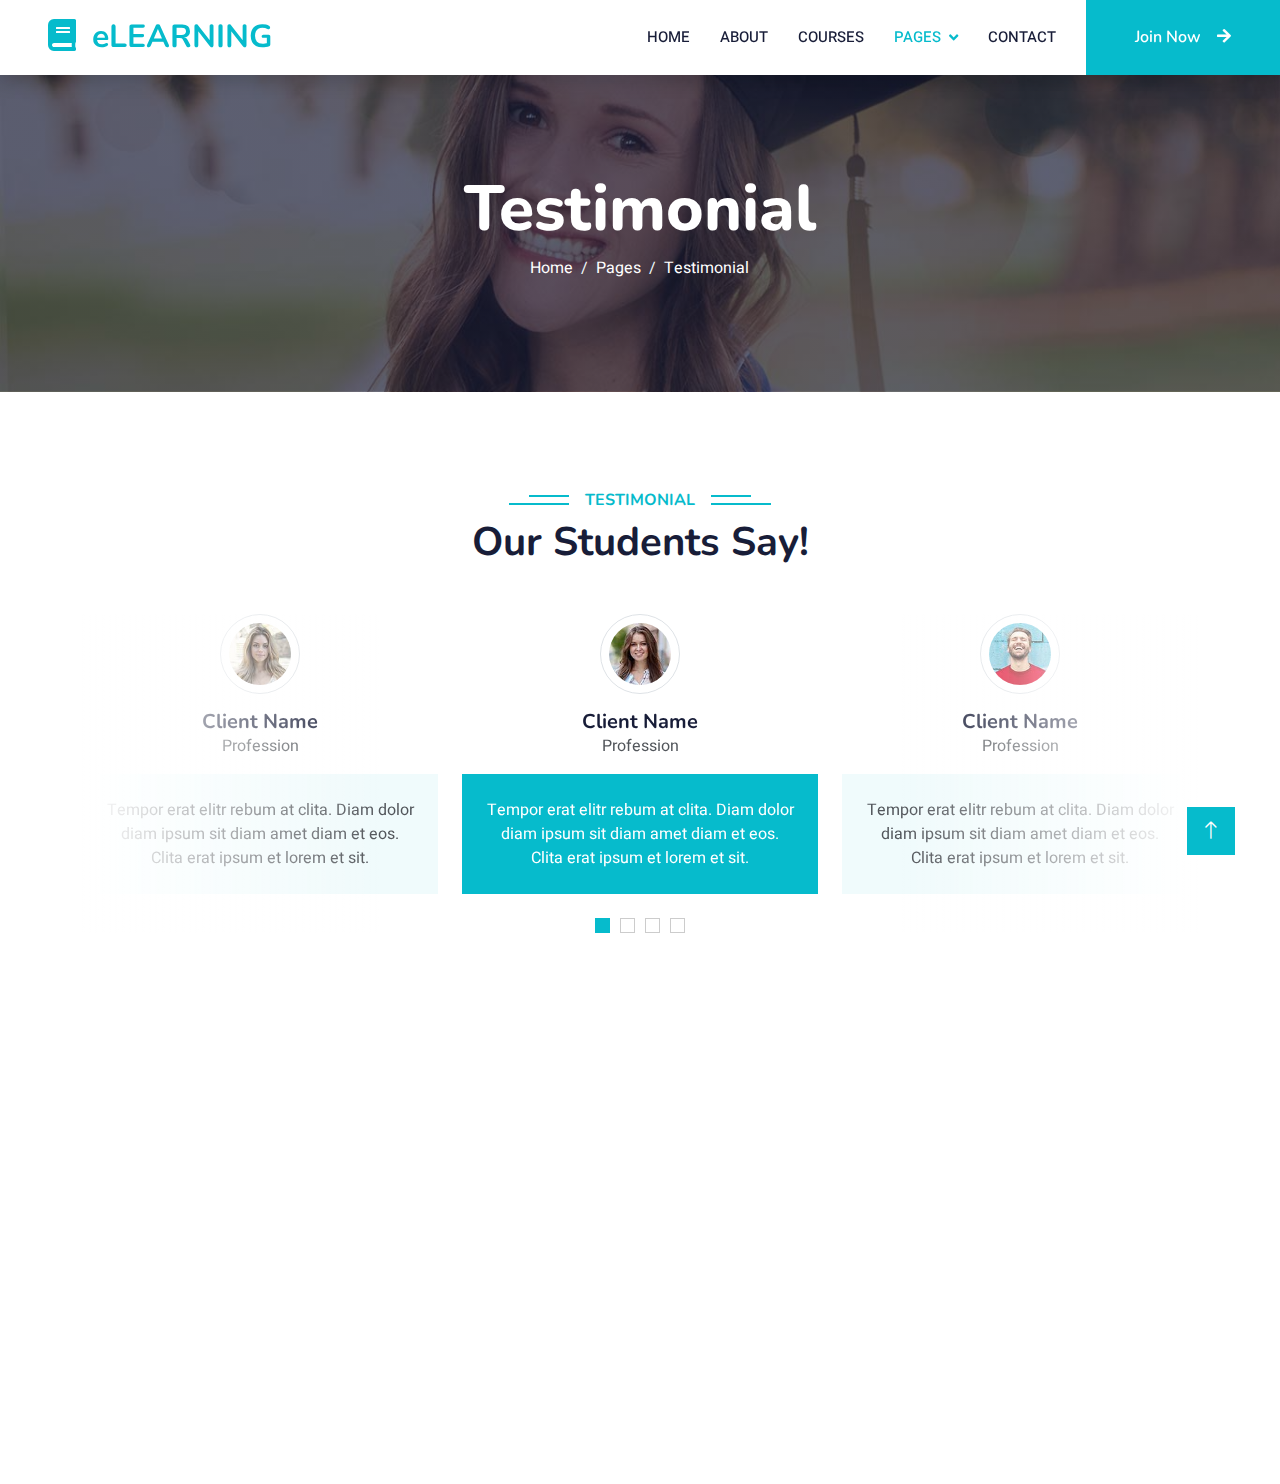
<file: testimonial.html>
<!DOCTYPE html>
<html lang="en">

<head>
    <meta charset="utf-8">
    <title>eLEARNING - eLearning HTML Template</title>
    <meta content="width=device-width, initial-scale=1.0" name="viewport">
    <meta content="" name="keywords">
    <meta content="" name="description">

    <!-- Favicon -->
    <link href="img/favicon.ico" rel="icon">

    <!-- Google Web Fonts -->
    <link rel="preconnect" href="https://fonts.googleapis.com">
    <link rel="preconnect" href="https://fonts.gstatic.com" crossorigin>
    <link href="https://fonts.googleapis.com/css2?family=Heebo:wght@400;500;600&family=Nunito:wght@600;700;800&display=swap" rel="stylesheet">

    <!-- Icon Font Stylesheet -->
    <link href="https://cdnjs.cloudflare.com/ajax/libs/font-awesome/5.10.0/css/all.min.css" rel="stylesheet">
    <link href="https://cdn.jsdelivr.net/npm/bootstrap-icons@1.4.1/font/bootstrap-icons.css" rel="stylesheet">

    <!-- Libraries Stylesheet -->
    <link href="lib/animate/animate.min.css" rel="stylesheet">
    <link href="lib/owlcarousel/assets/owl.carousel.min.css" rel="stylesheet">

    <!-- Customized Bootstrap Stylesheet -->
    <link href="css/bootstrap.min.css" rel="stylesheet">

    <!-- Template Stylesheet -->
    <link href="css/style.css" rel="stylesheet">
</head>

<body>
    <!-- Spinner Start -->
    <div id="spinner" class="show bg-white position-fixed translate-middle w-100 vh-100 top-50 start-50 d-flex align-items-center justify-content-center">
        <div class="spinner-border text-primary" style="width: 3rem; height: 3rem;" role="status">
            <span class="sr-only">Loading...</span>
        </div>
    </div>
    <!-- Spinner End -->


    <!-- Navbar Start -->
    <nav class="navbar navbar-expand-lg bg-white navbar-light shadow sticky-top p-0">
        <a href="index.html" class="navbar-brand d-flex align-items-center px-4 px-lg-5">
            <h2 class="m-0 text-primary"><i class="fa fa-book me-3"></i>eLEARNING</h2>
        </a>
        <button type="button" class="navbar-toggler me-4" data-bs-toggle="collapse" data-bs-target="#navbarCollapse">
            <span class="navbar-toggler-icon"></span>
        </button>
        <div class="collapse navbar-collapse" id="navbarCollapse">
            <div class="navbar-nav ms-auto p-4 p-lg-0">
                <a href="index.html" class="nav-item nav-link">Home</a>
                <a href="about.html" class="nav-item nav-link">About</a>
                <a href="courses.html" class="nav-item nav-link">Courses</a>
                <div class="nav-item dropdown">
                    <a href="#" class="nav-link dropdown-toggle active" data-bs-toggle="dropdown">Pages</a>
                    <div class="dropdown-menu fade-down m-0">
                        <a href="team.html" class="dropdown-item">Our Team</a>
                        <a href="testimonial.html" class="dropdown-item active">Testimonial</a>
                        <a href="404.html" class="dropdown-item">404 Page</a>
                    </div>
                </div>
                <a href="contact.html" class="nav-item nav-link">Contact</a>
            </div>
            <a href="" class="btn btn-primary py-4 px-lg-5 d-none d-lg-block">Join Now<i class="fa fa-arrow-right ms-3"></i></a>
        </div>
    </nav>
    <!-- Navbar End -->


    <!-- Header Start -->
    <div class="container-fluid bg-primary py-5 mb-5 page-header">
        <div class="container py-5">
            <div class="row justify-content-center">
                <div class="col-lg-10 text-center">
                    <h1 class="display-3 text-white animated slideInDown">Testimonial</h1>
                    <nav aria-label="breadcrumb">
                        <ol class="breadcrumb justify-content-center">
                            <li class="breadcrumb-item"><a class="text-white" href="#">Home</a></li>
                            <li class="breadcrumb-item"><a class="text-white" href="#">Pages</a></li>
                            <li class="breadcrumb-item text-white active" aria-current="page">Testimonial</li>
                        </ol>
                    </nav>
                </div>
            </div>
        </div>
    </div>
    <!-- Header End -->


    <!-- Testimonial Start -->
    <div class="container-xxl py-5 wow fadeInUp" data-wow-delay="0.1s">
        <div class="container">
            <div class="text-center">
                <h6 class="section-title bg-white text-center text-primary px-3">Testimonial</h6>
                <h1 class="mb-5">Our Students Say!</h1>
            </div>
            <div class="owl-carousel testimonial-carousel position-relative">
                <div class="testimonial-item text-center">
                    <img class="border rounded-circle p-2 mx-auto mb-3" src="img/testimonial-1.jpg" style="width: 80px; height: 80px;">
                    <h5 class="mb-0">Client Name</h5>
                    <p>Profession</p>
                    <div class="testimonial-text bg-light text-center p-4">
                    <p class="mb-0">Tempor erat elitr rebum at clita. Diam dolor diam ipsum sit diam amet diam et eos. Clita erat ipsum et lorem et sit.</p>
                    </div>
                </div>
                <div class="testimonial-item text-center">
                    <img class="border rounded-circle p-2 mx-auto mb-3" src="img/testimonial-2.jpg" style="width: 80px; height: 80px;">
                    <h5 class="mb-0">Client Name</h5>
                    <p>Profession</p>
                    <div class="testimonial-text bg-light text-center p-4">
                    <p class="mb-0">Tempor erat elitr rebum at clita. Diam dolor diam ipsum sit diam amet diam et eos. Clita erat ipsum et lorem et sit.</p>
                    </div>
                </div>
                <div class="testimonial-item text-center">
                    <img class="border rounded-circle p-2 mx-auto mb-3" src="img/testimonial-3.jpg" style="width: 80px; height: 80px;">
                    <h5 class="mb-0">Client Name</h5>
                    <p>Profession</p>
                    <div class="testimonial-text bg-light text-center p-4">
                    <p class="mb-0">Tempor erat elitr rebum at clita. Diam dolor diam ipsum sit diam amet diam et eos. Clita erat ipsum et lorem et sit.</p>
                    </div>
                </div>
                <div class="testimonial-item text-center">
                    <img class="border rounded-circle p-2 mx-auto mb-3" src="img/testimonial-4.jpg" style="width: 80px; height: 80px;">
                    <h5 class="mb-0">Client Name</h5>
                    <p>Profession</p>
                    <div class="testimonial-text bg-light text-center p-4">
                    <p class="mb-0">Tempor erat elitr rebum at clita. Diam dolor diam ipsum sit diam amet diam et eos. Clita erat ipsum et lorem et sit.</p>
                    </div>
                </div>
            </div>
        </div>
    </div>
    <!-- Testimonial End -->
        

    <!-- Footer Start -->
    <div class="container-fluid bg-dark text-light footer pt-5 mt-5 wow fadeIn" data-wow-delay="0.1s">
        <div class="container py-5">
            <div class="row g-5">
                <div class="col-lg-3 col-md-6">
                    <h4 class="text-white mb-3">Quick Link</h4>
                    <a class="btn btn-link" href="">About Us</a>
                    <a class="btn btn-link" href="">Contact Us</a>
                    <a class="btn btn-link" href="">Privacy Policy</a>
                    <a class="btn btn-link" href="">Terms & Condition</a>
                    <a class="btn btn-link" href="">FAQs & Help</a>
                </div>
                <div class="col-lg-3 col-md-6">
                    <h4 class="text-white mb-3">Contact</h4>
                    <p class="mb-2"><i class="fa fa-map-marker-alt me-3"></i>123 Street, New York, USA</p>
                    <p class="mb-2"><i class="fa fa-phone-alt me-3"></i>+012 345 67890</p>
                    <p class="mb-2"><i class="fa fa-envelope me-3"></i>info@example.com</p>
                    <div class="d-flex pt-2">
                        <a class="btn btn-outline-light btn-social" href=""><i class="fab fa-twitter"></i></a>
                        <a class="btn btn-outline-light btn-social" href=""><i class="fab fa-facebook-f"></i></a>
                        <a class="btn btn-outline-light btn-social" href=""><i class="fab fa-youtube"></i></a>
                        <a class="btn btn-outline-light btn-social" href=""><i class="fab fa-linkedin-in"></i></a>
                    </div>
                </div>
                <div class="col-lg-3 col-md-6">
                    <h4 class="text-white mb-3">Gallery</h4>
                    <div class="row g-2 pt-2">
                        <div class="col-4">
                            <img class="img-fluid bg-light p-1" src="img/course-1.jpg" alt="">
                        </div>
                        <div class="col-4">
                            <img class="img-fluid bg-light p-1" src="img/course-2.jpg" alt="">
                        </div>
                        <div class="col-4">
                            <img class="img-fluid bg-light p-1" src="img/course-3.jpg" alt="">
                        </div>
                        <div class="col-4">
                            <img class="img-fluid bg-light p-1" src="img/course-2.jpg" alt="">
                        </div>
                        <div class="col-4">
                            <img class="img-fluid bg-light p-1" src="img/course-3.jpg" alt="">
                        </div>
                        <div class="col-4">
                            <img class="img-fluid bg-light p-1" src="img/course-1.jpg" alt="">
                        </div>
                    </div>
                </div>
                <div class="col-lg-3 col-md-6">
                    <h4 class="text-white mb-3">Newsletter</h4>
                    <p>Dolor amet sit justo amet elitr clita ipsum elitr est.</p>
                    <div class="position-relative mx-auto" style="max-width: 400px;">
                        <input class="form-control border-0 w-100 py-3 ps-4 pe-5" type="text" placeholder="Your email">
                        <button type="button" class="btn btn-primary py-2 position-absolute top-0 end-0 mt-2 me-2">SignUp</button>
                    </div>
                </div>
            </div>
        </div>
        <div class="container">
            <div class="copyright">
                <div class="row">
                    <div class="col-md-6 text-center text-md-start mb-3 mb-md-0">
                        &copy; <a class="border-bottom" href="#">Your Site Name</a>, All Right Reserved.

                        <!--/*** This template is free as long as you keep the footer author’s credit link/attribution link/backlink. If you'd like to use the template without the footer author’s credit link/attribution link/backlink, you can purchase the Credit Removal License from "https://htmlcodex.com/credit-removal". Thank you for your support. ***/-->
                        Designed By <a class="border-bottom" href="https://htmlcodex.com">HTML Codex</a><br><br>
                        Distributed By <a class="border-bottom" href="https://themewagon.com">ThemeWagon</a>
                    </div>
                    <div class="col-md-6 text-center text-md-end">
                        <div class="footer-menu">
                            <a href="">Home</a>
                            <a href="">Cookies</a>
                            <a href="">Help</a>
                            <a href="">FQAs</a>
                        </div>
                    </div>
                </div>
            </div>
        </div>
    </div>
    <!-- Footer End -->


    <!-- Back to Top -->
    <a href="#" class="btn btn-lg btn-primary btn-lg-square back-to-top"><i class="bi bi-arrow-up"></i></a>


    <!-- JavaScript Libraries -->
    <script src="https://code.jquery.com/jquery-3.4.1.min.js"></script>
    <script src="https://cdn.jsdelivr.net/npm/bootstrap@5.0.0/dist/js/bootstrap.bundle.min.js"></script>
    <script src="lib/wow/wow.min.js"></script>
    <script src="lib/easing/easing.min.js"></script>
    <script src="lib/waypoints/waypoints.min.js"></script>
    <script src="lib/owlcarousel/owl.carousel.min.js"></script>

    <!-- Template Javascript -->
    <script src="js/main.js"></script>
</body>

</html>
</file>
<file: css/style.css>
/********** Template CSS **********/
:root {
    --primary: #06BBCC;
    --light: #F0FBFC;
    --dark: #181d38;
}

.fw-medium {
    font-weight: 600 !important;
}

.fw-semi-bold {
    font-weight: 700 !important;
}

.back-to-top {
    position: fixed;
    display: none;
    right: 45px;
    bottom: 45px;
    z-index: 99;
}


/*** Spinner ***/
#spinner {
    opacity: 0;
    visibility: hidden;
    transition: opacity .5s ease-out, visibility 0s linear .5s;
    z-index: 99999;
}

#spinner.show {
    transition: opacity .5s ease-out, visibility 0s linear 0s;
    visibility: visible;
    opacity: 1;
}


/*** Button ***/
.btn {
    font-family: 'Nunito', sans-serif;
    font-weight: 600;
    transition: .5s;
}

.btn.btn-primary,
.btn.btn-secondary {
    color: #FFFFFF;
}

.btn-square {
    width: 38px;
    height: 38px;
}

.btn-sm-square {
    width: 32px;
    height: 32px;
}

.btn-lg-square {
    width: 48px;
    height: 48px;
}

.btn-square,
.btn-sm-square,
.btn-lg-square {
    padding: 0;
    display: flex;
    align-items: center;
    justify-content: center;
    font-weight: normal;
    border-radius: 0px;
}


/*** Navbar ***/
.navbar .dropdown-toggle::after {
    border: none;
    content: "\f107";
    font-family: "Font Awesome 5 Free";
    font-weight: 900;
    vertical-align: middle;
    margin-left: 8px;
}

.navbar-light .navbar-nav .nav-link {
    margin-right: 30px;
    padding: 25px 0;
    color: #FFFFFF;
    font-size: 15px;
    text-transform: uppercase;
    outline: none;
}

.navbar-light .navbar-nav .nav-link:hover,
.navbar-light .navbar-nav .nav-link.active {
    color: var(--primary);
}

@media (max-width: 991.98px) {
    .navbar-light .navbar-nav .nav-link  {
        margin-right: 0;
        padding: 10px 0;
    }

    .navbar-light .navbar-nav {
        border-top: 1px solid #EEEEEE;
    }
}

.navbar-light .navbar-brand,
.navbar-light a.btn {
    height: 75px;
}

.navbar-light .navbar-nav .nav-link {
    color: var(--dark);
    font-weight: 500;
}

.navbar-light.sticky-top {
    top: -100px;
    transition: .5s;
}

@media (min-width: 992px) {
    .navbar .nav-item .dropdown-menu {
        display: block;
        margin-top: 0;
        opacity: 0;
        visibility: hidden;
        transition: .5s;
    }

    .navbar .dropdown-menu.fade-down {
        top: 100%;
        transform: rotateX(-75deg);
        transform-origin: 0% 0%;
    }

    .navbar .nav-item:hover .dropdown-menu {
        top: 100%;
        transform: rotateX(0deg);
        visibility: visible;
        transition: .5s;
        opacity: 1;
    }
}


/*** Header carousel ***/
@media (max-width: 768px) {
    .header-carousel .owl-carousel-item {
        position: relative;
        min-height: 500px;
    }
    
    .header-carousel .owl-carousel-item img {
        position: absolute;
        width: 100%;
        height: 100%;
        object-fit: cover;
    }
}

.header-carousel .owl-nav {
    position: absolute;
    top: 50%;
    right: 8%;
    transform: translateY(-50%);
    display: flex;
    flex-direction: column;
}

.header-carousel .owl-nav .owl-prev,
.header-carousel .owl-nav .owl-next {
    margin: 7px 0;
    width: 45px;
    height: 45px;
    display: flex;
    align-items: center;
    justify-content: center;
    color: #FFFFFF;
    background: transparent;
    border: 1px solid #FFFFFF;
    font-size: 22px;
    transition: .5s;
}

.header-carousel .owl-nav .owl-prev:hover,
.header-carousel .owl-nav .owl-next:hover {
    background: var(--primary);
    border-color: var(--primary);
}

.page-header {
    background: linear-gradient(rgba(24, 29, 56, .7), rgba(24, 29, 56, .7)), url(../img/carousel-1.jpg);
    background-position: center center;
    background-repeat: no-repeat;
    background-size: cover;
}

.page-header-inner {
    background: rgba(15, 23, 43, .7);
}

.breadcrumb-item + .breadcrumb-item::before {
    color: var(--light);
}


/*** Section Title ***/
.section-title {
    position: relative;
    display: inline-block;
    text-transform: uppercase;
}

.section-title::before {
    position: absolute;
    content: "";
    width: calc(100% + 80px);
    height: 2px;
    top: 4px;
    left: -40px;
    background: var(--primary);
    z-index: -1;
}

.section-title::after {
    position: absolute;
    content: "";
    width: calc(100% + 120px);
    height: 2px;
    bottom: 5px;
    left: -60px;
    background: var(--primary);
    z-index: -1;
}

.section-title.text-start::before {
    width: calc(100% + 40px);
    left: 0;
}

.section-title.text-start::after {
    width: calc(100% + 60px);
    left: 0;
}


/*** Service ***/
.service-item {
    background: var(--light);
    transition: .5s;
}

.service-item:hover {
    margin-top: -10px;
    background: var(--primary);
}

.service-item * {
    transition: .5s;
}

.service-item:hover * {
    color: var(--light) !important;
}


/*** Categories & Courses ***/
.category img,
.course-item img {
    transition: .5s;
}

.category a:hover img,
.course-item:hover img {
    transform: scale(1.1);
}


/*** Team ***/
.team-item img {
    transition: .5s;
}

.team-item:hover img {
    transform: scale(1.1);
}


/*** Testimonial ***/
.testimonial-carousel::before {
    position: absolute;
    content: "";
    top: 0;
    left: 0;
    height: 100%;
    width: 0;
    background: linear-gradient(to right, rgba(255, 255, 255, 1) 0%, rgba(255, 255, 255, 0) 100%);
    z-index: 1;
}

.testimonial-carousel::after {
    position: absolute;
    content: "";
    top: 0;
    right: 0;
    height: 100%;
    width: 0;
    background: linear-gradient(to left, rgba(255, 255, 255, 1) 0%, rgba(255, 255, 255, 0) 100%);
    z-index: 1;
}

@media (min-width: 768px) {
    .testimonial-carousel::before,
    .testimonial-carousel::after {
        width: 200px;
    }
}

@media (min-width: 992px) {
    .testimonial-carousel::before,
    .testimonial-carousel::after {
        width: 300px;
    }
}

.testimonial-carousel .owl-item .testimonial-text,
.testimonial-carousel .owl-item.center .testimonial-text * {
    transition: .5s;
}

.testimonial-carousel .owl-item.center .testimonial-text {
    background: var(--primary) !important;
}

.testimonial-carousel .owl-item.center .testimonial-text * {
    color: #FFFFFF !important;
}

.testimonial-carousel .owl-dots {
    margin-top: 24px;
    display: flex;
    align-items: flex-end;
    justify-content: center;
}

.testimonial-carousel .owl-dot {
    position: relative;
    display: inline-block;
    margin: 0 5px;
    width: 15px;
    height: 15px;
    border: 1px solid #CCCCCC;
    transition: .5s;
}

.testimonial-carousel .owl-dot.active {
    background: var(--primary);
    border-color: var(--primary);
}


/*** Footer ***/
.footer .btn.btn-social {
    margin-right: 5px;
    width: 35px;
    height: 35px;
    display: flex;
    align-items: center;
    justify-content: center;
    color: var(--light);
    font-weight: normal;
    border: 1px solid #FFFFFF;
    border-radius: 35px;
    transition: .3s;
}

.footer .btn.btn-social:hover {
    color: var(--primary);
}

.footer .btn.btn-link {
    display: block;
    margin-bottom: 5px;
    padding: 0;
    text-align: left;
    color: #FFFFFF;
    font-size: 15px;
    font-weight: normal;
    text-transform: capitalize;
    transition: .3s;
}

.footer .btn.btn-link::before {
    position: relative;
    content: "\f105";
    font-family: "Font Awesome 5 Free";
    font-weight: 900;
    margin-right: 10px;
}

.footer .btn.btn-link:hover {
    letter-spacing: 1px;
    box-shadow: none;
}

.footer .copyright {
    padding: 25px 0;
    font-size: 15px;
    border-top: 1px solid rgba(256, 256, 256, .1);
}

.footer .copyright a {
    color: var(--light);
}

.footer .footer-menu a {
    margin-right: 15px;
    padding-right: 15px;
    border-right: 1px solid rgba(255, 255, 255, .1);
}

.footer .footer-menu a:last-child {
    margin-right: 0;
    padding-right: 0;
    border-right: none;
}
</file>
<file: index.css>
body {
  font-family: Arial, sans-serif;
  margin: 20px;
  background-color: #f2f2f2;
}

h1 {
  color: #333;
  text-align: center;
}

.topic {
  background-color: #fff;
  border-radius: 5px;
  padding: 20px;
  margin-bottom: 20px;
  box-shadow: 0 2px 5px rgba(0, 0, 0, 0.1);
}

h2 {
  color: #333;
  margin-top: 0;
}

p {
  margin-bottom: 10px;
}

ol {
  margin-left: 20px;
}

li {
  margin-bottom: 5px;
}

 .container {
      max-width: 800px;
      margin: 0 auto;
      background-color: #fff;
      padding: 20px;
      border-radius: 5px;
      box-shadow: 0 2px 4px rgba(0, 0, 0, 0.1);
    }

/* Customize colors as desired */
.topic:nth-child(odd) {
  background-color: #e1f0fd;
}

.topic:nth-child(even) {
  background-color: #effae1;
}
</file>
